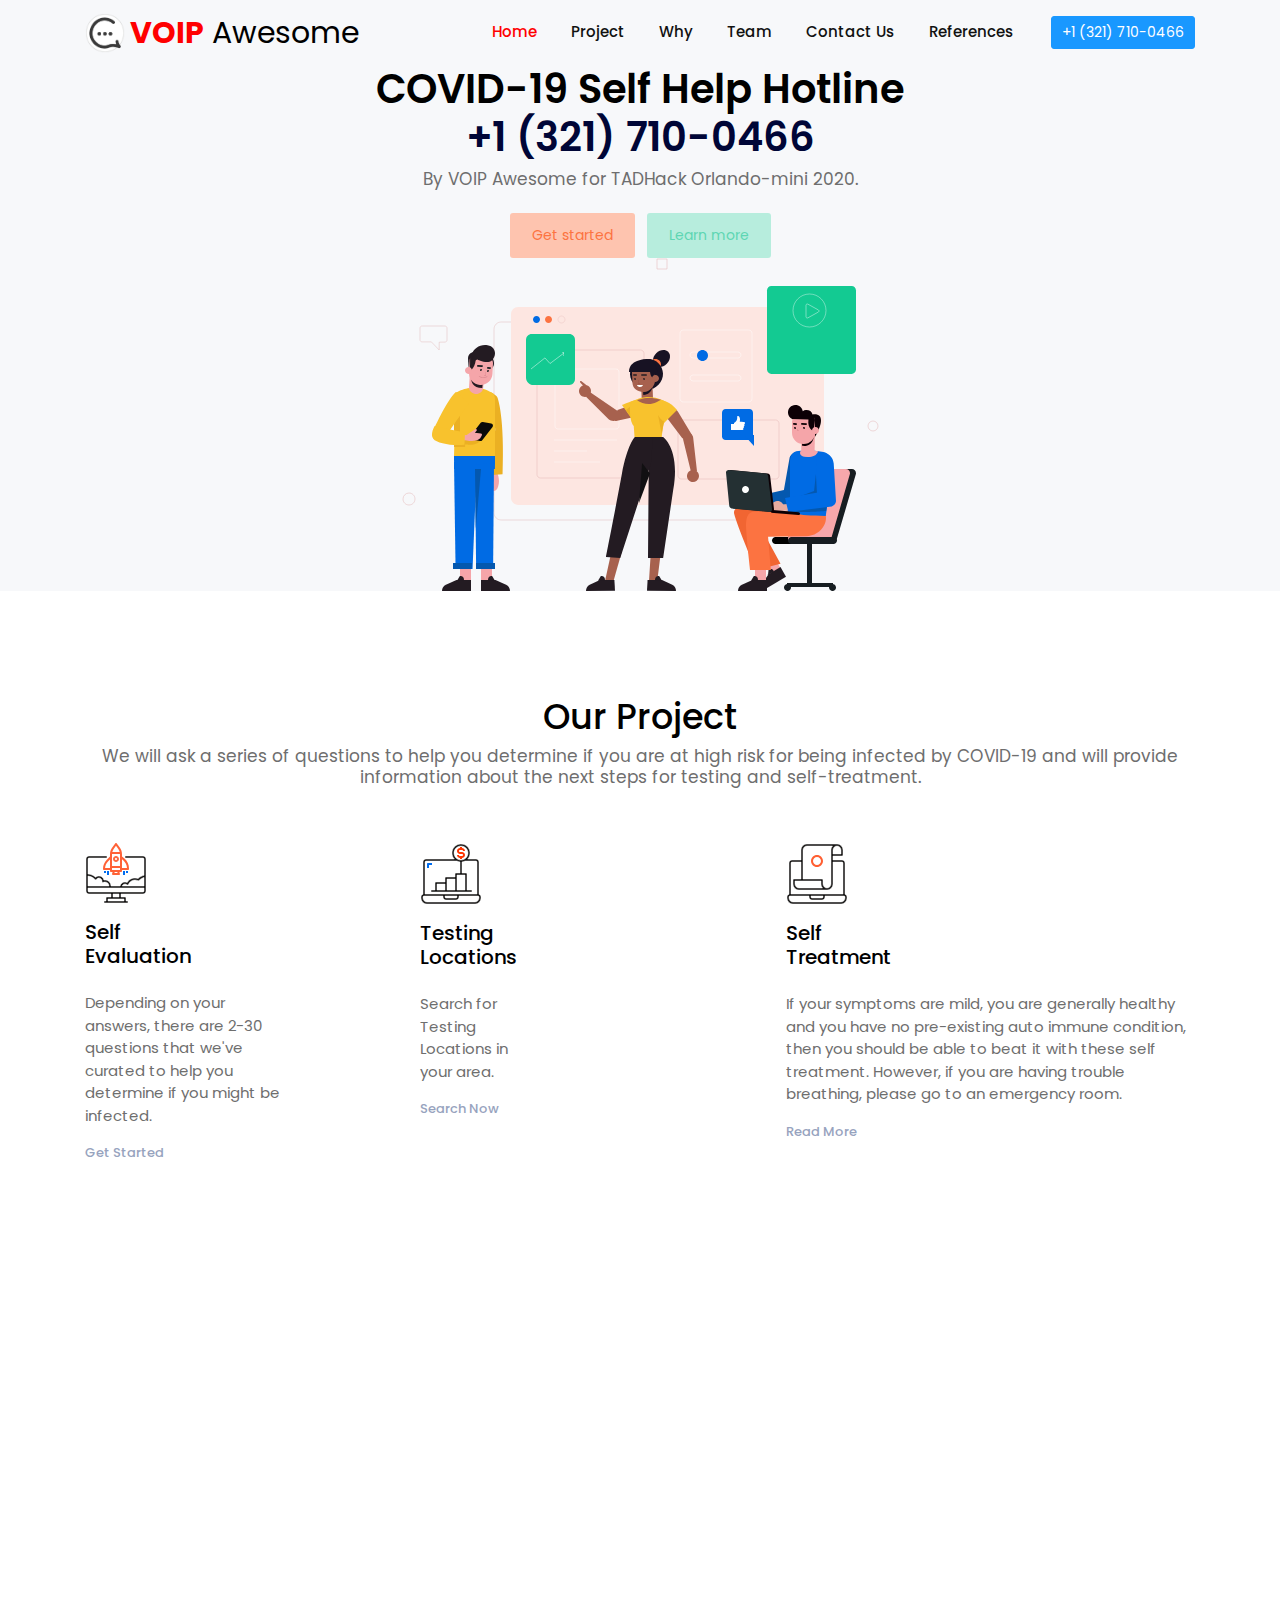
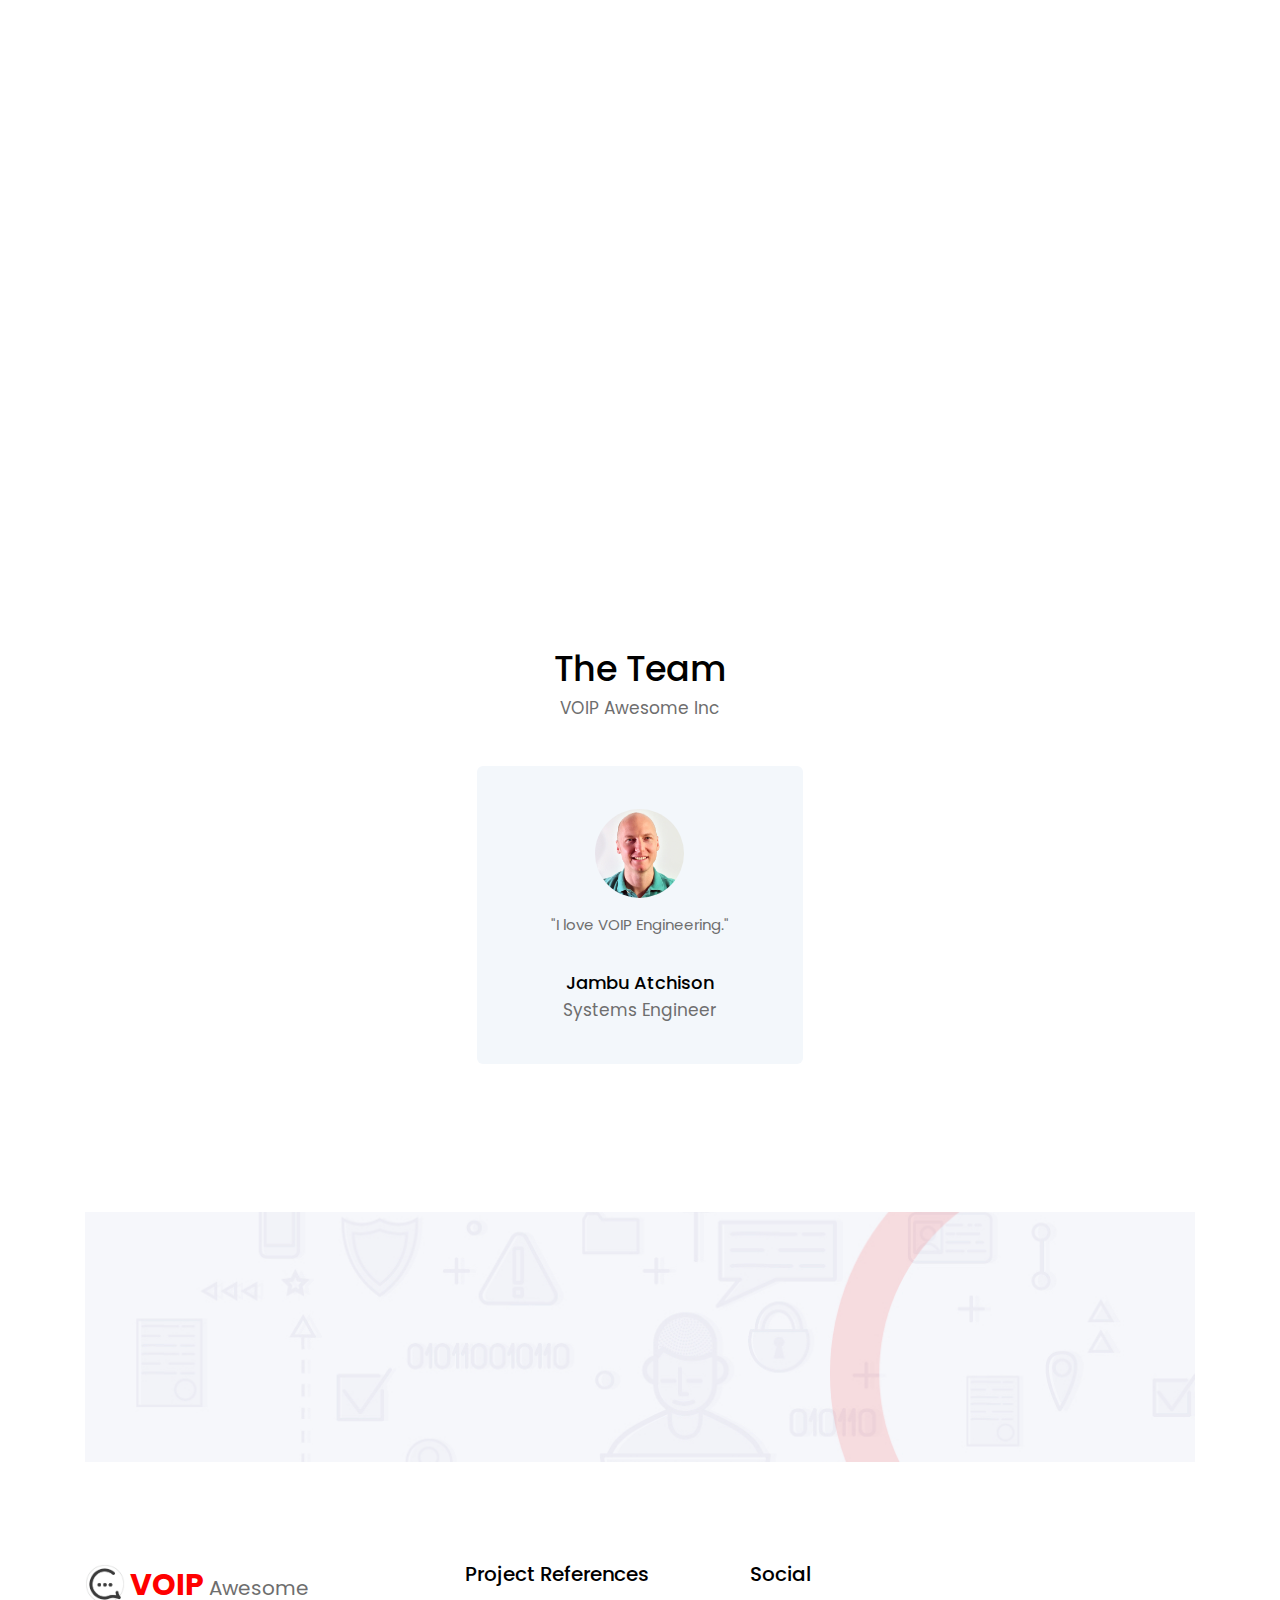
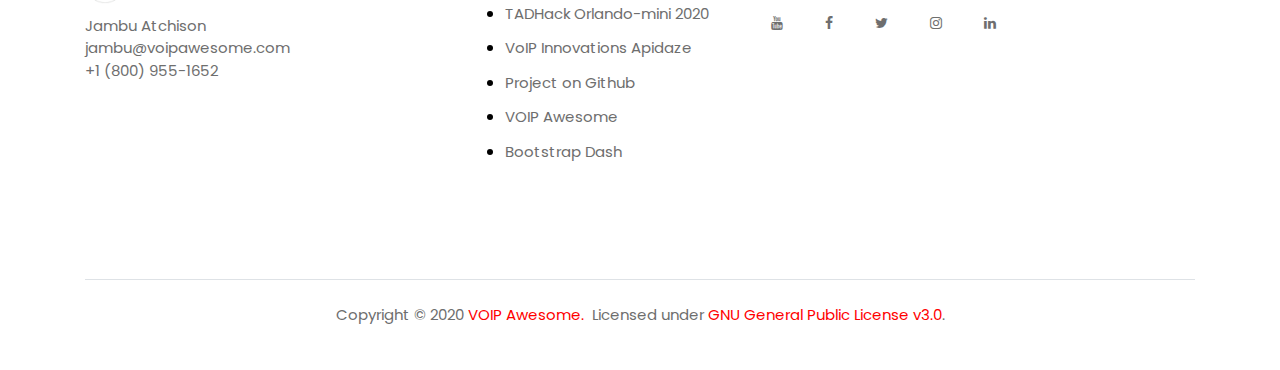
<file: public/index.html>
<!DOCTYPE html>
<html lang="en">
<head>
  <title>COVID-19 Hotline | VOIP Awesome Inc | TADHack Mini Orlando 2020</title>
  <link href="images/vai/voip-awesome-icon-380.png" rel="icon" type="image/png">
  <meta charset="UTF-8">
  <meta name="viewport" content="width=device-width, initial-scale=1.0">
  <meta http-equiv="X-UA-Compatible" content="ie=edge">
  <link rel="stylesheet" href="vendors/owl-carousel/css/owl.carousel.min.css">
  <link rel="stylesheet" href="vendors/owl-carousel/css/owl.theme.default.css">
  <link rel="stylesheet" href="vendors/mdi/css/materialdesignicons.min.css">
  <link rel="stylesheet" href="vendors/font-awesome-4.7.0/css/font-awesome.min.css">
  <link rel="stylesheet" href="vendors/aos/css/aos.css">
  <link rel="stylesheet" href="css/style.css">
</head>
<body id="body" data-spy="scroll" data-target=".navbar" data-offset="45">
  <header id="header-section">
    <nav class="navbar navbar-expand-lg pl-3 pl-sm-0" id="navbar">
    <div class="container">
      <div class="navbar-brand-wrapper d-flex w-100">
        <div class="navbar-brand">
            <img src="images/vai/voip-awesome-icon-380.png" alt="">
            <font class="text hidden-sm">
                <font class="text text-danger"><b>VOIP</b></font> Awesome
            </font>
        </div>
        <button class="navbar-toggler ml-auto" type="button" data-toggle="collapse" data-target="#navbarSupportedContent" aria-controls="navbarSupportedContent" aria-expanded="false" aria-label="Toggle navigation">
          <span class="mdi mdi-menu navbar-toggler-icon"></span>
        </button> 
      </div>
      <div class="collapse navbar-collapse navbar-menu-wrapper" id="navbarSupportedContent">
        <ul class="navbar-nav align-items-lg-center align-items-start ml-auto">
          <li class="d-flex align-items-center justify-content-between pl-4 pl-lg-0">
            <div class="navbar-collapse-logo">
              <img class="mh32px" src="images/vai/voip-awesome-icon-380.png" alt="">
            </div>
            <button class="navbar-toggler close-button" type="button" data-toggle="collapse" data-target="#navbarSupportedContent" aria-controls="navbarSupportedContent" aria-expanded="false" aria-label="Toggle navigation">
              <span class="mdi mdi-close navbar-toggler-icon pl-5"></span>
            </button>
          </li>
          <li class="nav-item">
            <a class="nav-link no-wrap nav-link-home" href="#home">Home</a>
          </li>
          <li class="nav-item">
            <a class="nav-link no-wrap" href="#project-section">Project</a>
          </li>
          <li class="nav-item">
            <a class="nav-link no-wrap" href="#why-section">Why</a>
          </li>
          <li class="nav-item">
            <a class="nav-link no-wrap" href="#team-section">Team</a>
          </li>
          <li class="nav-item">
            <a class="nav-link no-wrap" href="#contact-section">Contact Us</a>
          </li>
          <li class="nav-item">
            <a class="nav-link no-wrap" href="#references-section">References</a>
          </li>
          <li class="nav-item">
            <a class="btn btn-info btn-phone no-wrap" href="tel:+13217100466">+1 (321) 710-0466</a>
          </li>
        </ul>
      </div>
    </div> 
    </nav>
  </header>
  <div class="banner" >
    <div class="container">
      <h1 class="font-weight-semibold">COVID-19 Self Help Hotline<br><a class="mt-2 no-wrap" href="tel:+13217100466">+1 (321) 710-0466</a></h1>
      <h6 class="font-weight-normal text-muted pb-3">By VOIP Awesome for TADHack Orlando-mini 2020.</h6>
      <div>
        <a class="btn btn-opacity-light mr-1" href="self-evaluation/">Get started</a>
        <a class="btn btn-opacity-success ml-1" href="#project-section">Learn more</a>
      </div>
      <img src="images/Group171.svg" alt="" class="img-fluid">
    </div>
  </div>
  <div class="content-wrapper">
    <div class="container">
      <section class="features-overview" id="project-section" >
        <div class="content-header">
          <h2>Our Project</h2>
          <h6 class="section-subtitle text-muted">We will ask a series of questions to help you determine if you are at high risk for being infected by COVID-19 and will provide information about the next steps for testing and self-treatment.</h6>
        </div>
        <div class="d-md-flex justify-content-between">
          <div class="grid-margin d-flex justify-content-start">
            <div class="features-width">
              <img src="images/Group12.svg" alt="" class="img-icons">
              <h5 class="py-3">Self<br>Evaluation</h5>
              <p class="text-muted">Depending on your answers, there are 2-30 questions that we've curated to help you determine if you might be infected.</p>
              <a href="self-evaluation/"><p class="readmore-link">Get Started</p></a>
            </div>
          </div>
          <div class="grid-margin d-flex justify-content-center">
            <div class="features-width">
              <img src="images/Group7.svg" alt="" class="img-icons">
              <h5 class="py-3">Testing<br>Locations</h5>
              <p class="text-muted">Search for Testing Locations in your area.</p>
              <a href="search/"><p class="readmore-link">Search Now</p></a>
            </div>
          </div>
          <div class="grid-margin d-flex justify-content-end">
            <div class="features-width">
              <img src="images/Group5.svg" alt="" class="img-icons">
              <h5 class="py-3">Self<br>Treatment</h5>
              <p class="text-muted">If your symptoms are mild, you are generally healthy and you have no pre-existing auto immune condition, then you should be able to beat it with these self treatment. However, if you are having trouble breathing, please go to an emergency room.</p>
              <a href="self-treatment/"><p class="readmore-link">Read More</p></a>
            </div>
          </div>
        </div>
      </section>     
      <section class="digital-marketing-service" id="diagram-section">
        <div class="row align-items-center">
          <div class="col-12 col-lg-7 grid-margin grid-margin-lg-0" data-aos="fade-right">
            <h3 class="m-0">Project Logic Diagram</h3>
            <div class="col-lg-7 col-xl-6 p-0">
              <p class="py-4 m-0 text-muted">This will be a diagram of the programming logic</p>
              <p class="font-weight-medium text-muted"></p>
            </div>    
          </div>
          <div class="col-12 col-lg-5 p-0 img-digital grid-margin grid-margin-lg-0" data-aos="fade-left">
            <img src="images/Group1.png" alt="" class="img-fluid">
          </div>
        </div>
      </section>
      <section class="why-this-project" id="why-section">
        <div class="row align-items-center">
          <div class="col-12 col-lg-7 text-center flex-item grid-margin" data-aos="fade-right">
            <img src="images/Group2.png" alt="" class="img-fluid">
          </div>
          <div class="col-12 col-lg-5 flex-item grid-margin" data-aos="fade-left">
            <h3 class="m-0">Why this project?</h3>
            <div class="col-lg-9 col-xl-8 p-0">
              <p class="py-4 m-0 text-muted">The COVID-19 Pandemic needs to be taken seriously, and so far the US Government is failing to provide sufficient testing or treatment.</p>
              <p class="pb-2 font-weight-medium text-muted">We're now the highest infected country, but have proportionally the lowest testing throughput.</p>
            </div>
            <p><a href="https://www.google.com/covid19-map/" target="Googles COVID-19 Map" class="btn btn-info">Google's COVID-19 Map</a></p>
            <p><a href="https://www.arcgis.com/apps/opsdashboard/index.html#/bda7594740fd40299423467b48e9ecf6" target="ARC GIS COVID-19 Map" class="btn btn-info">ARC GIS COVID-19 Map</a></p>
          </div>
        </div>
      </section>     
      <section class="customer-feedback" id="team-section">
        <div class="row text-center">
          <div class="col-12 text-center pb-5">
            <h2>The Team</h2>
            <h6 class="section-subtitle text-muted m-0">VOIP Awesome Inc</h6>
          </div>
          <div class="sm-hidden col-md-3 col-lg-4"></div>
          <div class="col-12 col-md-6 col-lg-4 text-center pb-5">
            <div class="owlr-carousel owl-theme grid-margin">
              <div class="card customer-cards">
                <div class="card-body">
                  <div class="text-center">
                    <img src="images/vai/IMG_1170_sq_sm.jpg" width="89" height="89" alt="" class="img-customer">
                    <p class="m-0 py-3 text-muted">"I love VOIP Engineering."</p>
                    <div class="content-divider m-auto"></div>
                    <h6 class="card-title pt-3">Jambu Atchison</h6>
                    <h6 class="customer-designation text-muted m-0">Systems Engineer</h6>
                  </div>
                </div>
              </div>
            </div>
          </div>
        </div>
      </section>
      <section class="contact-us" id="contact-section">
        <div class="contact-us-bgimage grid-margin" >
          <div class="pb-4">
            <h4 class="px-3 px-md-0 m-0" data-aos="fade-down">Do you have any questions?</h4>
          </div>
          <div data-aos="fade-up">
            <button class="btn btn-rounded btn-outline-danger" data-toggle="modal" data-target="#contactUsModal">Contact us</button>
          </div>          
        </div>
      </section>
      <section class="contact-details" id="references-section">
        <div class="row text-center text-md-left">
          <div class="col-12 col-md-6 col-lg-4 grid-margin">
            <a href="https://voipawesome.com" target="VOIP Awesome" class="navbar-brand">
                <img class="mh24px" src="images/vai/voip-awesome-icon-380.png" alt="">
                <span class="brand-text">
                    <span class="text text-danger"><b>VOIP</b></span> Awesome
                </span>
            </a>
            <div class="pt-2">
              <p class="text-muted m-0">Jambu Atchison
              <p class="text-muted m-0"><a href="mailto:jambu@voipawesome.com?subject=TADHack%20Orlando-mini%202020&body=Hey,%20I%20would%20like%20to%20know%20more%20about%20your%20hack." target="_blank" rel="noopener noreferrer">jambu@voipawesome.com</a></p>
              <p class="text-muted m-0"><a href="tel:+18009551652" class="no-wrap">+1 (800) 955-1652</a></p>
            </div>         
          </div>
          <div class="col-12 col-md-6 col-lg-3 grid-margin">
            <h5 class="pb-2">Project References</h5>
            <ul>
                <li><a href="https://tadhack.com/2020/mini-orlando/" target="TADHack Orlando-mini 2020"><p class="m-0 pb-2">TADHack Orlando-mini 2020</p></a></li>
                <li><a href="https://admin.apidaze.io/register" target="VoIP Innovations Apidaze"><p class="m-0 pt-1 pb-2">VoIP Innovations Apidaze</p></a></li>
                <li><a href="https://github.com/necival85/tadhack2020-orlando" target="Github/necival85/tadhack2020-orlando"><p class="m-0 pt-1 pb-2">Project on Github</p></a></li>
                <li><a href="https://voipawesome.com" target="VOIP Awesome"><p class="m-0 pt-1 pb-2">VOIP Awesome</p></a></li>
                <li><a href="https://www.bootstrapdash.com/product/simple-landing-page/" target="Bootstrapdash"><p class="m-0 pt-1">Bootstrap Dash</p></a></li>
            </ul>
          </div>
          <div class="col-12 col-md-6 col-lg-3 grid-margin">
              <h5 class="pb-2">Social</h5>
              <div class="d-flex justify-content-center justify-content-md-start">
                <a class="btn btn-rounded" href="https://www.youtube.com/channel/UCkMzLTeupedWH34-VpGeWVQ" target="YouTube"><i class="fa fa-youtube"></i></a>
                <a class="btn btn-rounded" href="https://www.facebook.com/voipawesome/" target="Facebook"><i class="fa fa-facebook"></i></a>
                <a class="btn btn-rounded" href="https://twitter.com/voipawesome" target="Twitter"><i class="fa fa-twitter"></i></a>
                <a class="btn btn-rounded" href="https://www.instagram.com/voipawesome/" target="Instagram"><i class="fa fa-instagram"></i></a>
                <a class="btn btn-rounded" href="https://www.linkedin.com/company/voipawesome/" target="Linkedin"><i class="fa fa-linkedin"></i></a>
              </div>
          </div>
        </div>
      </section>
      <footer class="border-top">
        <p class="text-center text-muted pt-4">Copyright © 2020<a href="https://voipawesome.com" target="VOIP Awesome" class="px-1">VOIP Awesome.</a> Licensed under <a href="https://github.com/necival85/tadhack2020-orlando/blob/master/LICENSE" target="Copyright License">GNU General Public License v3.0</a>.</p>
      </footer>
      <!-- Modal for Contact - us Button -->
      <div class="modal fade" id="contactUsModal" tabindex="-1" role="dialog" aria-labelledby="contactUsModalLabel" aria-hidden="true">
        <div class="modal-dialog" role="document">
          <div class="modal-content">
            <div class="modal-header">
              <h4 class="modal-title" id="contactUsModalLabel">Contact Us</h4>
            </div>
            <div class="modal-body">
              <form id="contact-us-form">
                <div class="form-group">
                  <label for="Name">Name</label>
                  <input type="text" class="form-control" id="Name" placeholder="Name">
                </div>
                <div class="form-group">
                  <label for="Email">Email</label>
                  <input type="email" class="form-control" id="Email-1" placeholder="you@example.com">
                </div>
                <div class="form-group">
                  <label for="Subject">Subject</label>
                  <input type="text" class="form-control" id="Subject" placeholder="Subject" value="TADHack Orlando-mini 2020">
                </div>
                <div class="form-group">
                  <label for="Message">Message</label>
                  <textarea class="form-control" id="Message" placeholder="Enter your Message">Hello, I would like to know more about your hack.</textarea>
                </div>
              </form>
            </div>
            <div class="modal-footer">
              <button type="button" class="btn btn-light" data-dismiss="modal">Close</button>
              <button id="btn-contact-us-submit" type="button" class="btn btn-success" data-dismiss="modal">Submit</button>
            </div>
          </div>
        </div>
      </div>
    </div> 
  </div>

  <script src="vendors/jquery/jquery.min.js"></script>
  <script src="vendors/bootstrap/bootstrap.min.js"></script>
  <script src="vendors/owl-carousel/js/owl.carousel.min.js"></script>
  <script src="vendors/aos/js/aos.js"></script>
  <script src="js/landingpage.js"></script>

  <div id="div-scroll-to-top" style="display:none">
    <a id="btn-scroll-to-top" class="btn btn-rounded btn-outline-danger" href="#">
      <i class="fa fa-angle-up"></i>
    </a>
  </div>

<!-- Start of Tawk.to Script -->
<script type="text/javascript">
var Tawk_API=Tawk_API||{}, Tawk_LoadStart=new Date();
(function(){
var s1=document.createElement("script"),s0=document.getElementsByTagName("script")[0];
s1.async=true;
s1.src='https://embed.tawk.to/5e4d9146298c395d1ce8ca74/default';
s1.charset='UTF-8';
s1.setAttribute('crossorigin','*');
s0.parentNode.insertBefore(s1,s0);
})();
</script>
<!-- End of Tawk.to Script -->

</body>
</html>
</file>
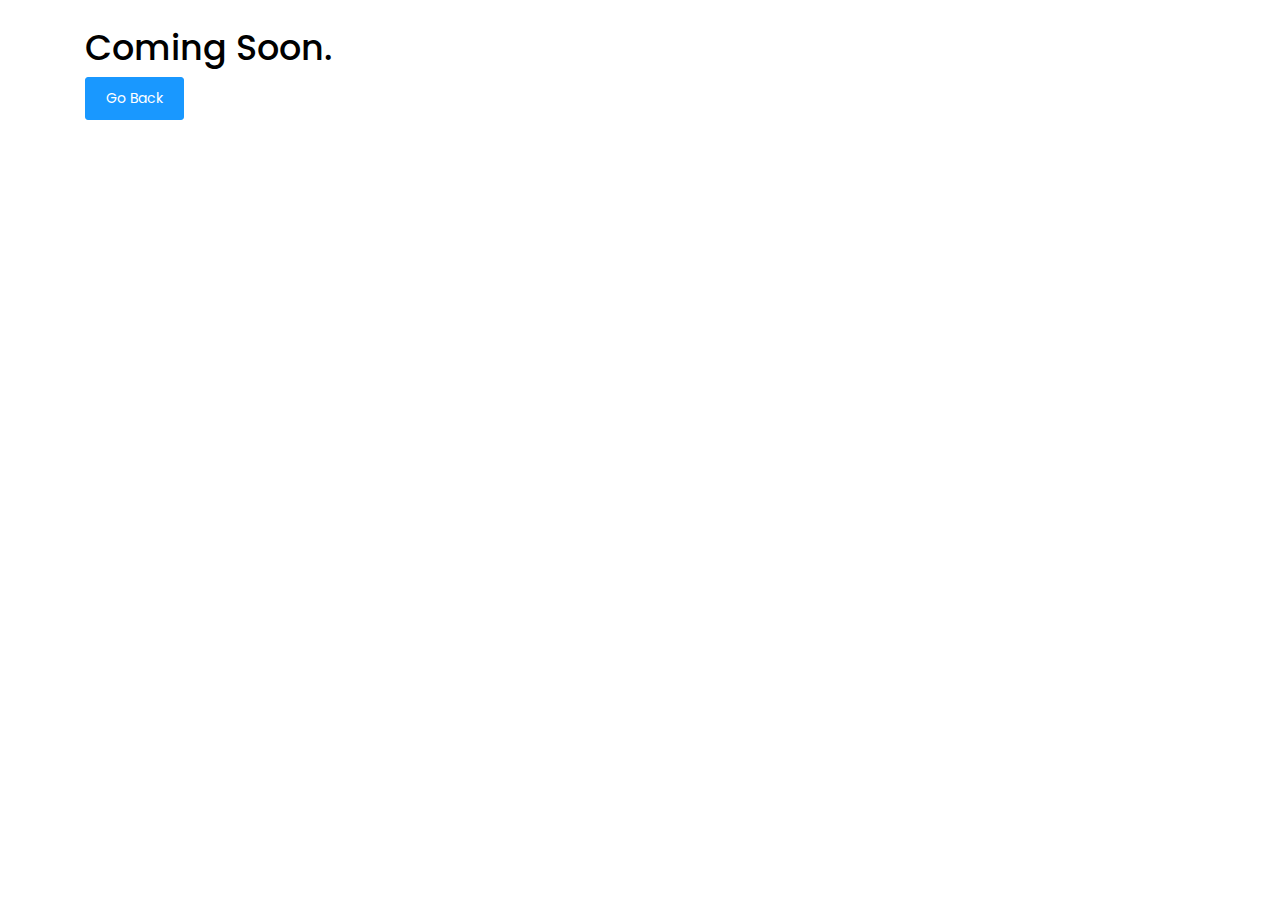
<file: public/search/index.html>
<!DOCTYPE html>
<html lang="en">
<head>
  <title>COVID-19 Hotline | VOIP Awesome Inc | TADHack Mini Orlando 2020</title>
  <link href="../images/vai/voip-awesome-icon-380.png" rel="icon" type="image/png">
  <meta charset="UTF-8">
  <meta name="viewport" content="width=device-width, initial-scale=1.0">
  <meta http-equiv="X-UA-Compatible" content="ie=edge">
  <link rel="stylesheet" href="../vendors/owl-carousel/css/owl.carousel.min.css">
  <link rel="stylesheet" href="../vendors/owl-carousel/css/owl.theme.default.css">
  <link rel="stylesheet" href="../vendors/mdi/css/materialdesignicons.min.css">
  <link rel="stylesheet" href="../vendors/font-awesome-4.7.0/css/font-awesome.min.css">
  <link rel="stylesheet" href="../vendors/aos/css/aos.css">
  <link rel="stylesheet" href="../css/style.css">
</head>
<body id="body" data-spy="scroll" data-target=".navbar" data-offset="100">
  <div class="content-wrapper">
    <div class="container">
      <section class="coming-soon" id="coming-soon-section" >
        <div class="content-header">
          <h2>Coming Soon.</h2>
          <h6 class="font-weight-normal text-muted pb-3"><a class="btn btn-info" href="#" onclick="window.history.back();">Go Back</a></h6>
        </div>
      </section>
    </div>
  </div>

<!-- Start of Tawk.to Script -->
<script type="text/javascript">
var Tawk_API=Tawk_API||{}, Tawk_LoadStart=new Date();
(function(){
var s1=document.createElement("script"),s0=document.getElementsByTagName("script")[0];
s1.async=true;
s1.src='https://embed.tawk.to/5e4d9146298c395d1ce8ca74/default';
s1.charset='UTF-8';
s1.setAttribute('crossorigin','*');
s0.parentNode.insertBefore(s1,s0);
})();
</script>
<!-- End of Tawk.to Script -->

</body>
</html>
</file>
<file: public/css/style.css>
@import "https://fonts.googleapis.com/css?family=Poppins:400,500,700&display=swap";
/*!
 * Bootstrap v4.3.1 (https://getbootstrap.com/)
 * Copyright 2011-2019 The Bootstrap Authors
 * Copyright 2011-2019 Twitter, Inc.
 * Licensed under MIT (https://github.com/twbs/bootstrap/blob/master/LICENSE)
 */
:root {
  --blue: #007bff;
  --indigo: #6610f2;
  --purple: #6f42c1;
  --pink: #e83e8c;
  --red: #dc3545;
  --orange: #fd7e14;
  --yellow: #ffc107;
  --green: #28a745;
  --teal: #20c997;
  --cyan: #17a2b8;
  --white: #fff;
  --gray: #6c757d;
  --gray-dark: #343a40;
  --primary: #000637;
  --secondary: #bbbbf2;
  --success: #5ed6b3;
  --info: #1998ff;
  --warning: #ffad00;
  --danger: #ff0000;
  --light: #fc7341;
  --dark: #221e1e;
  --breakpoint-xs: 0;
  --breakpoint-sm: 576px;
  --breakpoint-md: 768px;
  --breakpoint-lg: 992px;
  --breakpoint-xl: 1200px;
  --font-family-sans-serif: -apple-system, BlinkMacSystemFont, "Segoe UI", Roboto, "Helvetica Neue", Arial, "Noto Sans", sans-serif, "Apple Color Emoji", "Segoe UI Emoji", "Segoe UI Symbol", "Noto Color Emoji";
  --font-family-monospace: SFMono-Regular, Menlo, Monaco, Consolas, "Liberation Mono", "Courier New", monospace;
}

*,
*::before,
*::after {
  box-sizing: border-box;
}

html {
  font-family: sans-serif;
  line-height: 1.15;
  -webkit-text-size-adjust: 100%;
  -webkit-tap-highlight-color: rgba(0, 0, 0, 0);
}

article, aside, figcaption, figure, footer, header, hgroup, main, nav, section {
  display: block;
}

body {
  margin: 0;
  font-family: -apple-system, BlinkMacSystemFont, "Segoe UI", Roboto, "Helvetica Neue", Arial, "Noto Sans", sans-serif, "Apple Color Emoji", "Segoe UI Emoji", "Segoe UI Symbol", "Noto Color Emoji";
  font-size: 1rem;
  font-weight: 400;
  line-height: 1.5;
  color: #212529;
  text-align: left;
  background-color: #fff;
}

[tabindex="-1"]:focus {
  outline: 0 !important;
}

hr {
  box-sizing: content-box;
  height: 0;
  overflow: visible;
}

h1, h2, h3, h4, h5, h6 {
  margin-top: 0;
  margin-bottom: 0.5rem;
}

p {
  margin-top: 0;
  margin-bottom: 1rem;
}

abbr[title],
abbr[data-original-title] {
  text-decoration: underline;
  text-decoration: underline dotted;
  cursor: help;
  border-bottom: 0;
  text-decoration-skip-ink: none;
}

address {
  margin-bottom: 1rem;
  font-style: normal;
  line-height: inherit;
}

ol,
ul,
dl {
  margin-top: 0;
  margin-bottom: 1rem;
}

ol ol,
ul ul,
ol ul,
ul ol {
  margin-bottom: 0;
}

dt {
  font-weight: 700;
}

dd {
  margin-bottom: .5rem;
  margin-left: 0;
}

blockquote {
  margin: 0 0 1rem;
}

b,
strong {
  font-weight: bolder;
}

small {
  font-size: 80%;
}

sub,
sup {
  position: relative;
  font-size: 75%;
  line-height: 0;
  vertical-align: baseline;
}

sub {
  bottom: -.25em;
}

sup {
  top: -.5em;
}

a {
  color: #000637;
  text-decoration: none;
  background-color: transparent;
}

a:hover {
  color: black;
  text-decoration: underline;
}

a:not([href]):not([tabindex]) {
  color: inherit;
  text-decoration: none;
}

a:not([href]):not([tabindex]):hover, a:not([href]):not([tabindex]):focus {
  color: inherit;
  text-decoration: none;
}

a:not([href]):not([tabindex]):focus {
  outline: 0;
}

pre,
code,
kbd,
samp {
  font-family: SFMono-Regular, Menlo, Monaco, Consolas, "Liberation Mono", "Courier New", monospace;
  font-size: 1em;
}

pre {
  margin-top: 0;
  margin-bottom: 1rem;
  overflow: auto;
}

figure {
  margin: 0 0 1rem;
}

img {
  vertical-align: middle;
  border-style: none;
}

svg {
  overflow: hidden;
  vertical-align: middle;
}

table {
  border-collapse: collapse;
}

caption {
  padding-top: 0.75rem;
  padding-bottom: 0.75rem;
  color: #6e6e6e;
  text-align: left;
  caption-side: bottom;
}

th {
  text-align: inherit;
}

label {
  display: inline-block;
  margin-bottom: 0.5rem;
}

button {
  border-radius: 0;
}

button:focus {
  outline: 1px dotted;
  outline: 5px auto -webkit-focus-ring-color;
}

input,
button,
select,
optgroup,
textarea {
  margin: 0;
  font-family: inherit;
  font-size: inherit;
  line-height: inherit;
}

button,
input {
  overflow: visible;
}

button,
select {
  text-transform: none;
}

select {
  word-wrap: normal;
}

button,
[type="button"],
[type="reset"],
[type="submit"] {
  -webkit-appearance: button;
}

button:not(:disabled),
[type="button"]:not(:disabled),
[type="reset"]:not(:disabled),
[type="submit"]:not(:disabled) {
  cursor: pointer;
}

button::-moz-focus-inner,
[type="button"]::-moz-focus-inner,
[type="reset"]::-moz-focus-inner,
[type="submit"]::-moz-focus-inner {
  padding: 0;
  border-style: none;
}

input[type="radio"],
input[type="checkbox"] {
  box-sizing: border-box;
  padding: 0;
}

input[type="date"],
input[type="time"],
input[type="datetime-local"],
input[type="month"] {
  -webkit-appearance: listbox;
}

textarea {
  overflow: auto;
  resize: vertical;
}

fieldset {
  min-width: 0;
  padding: 0;
  margin: 0;
  border: 0;
}

legend {
  display: block;
  width: 100%;
  max-width: 100%;
  padding: 0;
  margin-bottom: .5rem;
  font-size: 1.5rem;
  line-height: inherit;
  color: inherit;
  white-space: normal;
}

progress {
  vertical-align: baseline;
}

[type="number"]::-webkit-inner-spin-button,
[type="number"]::-webkit-outer-spin-button {
  height: auto;
}

[type="search"] {
  outline-offset: -2px;
  -webkit-appearance: none;
}

[type="search"]::-webkit-search-decoration {
  -webkit-appearance: none;
}

::-webkit-file-upload-button {
  font: inherit;
  -webkit-appearance: button;
}

output {
  display: inline-block;
}

summary {
  display: list-item;
  cursor: pointer;
}

template {
  display: none;
}

[hidden] {
  display: none !important;
}

h1, h2, h3, h4, h5, h6,
.h1, .h2, .h3, .h4, .h5, .h6 {
  margin-bottom: 0.5rem;
  font-weight: 500;
  line-height: 1.2;
}

h1, .h1 {
  font-size: 2.5rem;
}

h2, .h2 {
  font-size: 2rem;
}

h3, .h3 {
  font-size: 1.75rem;
}

h4, .h4 {
  font-size: 1.5rem;
}

h5, .h5 {
  font-size: 1.25rem;
}

h6, .h6 {
  font-size: 1rem;
}

.lead {
  font-size: 1.25rem;
  font-weight: 300;
}

.display-1 {
  font-size: 6rem;
  font-weight: 300;
  line-height: 1.2;
}

.display-2 {
  font-size: 5.5rem;
  font-weight: 300;
  line-height: 1.2;
}

.display-3 {
  font-size: 4.5rem;
  font-weight: 300;
  line-height: 1.2;
}

.display-4 {
  font-size: 3.5rem;
  font-weight: 300;
  line-height: 1.2;
}

hr {
  margin-top: 1rem;
  margin-bottom: 1rem;
  border: 0;
  border-top: 1px solid rgba(0, 0, 0, 0.1);
}

small,
.small {
  font-size: 80%;
  font-weight: 400;
}

mark,
.mark {
  padding: 0.2em;
  background-color: #fcf8e3;
}

.list-unstyled {
  padding-left: 0;
  list-style: none;
}

.list-inline {
  padding-left: 0;
  list-style: none;
}

.list-inline-item {
  display: inline-block;
}

.list-inline-item:not(:last-child) {
  margin-right: 0.5rem;
}

.initialism {
  font-size: 90%;
  text-transform: uppercase;
}

.blockquote {
  margin-bottom: 1rem;
  font-size: 1.25rem;
}

.blockquote-footer {
  display: block;
  font-size: 80%;
  color: #6c757d;
}

.blockquote-footer::before {
  content: "\2014\00A0";
}

.img-fluid {
  max-width: 100%;
  height: auto;
}

.img-thumbnail {
  padding: 0.25rem;
  background-color: #fff;
  border: 1px solid #dee2e6;
  border-radius: 0.25rem;
  max-width: 100%;
  height: auto;
}

.figure {
  display: inline-block;
}

.figure-img {
  margin-bottom: 0.5rem;
  line-height: 1;
}

.figure-caption {
  font-size: 90%;
  color: #6c757d;
}

code {
  font-size: 87.5%;
  color: #e83e8c;
  word-break: break-word;
}

a > code {
  color: inherit;
}

kbd {
  padding: 0.2rem 0.4rem;
  font-size: 87.5%;
  color: #fff;
  background-color: #212529;
  border-radius: 0.2rem;
}

kbd kbd {
  padding: 0;
  font-size: 100%;
  font-weight: 700;
}

pre {
  display: block;
  font-size: 87.5%;
  color: #212529;
}

pre code {
  font-size: inherit;
  color: inherit;
  word-break: normal;
}

.pre-scrollable {
  max-height: 340px;
  overflow-y: scroll;
}

.container {
  width: 100%;
  padding-right: 15px;
  padding-left: 15px;
  margin-right: auto;
  margin-left: auto;
}

@media (min-width: 576px) {
  .container {
    max-width: 540px;
  }
}

@media (min-width: 768px) {
  .container {
    max-width: 720px;
  }
}

@media (min-width: 992px) {
  .container {
    max-width: 960px;
  }
}

@media (min-width: 1200px) {
  .container {
    max-width: 1140px;
  }
}

.container-fluid {
  width: 100%;
  padding-right: 15px;
  padding-left: 15px;
  margin-right: auto;
  margin-left: auto;
}

.row {
  display: flex;
  flex-wrap: wrap;
  margin-right: -15px;
  margin-left: -15px;
}

.no-gutters {
  margin-right: 0;
  margin-left: 0;
}

.no-gutters > .col,
.no-gutters > [class*="col-"] {
  padding-right: 0;
  padding-left: 0;
}

.col-1, .col-2, .col-3, .col-4, .col-5, .col-6, .col-7, .col-8, .col-9, .col-10, .col-11, .col-12, .col,
.col-auto, .col-sm-1, .col-sm-2, .col-sm-3, .col-sm-4, .col-sm-5, .col-sm-6, .col-sm-7, .col-sm-8, .col-sm-9, .col-sm-10, .col-sm-11, .col-sm-12, .col-sm,
.col-sm-auto, .col-md-1, .col-md-2, .col-md-3, .col-md-4, .col-md-5, .col-md-6, .col-md-7, .col-md-8, .col-md-9, .col-md-10, .col-md-11, .col-md-12, .col-md,
.col-md-auto, .col-lg-1, .col-lg-2, .col-lg-3, .col-lg-4, .col-lg-5, .col-lg-6, .col-lg-7, .col-lg-8, .col-lg-9, .col-lg-10, .col-lg-11, .col-lg-12, .col-lg,
.col-lg-auto, .col-xl-1, .col-xl-2, .col-xl-3, .col-xl-4, .col-xl-5, .col-xl-6, .col-xl-7, .col-xl-8, .col-xl-9, .col-xl-10, .col-xl-11, .col-xl-12, .col-xl,
.col-xl-auto {
  position: relative;
  width: 100%;
  padding-right: 15px;
  padding-left: 15px;
}

.col {
  flex-basis: 0;
  flex-grow: 1;
  max-width: 100%;
}

.col-auto {
  flex: 0 0 auto;
  width: auto;
  max-width: 100%;
}

.col-1 {
  flex: 0 0 8.33333%;
  max-width: 8.33333%;
}

.col-2 {
  flex: 0 0 16.66667%;
  max-width: 16.66667%;
}

.col-3 {
  flex: 0 0 25%;
  max-width: 25%;
}

.col-4 {
  flex: 0 0 33.33333%;
  max-width: 33.33333%;
}

.col-5 {
  flex: 0 0 41.66667%;
  max-width: 41.66667%;
}

.col-6 {
  flex: 0 0 50%;
  max-width: 50%;
}

.col-7 {
  flex: 0 0 58.33333%;
  max-width: 58.33333%;
}

.col-8 {
  flex: 0 0 66.66667%;
  max-width: 66.66667%;
}

.col-9 {
  flex: 0 0 75%;
  max-width: 75%;
}

.col-10 {
  flex: 0 0 83.33333%;
  max-width: 83.33333%;
}

.col-11 {
  flex: 0 0 91.66667%;
  max-width: 91.66667%;
}

.col-12 {
  flex: 0 0 100%;
  max-width: 100%;
}

.order-first {
  order: -1;
}

.order-last {
  order: 13;
}

.order-0 {
  order: 0;
}

.order-1 {
  order: 1;
}

.order-2 {
  order: 2;
}

.order-3 {
  order: 3;
}

.order-4 {
  order: 4;
}

.order-5 {
  order: 5;
}

.order-6 {
  order: 6;
}

.order-7 {
  order: 7;
}

.order-8 {
  order: 8;
}

.order-9 {
  order: 9;
}

.order-10 {
  order: 10;
}

.order-11 {
  order: 11;
}

.order-12 {
  order: 12;
}

.offset-1 {
  margin-left: 8.33333%;
}

.offset-2 {
  margin-left: 16.66667%;
}

.offset-3 {
  margin-left: 25%;
}

.offset-4 {
  margin-left: 33.33333%;
}

.offset-5 {
  margin-left: 41.66667%;
}

.offset-6 {
  margin-left: 50%;
}

.offset-7 {
  margin-left: 58.33333%;
}

.offset-8 {
  margin-left: 66.66667%;
}

.offset-9 {
  margin-left: 75%;
}

.offset-10 {
  margin-left: 83.33333%;
}

.offset-11 {
  margin-left: 91.66667%;
}

@media (min-width: 576px) {
  .col-sm {
    flex-basis: 0;
    flex-grow: 1;
    max-width: 100%;
  }
  .col-sm-auto {
    flex: 0 0 auto;
    width: auto;
    max-width: 100%;
  }
  .col-sm-1 {
    flex: 0 0 8.33333%;
    max-width: 8.33333%;
  }
  .col-sm-2 {
    flex: 0 0 16.66667%;
    max-width: 16.66667%;
  }
  .col-sm-3 {
    flex: 0 0 25%;
    max-width: 25%;
  }
  .col-sm-4 {
    flex: 0 0 33.33333%;
    max-width: 33.33333%;
  }
  .col-sm-5 {
    flex: 0 0 41.66667%;
    max-width: 41.66667%;
  }
  .col-sm-6 {
    flex: 0 0 50%;
    max-width: 50%;
  }
  .col-sm-7 {
    flex: 0 0 58.33333%;
    max-width: 58.33333%;
  }
  .col-sm-8 {
    flex: 0 0 66.66667%;
    max-width: 66.66667%;
  }
  .col-sm-9 {
    flex: 0 0 75%;
    max-width: 75%;
  }
  .col-sm-10 {
    flex: 0 0 83.33333%;
    max-width: 83.33333%;
  }
  .col-sm-11 {
    flex: 0 0 91.66667%;
    max-width: 91.66667%;
  }
  .col-sm-12 {
    flex: 0 0 100%;
    max-width: 100%;
  }
  .order-sm-first {
    order: -1;
  }
  .order-sm-last {
    order: 13;
  }
  .order-sm-0 {
    order: 0;
  }
  .order-sm-1 {
    order: 1;
  }
  .order-sm-2 {
    order: 2;
  }
  .order-sm-3 {
    order: 3;
  }
  .order-sm-4 {
    order: 4;
  }
  .order-sm-5 {
    order: 5;
  }
  .order-sm-6 {
    order: 6;
  }
  .order-sm-7 {
    order: 7;
  }
  .order-sm-8 {
    order: 8;
  }
  .order-sm-9 {
    order: 9;
  }
  .order-sm-10 {
    order: 10;
  }
  .order-sm-11 {
    order: 11;
  }
  .order-sm-12 {
    order: 12;
  }
  .offset-sm-0 {
    margin-left: 0;
  }
  .offset-sm-1 {
    margin-left: 8.33333%;
  }
  .offset-sm-2 {
    margin-left: 16.66667%;
  }
  .offset-sm-3 {
    margin-left: 25%;
  }
  .offset-sm-4 {
    margin-left: 33.33333%;
  }
  .offset-sm-5 {
    margin-left: 41.66667%;
  }
  .offset-sm-6 {
    margin-left: 50%;
  }
  .offset-sm-7 {
    margin-left: 58.33333%;
  }
  .offset-sm-8 {
    margin-left: 66.66667%;
  }
  .offset-sm-9 {
    margin-left: 75%;
  }
  .offset-sm-10 {
    margin-left: 83.33333%;
  }
  .offset-sm-11 {
    margin-left: 91.66667%;
  }
}

@media (min-width: 768px) {
  .col-md {
    flex-basis: 0;
    flex-grow: 1;
    max-width: 100%;
  }
  .col-md-auto {
    flex: 0 0 auto;
    width: auto;
    max-width: 100%;
  }
  .col-md-1 {
    flex: 0 0 8.33333%;
    max-width: 8.33333%;
  }
  .col-md-2 {
    flex: 0 0 16.66667%;
    max-width: 16.66667%;
  }
  .col-md-3 {
    flex: 0 0 25%;
    max-width: 25%;
  }
  .col-md-4 {
    flex: 0 0 33.33333%;
    max-width: 33.33333%;
  }
  .col-md-5 {
    flex: 0 0 41.66667%;
    max-width: 41.66667%;
  }
  .col-md-6 {
    flex: 0 0 50%;
    max-width: 50%;
  }
  .col-md-7 {
    flex: 0 0 58.33333%;
    max-width: 58.33333%;
  }
  .col-md-8 {
    flex: 0 0 66.66667%;
    max-width: 66.66667%;
  }
  .col-md-9 {
    flex: 0 0 75%;
    max-width: 75%;
  }
  .col-md-10 {
    flex: 0 0 83.33333%;
    max-width: 83.33333%;
  }
  .col-md-11 {
    flex: 0 0 91.66667%;
    max-width: 91.66667%;
  }
  .col-md-12 {
    flex: 0 0 100%;
    max-width: 100%;
  }
  .order-md-first {
    order: -1;
  }
  .order-md-last {
    order: 13;
  }
  .order-md-0 {
    order: 0;
  }
  .order-md-1 {
    order: 1;
  }
  .order-md-2 {
    order: 2;
  }
  .order-md-3 {
    order: 3;
  }
  .order-md-4 {
    order: 4;
  }
  .order-md-5 {
    order: 5;
  }
  .order-md-6 {
    order: 6;
  }
  .order-md-7 {
    order: 7;
  }
  .order-md-8 {
    order: 8;
  }
  .order-md-9 {
    order: 9;
  }
  .order-md-10 {
    order: 10;
  }
  .order-md-11 {
    order: 11;
  }
  .order-md-12 {
    order: 12;
  }
  .offset-md-0 {
    margin-left: 0;
  }
  .offset-md-1 {
    margin-left: 8.33333%;
  }
  .offset-md-2 {
    margin-left: 16.66667%;
  }
  .offset-md-3 {
    margin-left: 25%;
  }
  .offset-md-4 {
    margin-left: 33.33333%;
  }
  .offset-md-5 {
    margin-left: 41.66667%;
  }
  .offset-md-6 {
    margin-left: 50%;
  }
  .offset-md-7 {
    margin-left: 58.33333%;
  }
  .offset-md-8 {
    margin-left: 66.66667%;
  }
  .offset-md-9 {
    margin-left: 75%;
  }
  .offset-md-10 {
    margin-left: 83.33333%;
  }
  .offset-md-11 {
    margin-left: 91.66667%;
  }
}

@media (min-width: 992px) {
  .col-lg {
    flex-basis: 0;
    flex-grow: 1;
    max-width: 100%;
  }
  .col-lg-auto {
    flex: 0 0 auto;
    width: auto;
    max-width: 100%;
  }
  .col-lg-1 {
    flex: 0 0 8.33333%;
    max-width: 8.33333%;
  }
  .col-lg-2 {
    flex: 0 0 16.66667%;
    max-width: 16.66667%;
  }
  .col-lg-3 {
    flex: 0 0 25%;
    max-width: 25%;
  }
  .col-lg-4 {
    flex: 0 0 33.33333%;
    max-width: 33.33333%;
  }
  .col-lg-5 {
    flex: 0 0 41.66667%;
    max-width: 41.66667%;
  }
  .col-lg-6 {
    flex: 0 0 50%;
    max-width: 50%;
  }
  .col-lg-7 {
    flex: 0 0 58.33333%;
    max-width: 58.33333%;
  }
  .col-lg-8 {
    flex: 0 0 66.66667%;
    max-width: 66.66667%;
  }
  .col-lg-9 {
    flex: 0 0 75%;
    max-width: 75%;
  }
  .col-lg-10 {
    flex: 0 0 83.33333%;
    max-width: 83.33333%;
  }
  .col-lg-11 {
    flex: 0 0 91.66667%;
    max-width: 91.66667%;
  }
  .col-lg-12 {
    flex: 0 0 100%;
    max-width: 100%;
  }
  .order-lg-first {
    order: -1;
  }
  .order-lg-last {
    order: 13;
  }
  .order-lg-0 {
    order: 0;
  }
  .order-lg-1 {
    order: 1;
  }
  .order-lg-2 {
    order: 2;
  }
  .order-lg-3 {
    order: 3;
  }
  .order-lg-4 {
    order: 4;
  }
  .order-lg-5 {
    order: 5;
  }
  .order-lg-6 {
    order: 6;
  }
  .order-lg-7 {
    order: 7;
  }
  .order-lg-8 {
    order: 8;
  }
  .order-lg-9 {
    order: 9;
  }
  .order-lg-10 {
    order: 10;
  }
  .order-lg-11 {
    order: 11;
  }
  .order-lg-12 {
    order: 12;
  }
  .offset-lg-0 {
    margin-left: 0;
  }
  .offset-lg-1 {
    margin-left: 8.33333%;
  }
  .offset-lg-2 {
    margin-left: 16.66667%;
  }
  .offset-lg-3 {
    margin-left: 25%;
  }
  .offset-lg-4 {
    margin-left: 33.33333%;
  }
  .offset-lg-5 {
    margin-left: 41.66667%;
  }
  .offset-lg-6 {
    margin-left: 50%;
  }
  .offset-lg-7 {
    margin-left: 58.33333%;
  }
  .offset-lg-8 {
    margin-left: 66.66667%;
  }
  .offset-lg-9 {
    margin-left: 75%;
  }
  .offset-lg-10 {
    margin-left: 83.33333%;
  }
  .offset-lg-11 {
    margin-left: 91.66667%;
  }
}

@media (min-width: 1200px) {
  .col-xl {
    flex-basis: 0;
    flex-grow: 1;
    max-width: 100%;
  }
  .col-xl-auto {
    flex: 0 0 auto;
    width: auto;
    max-width: 100%;
  }
  .col-xl-1 {
    flex: 0 0 8.33333%;
    max-width: 8.33333%;
  }
  .col-xl-2 {
    flex: 0 0 16.66667%;
    max-width: 16.66667%;
  }
  .col-xl-3 {
    flex: 0 0 25%;
    max-width: 25%;
  }
  .col-xl-4 {
    flex: 0 0 33.33333%;
    max-width: 33.33333%;
  }
  .col-xl-5 {
    flex: 0 0 41.66667%;
    max-width: 41.66667%;
  }
  .col-xl-6 {
    flex: 0 0 50%;
    max-width: 50%;
  }
  .col-xl-7 {
    flex: 0 0 58.33333%;
    max-width: 58.33333%;
  }
  .col-xl-8 {
    flex: 0 0 66.66667%;
    max-width: 66.66667%;
  }
  .col-xl-9 {
    flex: 0 0 75%;
    max-width: 75%;
  }
  .col-xl-10 {
    flex: 0 0 83.33333%;
    max-width: 83.33333%;
  }
  .col-xl-11 {
    flex: 0 0 91.66667%;
    max-width: 91.66667%;
  }
  .col-xl-12 {
    flex: 0 0 100%;
    max-width: 100%;
  }
  .order-xl-first {
    order: -1;
  }
  .order-xl-last {
    order: 13;
  }
  .order-xl-0 {
    order: 0;
  }
  .order-xl-1 {
    order: 1;
  }
  .order-xl-2 {
    order: 2;
  }
  .order-xl-3 {
    order: 3;
  }
  .order-xl-4 {
    order: 4;
  }
  .order-xl-5 {
    order: 5;
  }
  .order-xl-6 {
    order: 6;
  }
  .order-xl-7 {
    order: 7;
  }
  .order-xl-8 {
    order: 8;
  }
  .order-xl-9 {
    order: 9;
  }
  .order-xl-10 {
    order: 10;
  }
  .order-xl-11 {
    order: 11;
  }
  .order-xl-12 {
    order: 12;
  }
  .offset-xl-0 {
    margin-left: 0;
  }
  .offset-xl-1 {
    margin-left: 8.33333%;
  }
  .offset-xl-2 {
    margin-left: 16.66667%;
  }
  .offset-xl-3 {
    margin-left: 25%;
  }
  .offset-xl-4 {
    margin-left: 33.33333%;
  }
  .offset-xl-5 {
    margin-left: 41.66667%;
  }
  .offset-xl-6 {
    margin-left: 50%;
  }
  .offset-xl-7 {
    margin-left: 58.33333%;
  }
  .offset-xl-8 {
    margin-left: 66.66667%;
  }
  .offset-xl-9 {
    margin-left: 75%;
  }
  .offset-xl-10 {
    margin-left: 83.33333%;
  }
  .offset-xl-11 {
    margin-left: 91.66667%;
  }
}

.mh24px {
  max-height: 24px;
}

.mh32px { 
  max-height: 32px;
}

.table {
  width: 100%;
  margin-bottom: 1rem;
  color: #212529;
}

.table th,
.table td {
  padding: 0.75rem;
  vertical-align: top;
  border-top: 1px solid #dee2e6;
}

.table thead th {
  vertical-align: bottom;
  border-bottom: 2px solid #dee2e6;
}

.table tbody + tbody {
  border-top: 2px solid #dee2e6;
}

.table-sm th,
.table-sm td {
  padding: 0.3rem;
}

.table-bordered {
  border: 1px solid #dee2e6;
}

.table-bordered th,
.table-bordered td {
  border: 1px solid #dee2e6;
}

.table-bordered thead th,
.table-bordered thead td {
  border-bottom-width: 2px;
}

.table-borderless th,
.table-borderless td,
.table-borderless thead th,
.table-borderless tbody + tbody {
  border: 0;
}

.table-striped tbody tr:nth-of-type(odd) {
  background-color: rgba(0, 0, 0, 0.05);
}

.table-hover tbody tr:hover {
  color: #212529;
  background-color: rgba(0, 0, 0, 0.075);
}

.table-primary,
.table-primary > th,
.table-primary > td {
  background-color: #b8b9c7;
}

.table-primary th,
.table-primary td,
.table-primary thead th,
.table-primary tbody + tbody {
  border-color: #7a7e97;
}

.table-hover .table-primary:hover {
  background-color: #aaabbc;
}

.table-hover .table-primary:hover > td,
.table-hover .table-primary:hover > th {
  background-color: #aaabbc;
}

.table-secondary,
.table-secondary > th,
.table-secondary > td {
  background-color: #ececfb;
}

.table-secondary th,
.table-secondary td,
.table-secondary thead th,
.table-secondary tbody + tbody {
  border-color: #dcdcf8;
}

.table-hover .table-secondary:hover {
  background-color: #d7d7f7;
}

.table-hover .table-secondary:hover > td,
.table-hover .table-secondary:hover > th {
  background-color: #d7d7f7;
}

.table-success,
.table-success > th,
.table-success > td {
  background-color: #d2f4ea;
}

.table-success th,
.table-success td,
.table-success thead th,
.table-success tbody + tbody {
  border-color: #abead7;
}

.table-hover .table-success:hover {
  background-color: #beefe0;
}

.table-hover .table-success:hover > td,
.table-hover .table-success:hover > th {
  background-color: #beefe0;
}

.table-info,
.table-info > th,
.table-info > td {
  background-color: #bfe2ff;
}

.table-info th,
.table-info td,
.table-info thead th,
.table-info tbody + tbody {
  border-color: #87c9ff;
}

.table-hover .table-info:hover {
  background-color: #a6d6ff;
}

.table-hover .table-info:hover > td,
.table-hover .table-info:hover > th {
  background-color: #a6d6ff;
}

.table-warning,
.table-warning > th,
.table-warning > td {
  background-color: #ffe8b8;
}

.table-warning th,
.table-warning td,
.table-warning thead th,
.table-warning tbody + tbody {
  border-color: #ffd47a;
}

.table-hover .table-warning:hover {
  background-color: #ffe09f;
}

.table-hover .table-warning:hover > td,
.table-hover .table-warning:hover > th {
  background-color: #ffe09f;
}

.table-danger,
.table-danger > th,
.table-danger > td {
  background-color: #ffb8b8;
}

.table-danger th,
.table-danger td,
.table-danger thead th,
.table-danger tbody + tbody {
  border-color: #ff7a7a;
}

.table-hover .table-danger:hover {
  background-color: #ff9f9f;
}

.table-hover .table-danger:hover > td,
.table-hover .table-danger:hover > th {
  background-color: #ff9f9f;
}

.table-light,
.table-light > th,
.table-light > td {
  background-color: #fed8ca;
}

.table-light th,
.table-light td,
.table-light thead th,
.table-light tbody + tbody {
  border-color: #fdb69c;
}

.table-hover .table-light:hover {
  background-color: #fec6b1;
}

.table-hover .table-light:hover > td,
.table-hover .table-light:hover > th {
  background-color: #fec6b1;
}

.table-dark,
.table-dark > th,
.table-dark > td {
  background-color: #c1c0c0;
}

.table-dark th,
.table-dark td,
.table-dark thead th,
.table-dark tbody + tbody {
  border-color: #8c8a8a;
}

.table-hover .table-dark:hover {
  background-color: #b4b3b3;
}

.table-hover .table-dark:hover > td,
.table-hover .table-dark:hover > th {
  background-color: #b4b3b3;
}

.table-active,
.table-active > th,
.table-active > td {
  background-color: rgba(0, 0, 0, 0.075);
}

.table-hover .table-active:hover {
  background-color: rgba(0, 0, 0, 0.075);
}

.table-hover .table-active:hover > td,
.table-hover .table-active:hover > th {
  background-color: rgba(0, 0, 0, 0.075);
}

.table .thead-dark th {
  color: #fff;
  background-color: #343a40;
  border-color: #454d55;
}

.table .thead-light th {
  color: #495057;
  background-color: #e9ecef;
  border-color: #dee2e6;
}

.table-dark {
  color: #fff;
  background-color: #343a40;
}

.table-dark th,
.table-dark td,
.table-dark thead th {
  border-color: #454d55;
}

.table-dark.table-bordered {
  border: 0;
}

.table-dark.table-striped tbody tr:nth-of-type(odd) {
  background-color: rgba(255, 255, 255, 0.05);
}

.table-dark.table-hover tbody tr:hover {
  color: #fff;
  background-color: rgba(255, 255, 255, 0.075);
}

@media (max-width: 575.98px) {
  .table-responsive-sm {
    display: block;
    width: 100%;
    overflow-x: auto;
    -webkit-overflow-scrolling: touch;
  }
  .table-responsive-sm > .table-bordered {
    border: 0;
  }
}

@media (max-width: 767.98px) {
  .table-responsive-md {
    display: block;
    width: 100%;
    overflow-x: auto;
    -webkit-overflow-scrolling: touch;
  }
  .table-responsive-md > .table-bordered {
    border: 0;
  }
}

@media (max-width: 991.98px) {
  .table-responsive-lg {
    display: block;
    width: 100%;
    overflow-x: auto;
    -webkit-overflow-scrolling: touch;
  }
  .table-responsive-lg > .table-bordered {
    border: 0;
  }
}

@media (max-width: 1199.98px) {
  .table-responsive-xl {
    display: block;
    width: 100%;
    overflow-x: auto;
    -webkit-overflow-scrolling: touch;
  }
  .table-responsive-xl > .table-bordered {
    border: 0;
  }
}

.table-responsive {
  display: block;
  width: 100%;
  overflow-x: auto;
  -webkit-overflow-scrolling: touch;
}

.table-responsive > .table-bordered {
  border: 0;
}

.form-control {
  display: block;
  width: 100%;
  height: calc(1.5em + 0.75rem + 2px);
  padding: 0.375rem 0.75rem;
  font-size: 1rem;
  font-weight: 400;
  line-height: 1.5;
  color: #495057;
  background-color: #fff;
  background-clip: padding-box;
  border: 1px solid #ced4da;
  border-radius: 0.25rem;
  transition: border-color 0.15s ease-in-out, box-shadow 0.15s ease-in-out;
}

@media (prefers-reduced-motion: reduce) {
  .form-control {
    transition: none;
  }
}

.form-control::-ms-expand {
  background-color: transparent;
  border: 0;
}

.form-control:focus {
  color: #495057;
  background-color: #fff;
  border-color: #0014b7;
  outline: 0;
  box-shadow: 0 0 0 0.2rem rgba(0, 6, 55, 0.25);
}

.form-control::placeholder {
  color: #6c757d;
  opacity: 1;
}

.form-control:disabled, .form-control[readonly] {
  background-color: #e9ecef;
  opacity: 1;
}

select.form-control:focus::-ms-value {
  color: #495057;
  background-color: #fff;
}

.form-control-file,
.form-control-range {
  display: block;
  width: 100%;
}

.col-form-label {
  padding-top: calc(0.375rem + 1px);
  padding-bottom: calc(0.375rem + 1px);
  margin-bottom: 0;
  font-size: inherit;
  line-height: 1.5;
}

.col-form-label-lg {
  padding-top: calc(0.5rem + 1px);
  padding-bottom: calc(0.5rem + 1px);
  font-size: 1.25rem;
  line-height: 1.5;
}

.col-form-label-sm {
  padding-top: calc(0.25rem + 1px);
  padding-bottom: calc(0.25rem + 1px);
  font-size: 0.875rem;
  line-height: 1.5;
}

.form-control-plaintext {
  display: block;
  width: 100%;
  padding-top: 0.375rem;
  padding-bottom: 0.375rem;
  margin-bottom: 0;
  line-height: 1.5;
  color: #212529;
  background-color: transparent;
  border: solid transparent;
  border-width: 1px 0;
}

.form-control-plaintext.form-control-sm, .form-control-plaintext.form-control-lg {
  padding-right: 0;
  padding-left: 0;
}

.form-control-sm {
  height: calc(1.5em + 0.5rem + 2px);
  padding: 0.25rem 0.5rem;
  font-size: 0.875rem;
  line-height: 1.5;
  border-radius: 0.2rem;
}

.form-control-lg {
  height: calc(1.5em + 1rem + 2px);
  padding: 0.5rem 1rem;
  font-size: 1.25rem;
  line-height: 1.5;
  border-radius: 0.3rem;
}

select.form-control[size], select.form-control[multiple] {
  height: auto;
}

textarea.form-control {
  height: auto;
}

.form-group {
  margin-bottom: 1rem;
}

.form-text {
  display: block;
  margin-top: 0.25rem;
}

.form-row {
  display: flex;
  flex-wrap: wrap;
  margin-right: -5px;
  margin-left: -5px;
}

.form-row > .col,
.form-row > [class*="col-"] {
  padding-right: 5px;
  padding-left: 5px;
}

.form-check {
  position: relative;
  display: block;
  padding-left: 1.25rem;
}

.form-check-input {
  position: absolute;
  margin-top: 0.3rem;
  margin-left: -1.25rem;
}

.form-check-input:disabled ~ .form-check-label {
  color: #6e6e6e;
}

.form-check-label {
  margin-bottom: 0;
}

.form-check-inline {
  display: inline-flex;
  align-items: center;
  padding-left: 0;
  margin-right: 0.75rem;
}

.form-check-inline .form-check-input {
  position: static;
  margin-top: 0;
  margin-right: 0.3125rem;
  margin-left: 0;
}

.valid-feedback {
  display: none;
  width: 100%;
  margin-top: 0.25rem;
  font-size: 80%;
  color: #5ed6b3;
}

.valid-tooltip {
  position: absolute;
  top: 100%;
  z-index: 5;
  display: none;
  max-width: 100%;
  padding: 0.25rem 0.5rem;
  margin-top: .1rem;
  font-size: 0.875rem;
  line-height: 1.5;
  color: #212529;
  background-color: rgba(94, 214, 179, 0.9);
  border-radius: 0.25rem;
}

.was-validated .form-control:valid, .form-control.is-valid {
  border-color: #5ed6b3;
  padding-right: calc(1.5em + 0.75rem);
  background-image: url("data:image/svg+xml,%3csvg xmlns='http://www.w3.org/2000/svg' viewBox='0 0 8 8'%3e%3cpath fill='%235ed6b3' d='M2.3 6.73L.6 4.53c-.4-1.04.46-1.4 1.1-.8l1.1 1.4 3.4-3.8c.6-.63 1.6-.27 1.2.7l-4 4.6c-.43.5-.8.4-1.1.1z'/%3e%3c/svg%3e");
  background-repeat: no-repeat;
  background-position: center right calc(0.375em + 0.1875rem);
  background-size: calc(0.75em + 0.375rem) calc(0.75em + 0.375rem);
}

.was-validated .form-control:valid:focus, .form-control.is-valid:focus {
  border-color: #5ed6b3;
  box-shadow: 0 0 0 0.2rem rgba(94, 214, 179, 0.25);
}

.was-validated .form-control:valid ~ .valid-feedback,
.was-validated .form-control:valid ~ .valid-tooltip, .form-control.is-valid ~ .valid-feedback,
.form-control.is-valid ~ .valid-tooltip {
  display: block;
}

.was-validated textarea.form-control:valid, textarea.form-control.is-valid {
  padding-right: calc(1.5em + 0.75rem);
  background-position: top calc(0.375em + 0.1875rem) right calc(0.375em + 0.1875rem);
}

.was-validated .custom-select:valid, .custom-select.is-valid {
  border-color: #5ed6b3;
  padding-right: calc((1em + 0.75rem) * 3 / 4 + 1.75rem);
  background: url("data:image/svg+xml,%3csvg xmlns='http://www.w3.org/2000/svg' viewBox='0 0 4 5'%3e%3cpath fill='%23343a40' d='M2 0L0 2h4zm0 5L0 3h4z'/%3e%3c/svg%3e") no-repeat right 0.75rem center/8px 10px, url("data:image/svg+xml,%3csvg xmlns='http://www.w3.org/2000/svg' viewBox='0 0 8 8'%3e%3cpath fill='%235ed6b3' d='M2.3 6.73L.6 4.53c-.4-1.04.46-1.4 1.1-.8l1.1 1.4 3.4-3.8c.6-.63 1.6-.27 1.2.7l-4 4.6c-.43.5-.8.4-1.1.1z'/%3e%3c/svg%3e") #fff no-repeat center right 1.75rem/calc(0.75em + 0.375rem) calc(0.75em + 0.375rem);
}

.was-validated .custom-select:valid:focus, .custom-select.is-valid:focus {
  border-color: #5ed6b3;
  box-shadow: 0 0 0 0.2rem rgba(94, 214, 179, 0.25);
}

.was-validated .custom-select:valid ~ .valid-feedback,
.was-validated .custom-select:valid ~ .valid-tooltip, .custom-select.is-valid ~ .valid-feedback,
.custom-select.is-valid ~ .valid-tooltip {
  display: block;
}

.was-validated .form-control-file:valid ~ .valid-feedback,
.was-validated .form-control-file:valid ~ .valid-tooltip, .form-control-file.is-valid ~ .valid-feedback,
.form-control-file.is-valid ~ .valid-tooltip {
  display: block;
}

.was-validated .form-check-input:valid ~ .form-check-label, .form-check-input.is-valid ~ .form-check-label {
  color: #5ed6b3;
}

.was-validated .form-check-input:valid ~ .valid-feedback,
.was-validated .form-check-input:valid ~ .valid-tooltip, .form-check-input.is-valid ~ .valid-feedback,
.form-check-input.is-valid ~ .valid-tooltip {
  display: block;
}

.was-validated .custom-control-input:valid ~ .custom-control-label, .custom-control-input.is-valid ~ .custom-control-label {
  color: #5ed6b3;
}

.was-validated .custom-control-input:valid ~ .custom-control-label::before, .custom-control-input.is-valid ~ .custom-control-label::before {
  border-color: #5ed6b3;
}

.was-validated .custom-control-input:valid ~ .valid-feedback,
.was-validated .custom-control-input:valid ~ .valid-tooltip, .custom-control-input.is-valid ~ .valid-feedback,
.custom-control-input.is-valid ~ .valid-tooltip {
  display: block;
}

.was-validated .custom-control-input:valid:checked ~ .custom-control-label::before, .custom-control-input.is-valid:checked ~ .custom-control-label::before {
  border-color: #87e0c6;
  background-color: #87e0c6;
}

.was-validated .custom-control-input:valid:focus ~ .custom-control-label::before, .custom-control-input.is-valid:focus ~ .custom-control-label::before {
  box-shadow: 0 0 0 0.2rem rgba(94, 214, 179, 0.25);
}

.was-validated .custom-control-input:valid:focus:not(:checked) ~ .custom-control-label::before, .custom-control-input.is-valid:focus:not(:checked) ~ .custom-control-label::before {
  border-color: #5ed6b3;
}

.was-validated .custom-file-input:valid ~ .custom-file-label, .custom-file-input.is-valid ~ .custom-file-label {
  border-color: #5ed6b3;
}

.was-validated .custom-file-input:valid ~ .valid-feedback,
.was-validated .custom-file-input:valid ~ .valid-tooltip, .custom-file-input.is-valid ~ .valid-feedback,
.custom-file-input.is-valid ~ .valid-tooltip {
  display: block;
}

.was-validated .custom-file-input:valid:focus ~ .custom-file-label, .custom-file-input.is-valid:focus ~ .custom-file-label {
  border-color: #5ed6b3;
  box-shadow: 0 0 0 0.2rem rgba(94, 214, 179, 0.25);
}

.invalid-feedback {
  display: none;
  width: 100%;
  margin-top: 0.25rem;
  font-size: 80%;
  color: #ff0000;
}

.invalid-tooltip {
  position: absolute;
  top: 100%;
  z-index: 5;
  display: none;
  max-width: 100%;
  padding: 0.25rem 0.5rem;
  margin-top: .1rem;
  font-size: 0.875rem;
  line-height: 1.5;
  color: #fff;
  background-color: rgba(255, 0, 0, 0.9);
  border-radius: 0.25rem;
}

.was-validated .form-control:invalid, .form-control.is-invalid {
  border-color: #ff0000;
  padding-right: calc(1.5em + 0.75rem);
  background-image: url("data:image/svg+xml,%3csvg xmlns='http://www.w3.org/2000/svg' fill='%23ff0000' viewBox='-2 -2 7 7'%3e%3cpath stroke='%23ff0000' d='M0 0l3 3m0-3L0 3'/%3e%3ccircle r='.5'/%3e%3ccircle cx='3' r='.5'/%3e%3ccircle cy='3' r='.5'/%3e%3ccircle cx='3' cy='3' r='.5'/%3e%3c/svg%3E");
  background-repeat: no-repeat;
  background-position: center right calc(0.375em + 0.1875rem);
  background-size: calc(0.75em + 0.375rem) calc(0.75em + 0.375rem);
}

.was-validated .form-control:invalid:focus, .form-control.is-invalid:focus {
  border-color: #ff0000;
  box-shadow: 0 0 0 0.2rem rgba(255, 0, 0, 0.25);
}

.was-validated .form-control:invalid ~ .invalid-feedback,
.was-validated .form-control:invalid ~ .invalid-tooltip, .form-control.is-invalid ~ .invalid-feedback,
.form-control.is-invalid ~ .invalid-tooltip {
  display: block;
}

.was-validated textarea.form-control:invalid, textarea.form-control.is-invalid {
  padding-right: calc(1.5em + 0.75rem);
  background-position: top calc(0.375em + 0.1875rem) right calc(0.375em + 0.1875rem);
}

.was-validated .custom-select:invalid, .custom-select.is-invalid {
  border-color: #ff0000;
  padding-right: calc((1em + 0.75rem) * 3 / 4 + 1.75rem);
  background: url("data:image/svg+xml,%3csvg xmlns='http://www.w3.org/2000/svg' viewBox='0 0 4 5'%3e%3cpath fill='%23343a40' d='M2 0L0 2h4zm0 5L0 3h4z'/%3e%3c/svg%3e") no-repeat right 0.75rem center/8px 10px, url("data:image/svg+xml,%3csvg xmlns='http://www.w3.org/2000/svg' fill='%23ff0000' viewBox='-2 -2 7 7'%3e%3cpath stroke='%23ff0000' d='M0 0l3 3m0-3L0 3'/%3e%3ccircle r='.5'/%3e%3ccircle cx='3' r='.5'/%3e%3ccircle cy='3' r='.5'/%3e%3ccircle cx='3' cy='3' r='.5'/%3e%3c/svg%3E") #fff no-repeat center right 1.75rem/calc(0.75em + 0.375rem) calc(0.75em + 0.375rem);
}

.was-validated .custom-select:invalid:focus, .custom-select.is-invalid:focus {
  border-color: #ff0000;
  box-shadow: 0 0 0 0.2rem rgba(255, 0, 0, 0.25);
}

.was-validated .custom-select:invalid ~ .invalid-feedback,
.was-validated .custom-select:invalid ~ .invalid-tooltip, .custom-select.is-invalid ~ .invalid-feedback,
.custom-select.is-invalid ~ .invalid-tooltip {
  display: block;
}

.was-validated .form-control-file:invalid ~ .invalid-feedback,
.was-validated .form-control-file:invalid ~ .invalid-tooltip, .form-control-file.is-invalid ~ .invalid-feedback,
.form-control-file.is-invalid ~ .invalid-tooltip {
  display: block;
}

.was-validated .form-check-input:invalid ~ .form-check-label, .form-check-input.is-invalid ~ .form-check-label {
  color: #ff0000;
}

.was-validated .form-check-input:invalid ~ .invalid-feedback,
.was-validated .form-check-input:invalid ~ .invalid-tooltip, .form-check-input.is-invalid ~ .invalid-feedback,
.form-check-input.is-invalid ~ .invalid-tooltip {
  display: block;
}

.was-validated .custom-control-input:invalid ~ .custom-control-label, .custom-control-input.is-invalid ~ .custom-control-label {
  color: #ff0000;
}

.was-validated .custom-control-input:invalid ~ .custom-control-label::before, .custom-control-input.is-invalid ~ .custom-control-label::before {
  border-color: #ff0000;
}

.was-validated .custom-control-input:invalid ~ .invalid-feedback,
.was-validated .custom-control-input:invalid ~ .invalid-tooltip, .custom-control-input.is-invalid ~ .invalid-feedback,
.custom-control-input.is-invalid ~ .invalid-tooltip {
  display: block;
}

.was-validated .custom-control-input:invalid:checked ~ .custom-control-label::before, .custom-control-input.is-invalid:checked ~ .custom-control-label::before {
  border-color: #ff3333;
  background-color: #ff3333;
}

.was-validated .custom-control-input:invalid:focus ~ .custom-control-label::before, .custom-control-input.is-invalid:focus ~ .custom-control-label::before {
  box-shadow: 0 0 0 0.2rem rgba(255, 0, 0, 0.25);
}

.was-validated .custom-control-input:invalid:focus:not(:checked) ~ .custom-control-label::before, .custom-control-input.is-invalid:focus:not(:checked) ~ .custom-control-label::before {
  border-color: #ff0000;
}

.was-validated .custom-file-input:invalid ~ .custom-file-label, .custom-file-input.is-invalid ~ .custom-file-label {
  border-color: #ff0000;
}

.was-validated .custom-file-input:invalid ~ .invalid-feedback,
.was-validated .custom-file-input:invalid ~ .invalid-tooltip, .custom-file-input.is-invalid ~ .invalid-feedback,
.custom-file-input.is-invalid ~ .invalid-tooltip {
  display: block;
}

.was-validated .custom-file-input:invalid:focus ~ .custom-file-label, .custom-file-input.is-invalid:focus ~ .custom-file-label {
  border-color: #ff0000;
  box-shadow: 0 0 0 0.2rem rgba(255, 0, 0, 0.25);
}

.form-inline {
  display: flex;
  flex-flow: row wrap;
  align-items: center;
}

.form-inline .form-check {
  width: 100%;
}

@media (min-width: 576px) {
  .form-inline label {
    display: flex;
    align-items: center;
    justify-content: center;
    margin-bottom: 0;
  }
  .form-inline .form-group {
    display: flex;
    flex: 0 0 auto;
    flex-flow: row wrap;
    align-items: center;
    margin-bottom: 0;
  }
  .form-inline .form-control {
    display: inline-block;
    width: auto;
    vertical-align: middle;
  }
  .form-inline .form-control-plaintext {
    display: inline-block;
  }
  .form-inline .input-group,
  .form-inline .custom-select {
    width: auto;
  }
  .form-inline .form-check {
    display: flex;
    align-items: center;
    justify-content: center;
    width: auto;
    padding-left: 0;
  }
  .form-inline .form-check-input {
    position: relative;
    flex-shrink: 0;
    margin-top: 0;
    margin-right: 0.25rem;
    margin-left: 0;
  }
  .form-inline .custom-control {
    align-items: center;
    justify-content: center;
  }
  .form-inline .custom-control-label {
    margin-bottom: 0;
  }
}

.btn {
  display: inline-block;
  font-weight: 400;
  color: #212529;
  text-align: center;
  vertical-align: middle;
  user-select: none;
  background-color: transparent;
  border: 1px solid transparent;
  padding: 0.625rem 1.25rem;
  font-size: 0.875rem;
  line-height: 1.5;
  border-radius: 0.1875rem;
  transition: color 0.15s ease-in-out, background-color 0.15s ease-in-out, border-color 0.15s ease-in-out, box-shadow 0.15s ease-in-out;
}

@media (prefers-reduced-motion: reduce) {
  .btn {
    transition: none;
  }
}

.btn:hover {
  color: #212529;
  text-decoration: none;
}

.btn:focus, .btn.focus {
  outline: 0;
  box-shadow: 0 0 0 0.2rem rgba(0, 6, 55, 0.25);
}

.btn.disabled, .btn:disabled {
  opacity: 0.65;
}

a.btn.disabled,
fieldset:disabled a.btn {
  pointer-events: none;
}

.btn-primary {
  color: #fff;
  background-color: #000637;
  border-color: #000637;
}

.btn-primary:hover {
  color: #fff;
  background-color: #000211;
  border-color: #000004;
}

.btn-primary:focus, .btn-primary.focus {
  box-shadow: 0 0 0 0.2rem rgba(38, 43, 85, 0.5);
}

.btn-primary.disabled, .btn-primary:disabled {
  color: #fff;
  background-color: #000637;
  border-color: #000637;
}

.btn-primary:not(:disabled):not(.disabled):active, .btn-primary:not(:disabled):not(.disabled).active,
.show > .btn-primary.dropdown-toggle {
  color: #fff;
  background-color: #000004;
  border-color: black;
}

.btn-primary:not(:disabled):not(.disabled):active:focus, .btn-primary:not(:disabled):not(.disabled).active:focus,
.show > .btn-primary.dropdown-toggle:focus {
  box-shadow: 0 0 0 0.2rem rgba(38, 43, 85, 0.5);
}

.btn-secondary {
  color: #212529;
  background-color: #bbbbf2;
  border-color: #bbbbf2;
}

.btn-secondary:hover {
  color: #212529;
  background-color: #9b9bec;
  border-color: #9090ea;
}

.btn-secondary:focus, .btn-secondary.focus {
  box-shadow: 0 0 0 0.2rem rgba(164, 165, 212, 0.5);
}

.btn-secondary.disabled, .btn-secondary:disabled {
  color: #212529;
  background-color: #bbbbf2;
  border-color: #bbbbf2;
}

.btn-secondary:not(:disabled):not(.disabled):active, .btn-secondary:not(:disabled):not(.disabled).active,
.show > .btn-secondary.dropdown-toggle {
  color: #212529;
  background-color: #9090ea;
  border-color: #8585e8;
}

.btn-secondary:not(:disabled):not(.disabled):active:focus, .btn-secondary:not(:disabled):not(.disabled).active:focus,
.show > .btn-secondary.dropdown-toggle:focus {
  box-shadow: 0 0 0 0.2rem rgba(164, 165, 212, 0.5);
}

.btn-success {
  color: #212529;
  background-color: #5ed6b3;
  border-color: #5ed6b3;
}

.btn-success:hover {
  color: #212529;
  background-color: #40cea5;
  border-color: #35cca0;
}

.btn-success:focus, .btn-success.focus {
  box-shadow: 0 0 0 0.2rem rgba(85, 187, 158, 0.5);
}

.btn-success.disabled, .btn-success:disabled {
  color: #212529;
  background-color: #5ed6b3;
  border-color: #5ed6b3;
}

.btn-success:not(:disabled):not(.disabled):active, .btn-success:not(:disabled):not(.disabled).active,
.show > .btn-success.dropdown-toggle {
  color: #212529;
  background-color: #35cca0;
  border-color: #32c398;
}

.btn-success:not(:disabled):not(.disabled):active:focus, .btn-success:not(:disabled):not(.disabled).active:focus,
.show > .btn-success.dropdown-toggle:focus {
  box-shadow: 0 0 0 0.2rem rgba(85, 187, 158, 0.5);
}

.btn-info {
  color: #fff;
  background-color: #1998ff;
  border-color: #1998ff;
}

.btn-info:hover {
  color: #fff;
  background-color: #0085f2;
  border-color: #007ee5;
}

.btn-info:focus, .btn-info.focus {
  box-shadow: 0 0 0 0.2rem rgba(60, 167, 255, 0.5);
}

.btn-info.disabled, .btn-info:disabled {
  color: #fff;
  background-color: #1998ff;
  border-color: #1998ff;
}

.btn-info:not(:disabled):not(.disabled):active, .btn-info:not(:disabled):not(.disabled).active,
.show > .btn-info.dropdown-toggle {
  color: #fff;
  background-color: #007ee5;
  border-color: #0077d8;
}

.btn-info:not(:disabled):not(.disabled):active:focus, .btn-info:not(:disabled):not(.disabled).active:focus,
.show > .btn-info.dropdown-toggle:focus {
  box-shadow: 0 0 0 0.2rem rgba(60, 167, 255, 0.5);
}

.btn-warning {
  color: #212529;
  background-color: #ffad00;
  border-color: #ffad00;
}

.btn-warning:hover {
  color: #212529;
  background-color: #d99300;
  border-color: #cc8a00;
}

.btn-warning:focus, .btn-warning.focus {
  box-shadow: 0 0 0 0.2rem rgba(222, 153, 6, 0.5);
}

.btn-warning.disabled, .btn-warning:disabled {
  color: #212529;
  background-color: #ffad00;
  border-color: #ffad00;
}

.btn-warning:not(:disabled):not(.disabled):active, .btn-warning:not(:disabled):not(.disabled).active,
.show > .btn-warning.dropdown-toggle {
  color: #fff;
  background-color: #cc8a00;
  border-color: #bf8200;
}

.btn-warning:not(:disabled):not(.disabled):active:focus, .btn-warning:not(:disabled):not(.disabled).active:focus,
.show > .btn-warning.dropdown-toggle:focus {
  box-shadow: 0 0 0 0.2rem rgba(222, 153, 6, 0.5);
}

.btn-danger {
  color: #fff;
  background-color: #ff0000;
  border-color: #ff0000;
}

.btn-danger:hover {
  color: #fff;
  background-color: #d90000;
  border-color: #cc0000;
}

.btn-danger:focus, .btn-danger.focus {
  box-shadow: 0 0 0 0.2rem rgba(255, 38, 38, 0.5);
}

.btn-danger.disabled, .btn-danger:disabled {
  color: #fff;
  background-color: #ff0000;
  border-color: #ff0000;
}

.btn-danger:not(:disabled):not(.disabled):active, .btn-danger:not(:disabled):not(.disabled).active,
.show > .btn-danger.dropdown-toggle {
  color: #fff;
  background-color: #cc0000;
  border-color: #bf0000;
}

.btn-danger:not(:disabled):not(.disabled):active:focus, .btn-danger:not(:disabled):not(.disabled).active:focus,
.show > .btn-danger.dropdown-toggle:focus {
  box-shadow: 0 0 0 0.2rem rgba(255, 38, 38, 0.5);
}

.btn-light {
  color: #212529;
  background-color: #fc7341;
  border-color: #fc7341;
}

.btn-light:hover {
  color: #fff;
  background-color: #fb571b;
  border-color: #fb4e0f;
}

.btn-light:focus, .btn-light.focus {
  box-shadow: 0 0 0 0.2rem rgba(219, 103, 61, 0.5);
}

.btn-light.disabled, .btn-light:disabled {
  color: #212529;
  background-color: #fc7341;
  border-color: #fc7341;
}

.btn-light:not(:disabled):not(.disabled):active, .btn-light:not(:disabled):not(.disabled).active,
.show > .btn-light.dropdown-toggle {
  color: #fff;
  background-color: #fb4e0f;
  border-color: #f94604;
}

.btn-light:not(:disabled):not(.disabled):active:focus, .btn-light:not(:disabled):not(.disabled).active:focus,
.show > .btn-light.dropdown-toggle:focus {
  box-shadow: 0 0 0 0.2rem rgba(219, 103, 61, 0.5);
}

.btn-dark {
  color: #fff;
  background-color: #221e1e;
  border-color: #221e1e;
}

.btn-dark:hover {
  color: #fff;
  background-color: #0e0c0c;
  border-color: #070606;
}

.btn-dark:focus, .btn-dark.focus {
  box-shadow: 0 0 0 0.2rem rgba(67, 64, 64, 0.5);
}

.btn-dark.disabled, .btn-dark:disabled {
  color: #fff;
  background-color: #221e1e;
  border-color: #221e1e;
}

.btn-dark:not(:disabled):not(.disabled):active, .btn-dark:not(:disabled):not(.disabled).active,
.show > .btn-dark.dropdown-toggle {
  color: #fff;
  background-color: #070606;
  border-color: black;
}

.btn-dark:not(:disabled):not(.disabled):active:focus, .btn-dark:not(:disabled):not(.disabled).active:focus,
.show > .btn-dark.dropdown-toggle:focus {
  box-shadow: 0 0 0 0.2rem rgba(67, 64, 64, 0.5);
}

.btn-outline-primary {
  color: #000637;
  border-color: #000637;
}

.btn-outline-primary:hover {
  color: #fff;
  background-color: #000637;
  border-color: #000637;
}

.btn-outline-primary:focus, .btn-outline-primary.focus {
  box-shadow: 0 0 0 0.2rem rgba(0, 6, 55, 0.5);
}

.btn-outline-primary.disabled, .btn-outline-primary:disabled {
  color: #000637;
  background-color: transparent;
}

.btn-outline-primary:not(:disabled):not(.disabled):active, .btn-outline-primary:not(:disabled):not(.disabled).active,
.show > .btn-outline-primary.dropdown-toggle {
  color: #fff;
  background-color: #000637;
  border-color: #000637;
}

.btn-outline-primary:not(:disabled):not(.disabled):active:focus, .btn-outline-primary:not(:disabled):not(.disabled).active:focus,
.show > .btn-outline-primary.dropdown-toggle:focus {
  box-shadow: 0 0 0 0.2rem rgba(0, 6, 55, 0.5);
}

.btn-outline-secondary {
  color: #bbbbf2;
  border-color: #bbbbf2;
}

.btn-outline-secondary:hover {
  color: #212529;
  background-color: #bbbbf2;
  border-color: #bbbbf2;
}

.btn-outline-secondary:focus, .btn-outline-secondary.focus {
  box-shadow: 0 0 0 0.2rem rgba(187, 187, 242, 0.5);
}

.btn-outline-secondary.disabled, .btn-outline-secondary:disabled {
  color: #bbbbf2;
  background-color: transparent;
}

.btn-outline-secondary:not(:disabled):not(.disabled):active, .btn-outline-secondary:not(:disabled):not(.disabled).active,
.show > .btn-outline-secondary.dropdown-toggle {
  color: #212529;
  background-color: #bbbbf2;
  border-color: #bbbbf2;
}

.btn-outline-secondary:not(:disabled):not(.disabled):active:focus, .btn-outline-secondary:not(:disabled):not(.disabled).active:focus,
.show > .btn-outline-secondary.dropdown-toggle:focus {
  box-shadow: 0 0 0 0.2rem rgba(187, 187, 242, 0.5);
}

.btn-outline-success {
  color: #5ed6b3;
  border-color: #5ed6b3;
}

.btn-outline-success:hover {
  color: #212529;
  background-color: #5ed6b3;
  border-color: #5ed6b3;
}

.btn-outline-success:focus, .btn-outline-success.focus {
  box-shadow: 0 0 0 0.2rem rgba(94, 214, 179, 0.5);
}

.btn-outline-success.disabled, .btn-outline-success:disabled {
  color: #5ed6b3;
  background-color: transparent;
}

.btn-outline-success:not(:disabled):not(.disabled):active, .btn-outline-success:not(:disabled):not(.disabled).active,
.show > .btn-outline-success.dropdown-toggle {
  color: #212529;
  background-color: #5ed6b3;
  border-color: #5ed6b3;
}

.btn-outline-success:not(:disabled):not(.disabled):active:focus, .btn-outline-success:not(:disabled):not(.disabled).active:focus,
.show > .btn-outline-success.dropdown-toggle:focus {
  box-shadow: 0 0 0 0.2rem rgba(94, 214, 179, 0.5);
}

.btn-outline-info {
  color: #1998ff;
  border-color: #1998ff;
}

.btn-outline-info:hover {
  color: #fff;
  background-color: #1998ff;
  border-color: #1998ff;
}

.btn-outline-info:focus, .btn-outline-info.focus {
  box-shadow: 0 0 0 0.2rem rgba(25, 152, 255, 0.5);
}

.btn-outline-info.disabled, .btn-outline-info:disabled {
  color: #1998ff;
  background-color: transparent;
}

.btn-outline-info:not(:disabled):not(.disabled):active, .btn-outline-info:not(:disabled):not(.disabled).active,
.show > .btn-outline-info.dropdown-toggle {
  color: #fff;
  background-color: #1998ff;
  border-color: #1998ff;
}

.btn-outline-info:not(:disabled):not(.disabled):active:focus, .btn-outline-info:not(:disabled):not(.disabled).active:focus,
.show > .btn-outline-info.dropdown-toggle:focus {
  box-shadow: 0 0 0 0.2rem rgba(25, 152, 255, 0.5);
}

.btn-outline-warning {
  color: #ffad00;
  border-color: #ffad00;
}

.btn-outline-warning:hover {
  color: #212529;
  background-color: #ffad00;
  border-color: #ffad00;
}

.btn-outline-warning:focus, .btn-outline-warning.focus {
  box-shadow: 0 0 0 0.2rem rgba(255, 173, 0, 0.5);
}

.btn-outline-warning.disabled, .btn-outline-warning:disabled {
  color: #ffad00;
  background-color: transparent;
}

.btn-outline-warning:not(:disabled):not(.disabled):active, .btn-outline-warning:not(:disabled):not(.disabled).active,
.show > .btn-outline-warning.dropdown-toggle {
  color: #212529;
  background-color: #ffad00;
  border-color: #ffad00;
}

.btn-outline-warning:not(:disabled):not(.disabled):active:focus, .btn-outline-warning:not(:disabled):not(.disabled).active:focus,
.show > .btn-outline-warning.dropdown-toggle:focus {
  box-shadow: 0 0 0 0.2rem rgba(255, 173, 0, 0.5);
}

.btn-outline-danger {
  color: #ff0000;
  border-color: #ff0000;
}

.btn-outline-danger:hover {
  color: #fff;
  background-color: #ff0000;
  border-color: #ff0000;
}

.btn-outline-danger:focus, .btn-outline-danger.focus {
  box-shadow: 0 0 0 0.2rem rgba(255, 0, 0, 0.5);
}

.btn-outline-danger.disabled, .btn-outline-danger:disabled {
  color: #ff0000;
  background-color: transparent;
}

.btn-outline-danger:not(:disabled):not(.disabled):active, .btn-outline-danger:not(:disabled):not(.disabled).active,
.show > .btn-outline-danger.dropdown-toggle {
  color: #fff;
  background-color: #ff0000;
  border-color: #ff0000;
}

.btn-outline-danger:not(:disabled):not(.disabled):active:focus, .btn-outline-danger:not(:disabled):not(.disabled).active:focus,
.show > .btn-outline-danger.dropdown-toggle:focus {
  box-shadow: 0 0 0 0.2rem rgba(255, 0, 0, 0.5);
}

.btn-outline-light {
  color: #fc7341;
  border-color: #fc7341;
}

.btn-outline-light:hover {
  color: #212529;
  background-color: #fc7341;
  border-color: #fc7341;
}

.btn-outline-light:focus, .btn-outline-light.focus {
  box-shadow: 0 0 0 0.2rem rgba(252, 115, 65, 0.5);
}

.btn-outline-light.disabled, .btn-outline-light:disabled {
  color: #fc7341;
  background-color: transparent;
}

.btn-outline-light:not(:disabled):not(.disabled):active, .btn-outline-light:not(:disabled):not(.disabled).active,
.show > .btn-outline-light.dropdown-toggle {
  color: #212529;
  background-color: #fc7341;
  border-color: #fc7341;
}

.btn-outline-light:not(:disabled):not(.disabled):active:focus, .btn-outline-light:not(:disabled):not(.disabled).active:focus,
.show > .btn-outline-light.dropdown-toggle:focus {
  box-shadow: 0 0 0 0.2rem rgba(252, 115, 65, 0.5);
}

.btn-outline-dark {
  color: #221e1e;
  border-color: #221e1e;
}

.btn-outline-dark:hover {
  color: #fff;
  background-color: #221e1e;
  border-color: #221e1e;
}

.btn-outline-dark:focus, .btn-outline-dark.focus {
  box-shadow: 0 0 0 0.2rem rgba(34, 30, 30, 0.5);
}

.btn-outline-dark.disabled, .btn-outline-dark:disabled {
  color: #221e1e;
  background-color: transparent;
}

.btn-outline-dark:not(:disabled):not(.disabled):active, .btn-outline-dark:not(:disabled):not(.disabled).active,
.show > .btn-outline-dark.dropdown-toggle {
  color: #fff;
  background-color: #221e1e;
  border-color: #221e1e;
}

.btn-outline-dark:not(:disabled):not(.disabled):active:focus, .btn-outline-dark:not(:disabled):not(.disabled).active:focus,
.show > .btn-outline-dark.dropdown-toggle:focus {
  box-shadow: 0 0 0 0.2rem rgba(34, 30, 30, 0.5);
}

.btn-link {
  font-weight: 400;
  color: #000637;
  text-decoration: none;
}

.btn-link:hover {
  color: black;
  text-decoration: underline;
}

.btn-link:focus, .btn-link.focus {
  text-decoration: underline;
  box-shadow: none;
}

.btn-link:disabled, .btn-link.disabled {
  color: #6c757d;
  pointer-events: none;
}

.btn-lg, .btn-group-lg > .btn {
  padding: 0.5rem 1rem;
  font-size: 1.25rem;
  line-height: 1.5;
  border-radius: 0.3rem;
}

.btn-sm, .btn-group-sm > .btn {
  padding: 0.25rem 0.5rem;
  font-size: 0.875rem;
  line-height: 1.5;
  border-radius: 0.2rem;
}

.btn-block {
  display: block;
  width: 100%;
}

.btn-block + .btn-block {
  margin-top: 0.5rem;
}

input[type="submit"].btn-block,
input[type="reset"].btn-block,
input[type="button"].btn-block {
  width: 100%;
}

.fade {
  transition: opacity 0.15s linear;
}

@media (prefers-reduced-motion: reduce) {
  .fade {
    transition: none;
  }
}

.fade:not(.show) {
  opacity: 0;
}

.collapse:not(.show) {
  display: none;
}

.collapsing {
  position: relative;
  height: 0;
  overflow: hidden;
  transition: height 0.35s ease;
}

@media (prefers-reduced-motion: reduce) {
  .collapsing {
    transition: none;
  }
}

.dropup,
.dropright,
.dropdown,
.dropleft {
  position: relative;
}

.dropdown-toggle {
  white-space: nowrap;
}

.dropdown-toggle::after {
  display: inline-block;
  margin-left: 0.255em;
  vertical-align: 0.255em;
  content: "";
  border-top: 0.3em solid;
  border-right: 0.3em solid transparent;
  border-bottom: 0;
  border-left: 0.3em solid transparent;
}

.dropdown-toggle:empty::after {
  margin-left: 0;
}

.dropdown-menu {
  position: absolute;
  top: 100%;
  left: 0;
  z-index: 1000;
  display: none;
  float: left;
  min-width: 10rem;
  padding: 0.5rem 0;
  margin: 0.125rem 0 0;
  font-size: 1rem;
  color: #212529;
  text-align: left;
  list-style: none;
  background-color: #fff;
  background-clip: padding-box;
  border: 1px solid rgba(0, 0, 0, 0.15);
  border-radius: 0.25rem;
}

.dropdown-menu-left {
  right: auto;
  left: 0;
}

.dropdown-menu-right {
  right: 0;
  left: auto;
}

@media (min-width: 576px) {
  .dropdown-menu-sm-left {
    right: auto;
    left: 0;
  }
  .dropdown-menu-sm-right {
    right: 0;
    left: auto;
  }
}

@media (min-width: 768px) {
  .dropdown-menu-md-left {
    right: auto;
    left: 0;
  }
  .dropdown-menu-md-right {
    right: 0;
    left: auto;
  }
}

@media (min-width: 992px) {
  .dropdown-menu-lg-left {
    right: auto;
    left: 0;
  }
  .dropdown-menu-lg-right {
    right: 0;
    left: auto;
  }
}

@media (min-width: 1200px) {
  .dropdown-menu-xl-left {
    right: auto;
    left: 0;
  }
  .dropdown-menu-xl-right {
    right: 0;
    left: auto;
  }
}

.dropup .dropdown-menu {
  top: auto;
  bottom: 100%;
  margin-top: 0;
  margin-bottom: 0.125rem;
}

.dropup .dropdown-toggle::after {
  display: inline-block;
  margin-left: 0.255em;
  vertical-align: 0.255em;
  content: "";
  border-top: 0;
  border-right: 0.3em solid transparent;
  border-bottom: 0.3em solid;
  border-left: 0.3em solid transparent;
}

.dropup .dropdown-toggle:empty::after {
  margin-left: 0;
}

.dropright .dropdown-menu {
  top: 0;
  right: auto;
  left: 100%;
  margin-top: 0;
  margin-left: 0.125rem;
}

.dropright .dropdown-toggle::after {
  display: inline-block;
  margin-left: 0.255em;
  vertical-align: 0.255em;
  content: "";
  border-top: 0.3em solid transparent;
  border-right: 0;
  border-bottom: 0.3em solid transparent;
  border-left: 0.3em solid;
}

.dropright .dropdown-toggle:empty::after {
  margin-left: 0;
}

.dropright .dropdown-toggle::after {
  vertical-align: 0;
}

.dropleft .dropdown-menu {
  top: 0;
  right: 100%;
  left: auto;
  margin-top: 0;
  margin-right: 0.125rem;
}

.dropleft .dropdown-toggle::after {
  display: inline-block;
  margin-left: 0.255em;
  vertical-align: 0.255em;
  content: "";
}

.dropleft .dropdown-toggle::after {
  display: none;
}

.dropleft .dropdown-toggle::before {
  display: inline-block;
  margin-right: 0.255em;
  vertical-align: 0.255em;
  content: "";
  border-top: 0.3em solid transparent;
  border-right: 0.3em solid;
  border-bottom: 0.3em solid transparent;
}

.dropleft .dropdown-toggle:empty::after {
  margin-left: 0;
}

.dropleft .dropdown-toggle::before {
  vertical-align: 0;
}

.dropdown-menu[x-placement^="top"], .dropdown-menu[x-placement^="right"], .dropdown-menu[x-placement^="bottom"], .dropdown-menu[x-placement^="left"] {
  right: auto;
  bottom: auto;
}

.dropdown-divider {
  height: 0;
  margin: 0.5rem 0;
  overflow: hidden;
  border-top: 1px solid #e9ecef;
}

.dropdown-item {
  display: block;
  width: 100%;
  padding: 0.25rem 1.5rem;
  clear: both;
  font-weight: 400;
  color: #212529;
  text-align: inherit;
  white-space: nowrap;
  background-color: transparent;
  border: 0;
}

.dropdown-item:hover, .dropdown-item:focus {
  color: #16181b;
  text-decoration: none;
  background-color: #f8f9fa;
}

.dropdown-item.active, .dropdown-item:active {
  color: #fff;
  text-decoration: none;
  background-color: #000637;
}

.dropdown-item.disabled, .dropdown-item:disabled {
  color: #6c757d;
  pointer-events: none;
  background-color: transparent;
}

.dropdown-menu.show {
  display: block;
}

.dropdown-header {
  display: block;
  padding: 0.5rem 1.5rem;
  margin-bottom: 0;
  font-size: 0.875rem;
  color: #6c757d;
  white-space: nowrap;
}

.dropdown-item-text {
  display: block;
  padding: 0.25rem 1.5rem;
  color: #212529;
}

.btn-group,
.btn-group-vertical {
  position: relative;
  display: inline-flex;
  vertical-align: middle;
}

.btn-group > .btn,
.btn-group-vertical > .btn {
  position: relative;
  flex: 1 1 auto;
}

.btn-group > .btn:hover,
.btn-group-vertical > .btn:hover {
  z-index: 1;
}

.btn-group > .btn:focus, .btn-group > .btn:active, .btn-group > .btn.active,
.btn-group-vertical > .btn:focus,
.btn-group-vertical > .btn:active,
.btn-group-vertical > .btn.active {
  z-index: 1;
}

.btn-toolbar {
  display: flex;
  flex-wrap: wrap;
  justify-content: flex-start;
}

.btn-toolbar .input-group {
  width: auto;
}

.btn-group > .btn:not(:first-child),
.btn-group > .btn-group:not(:first-child) {
  margin-left: -1px;
}

.btn-group > .btn:not(:last-child):not(.dropdown-toggle),
.btn-group > .btn-group:not(:last-child) > .btn {
  border-top-right-radius: 0;
  border-bottom-right-radius: 0;
}

.btn-group > .btn:not(:first-child),
.btn-group > .btn-group:not(:first-child) > .btn {
  border-top-left-radius: 0;
  border-bottom-left-radius: 0;
}

.dropdown-toggle-split {
  padding-right: 0.9375rem;
  padding-left: 0.9375rem;
}

.dropdown-toggle-split::after,
.dropup .dropdown-toggle-split::after,
.dropright .dropdown-toggle-split::after {
  margin-left: 0;
}

.dropleft .dropdown-toggle-split::before {
  margin-right: 0;
}

.btn-sm + .dropdown-toggle-split, .btn-group-sm > .btn + .dropdown-toggle-split {
  padding-right: 0.375rem;
  padding-left: 0.375rem;
}

.btn-lg + .dropdown-toggle-split, .btn-group-lg > .btn + .dropdown-toggle-split {
  padding-right: 0.75rem;
  padding-left: 0.75rem;
}

.btn-group-vertical {
  flex-direction: column;
  align-items: flex-start;
  justify-content: center;
}

.btn-group-vertical > .btn,
.btn-group-vertical > .btn-group {
  width: 100%;
}

.btn-group-vertical > .btn:not(:first-child),
.btn-group-vertical > .btn-group:not(:first-child) {
  margin-top: -1px;
}

.btn-group-vertical > .btn:not(:last-child):not(.dropdown-toggle),
.btn-group-vertical > .btn-group:not(:last-child) > .btn {
  border-bottom-right-radius: 0;
  border-bottom-left-radius: 0;
}

.btn-group-vertical > .btn:not(:first-child),
.btn-group-vertical > .btn-group:not(:first-child) > .btn {
  border-top-left-radius: 0;
  border-top-right-radius: 0;
}

.btn-group-toggle > .btn,
.btn-group-toggle > .btn-group > .btn {
  margin-bottom: 0;
}

.btn-group-toggle > .btn input[type="radio"],
.btn-group-toggle > .btn input[type="checkbox"],
.btn-group-toggle > .btn-group > .btn input[type="radio"],
.btn-group-toggle > .btn-group > .btn input[type="checkbox"] {
  position: absolute;
  clip: rect(0, 0, 0, 0);
  pointer-events: none;
}

.input-group {
  position: relative;
  display: flex;
  flex-wrap: wrap;
  align-items: stretch;
  width: 100%;
}

.input-group > .form-control,
.input-group > .form-control-plaintext,
.input-group > .custom-select,
.input-group > .custom-file {
  position: relative;
  flex: 1 1 auto;
  width: 1%;
  margin-bottom: 0;
}

.input-group > .form-control + .form-control,
.input-group > .form-control + .custom-select,
.input-group > .form-control + .custom-file,
.input-group > .form-control-plaintext + .form-control,
.input-group > .form-control-plaintext + .custom-select,
.input-group > .form-control-plaintext + .custom-file,
.input-group > .custom-select + .form-control,
.input-group > .custom-select + .custom-select,
.input-group > .custom-select + .custom-file,
.input-group > .custom-file + .form-control,
.input-group > .custom-file + .custom-select,
.input-group > .custom-file + .custom-file {
  margin-left: -1px;
}

.input-group > .form-control:focus,
.input-group > .custom-select:focus,
.input-group > .custom-file .custom-file-input:focus ~ .custom-file-label {
  z-index: 3;
}

.input-group > .custom-file .custom-file-input:focus {
  z-index: 4;
}

.input-group > .form-control:not(:last-child),
.input-group > .custom-select:not(:last-child) {
  border-top-right-radius: 0;
  border-bottom-right-radius: 0;
}

.input-group > .form-control:not(:first-child),
.input-group > .custom-select:not(:first-child) {
  border-top-left-radius: 0;
  border-bottom-left-radius: 0;
}

.input-group > .custom-file {
  display: flex;
  align-items: center;
}

.input-group > .custom-file:not(:last-child) .custom-file-label,
.input-group > .custom-file:not(:last-child) .custom-file-label::after {
  border-top-right-radius: 0;
  border-bottom-right-radius: 0;
}

.input-group > .custom-file:not(:first-child) .custom-file-label {
  border-top-left-radius: 0;
  border-bottom-left-radius: 0;
}

.input-group-prepend,
.input-group-append {
  display: flex;
}

.input-group-prepend .btn,
.input-group-append .btn {
  position: relative;
  z-index: 2;
}

.input-group-prepend .btn:focus,
.input-group-append .btn:focus {
  z-index: 3;
}

.input-group-prepend .btn + .btn,
.input-group-prepend .btn + .input-group-text,
.input-group-prepend .input-group-text + .input-group-text,
.input-group-prepend .input-group-text + .btn,
.input-group-append .btn + .btn,
.input-group-append .btn + .input-group-text,
.input-group-append .input-group-text + .input-group-text,
.input-group-append .input-group-text + .btn {
  margin-left: -1px;
}

.input-group-prepend {
  margin-right: -1px;
}

.input-group-append {
  margin-left: -1px;
}

.input-group-text {
  display: flex;
  align-items: center;
  padding: 0.375rem 0.75rem;
  margin-bottom: 0;
  font-size: 1rem;
  font-weight: 400;
  line-height: 1.5;
  color: #495057;
  text-align: center;
  white-space: nowrap;
  background-color: #e9ecef;
  border: 1px solid #ced4da;
  border-radius: 0.25rem;
}

.input-group-text input[type="radio"],
.input-group-text input[type="checkbox"] {
  margin-top: 0;
}

.input-group-lg > .form-control:not(textarea),
.input-group-lg > .custom-select {
  height: calc(1.5em + 1rem + 2px);
}

.input-group-lg > .form-control,
.input-group-lg > .custom-select,
.input-group-lg > .input-group-prepend > .input-group-text,
.input-group-lg > .input-group-append > .input-group-text,
.input-group-lg > .input-group-prepend > .btn,
.input-group-lg > .input-group-append > .btn {
  padding: 0.5rem 1rem;
  font-size: 1.25rem;
  line-height: 1.5;
  border-radius: 0.3rem;
}

.input-group-sm > .form-control:not(textarea),
.input-group-sm > .custom-select {
  height: calc(1.5em + 0.5rem + 2px);
}

.input-group-sm > .form-control,
.input-group-sm > .custom-select,
.input-group-sm > .input-group-prepend > .input-group-text,
.input-group-sm > .input-group-append > .input-group-text,
.input-group-sm > .input-group-prepend > .btn,
.input-group-sm > .input-group-append > .btn {
  padding: 0.25rem 0.5rem;
  font-size: 0.875rem;
  line-height: 1.5;
  border-radius: 0.2rem;
}

.input-group-lg > .custom-select,
.input-group-sm > .custom-select {
  padding-right: 1.75rem;
}

.input-group > .input-group-prepend > .btn,
.input-group > .input-group-prepend > .input-group-text,
.input-group > .input-group-append:not(:last-child) > .btn,
.input-group > .input-group-append:not(:last-child) > .input-group-text,
.input-group > .input-group-append:last-child > .btn:not(:last-child):not(.dropdown-toggle),
.input-group > .input-group-append:last-child > .input-group-text:not(:last-child) {
  border-top-right-radius: 0;
  border-bottom-right-radius: 0;
}

.input-group > .input-group-append > .btn,
.input-group > .input-group-append > .input-group-text,
.input-group > .input-group-prepend:not(:first-child) > .btn,
.input-group > .input-group-prepend:not(:first-child) > .input-group-text,
.input-group > .input-group-prepend:first-child > .btn:not(:first-child),
.input-group > .input-group-prepend:first-child > .input-group-text:not(:first-child) {
  border-top-left-radius: 0;
  border-bottom-left-radius: 0;
}

.custom-control {
  position: relative;
  display: block;
  min-height: 1.5rem;
  padding-left: 1.5rem;
}

.custom-control-inline {
  display: inline-flex;
  margin-right: 1rem;
}

.custom-control-input {
  position: absolute;
  z-index: -1;
  opacity: 0;
}

.custom-control-input:checked ~ .custom-control-label::before {
  color: #fff;
  border-color: #000637;
  background-color: #000637;
}

.custom-control-input:focus ~ .custom-control-label::before {
  box-shadow: 0 0 0 0.2rem rgba(0, 6, 55, 0.25);
}

.custom-control-input:focus:not(:checked) ~ .custom-control-label::before {
  border-color: #0014b7;
}

.custom-control-input:not(:disabled):active ~ .custom-control-label::before {
  color: #fff;
  background-color: #0019ea;
  border-color: #0019ea;
}

.custom-control-input:disabled ~ .custom-control-label {
  color: #6c757d;
}

.custom-control-input:disabled ~ .custom-control-label::before {
  background-color: #e9ecef;
}

.custom-control-label {
  position: relative;
  margin-bottom: 0;
  vertical-align: top;
}

.custom-control-label::before {
  position: absolute;
  top: 0.25rem;
  left: -1.5rem;
  display: block;
  width: 1rem;
  height: 1rem;
  pointer-events: none;
  content: "";
  background-color: #fff;
  border: #adb5bd solid 1px;
}

.custom-control-label::after {
  position: absolute;
  top: 0.25rem;
  left: -1.5rem;
  display: block;
  width: 1rem;
  height: 1rem;
  content: "";
  background: no-repeat 50% / 50% 50%;
}

.custom-checkbox .custom-control-label::before {
  border-radius: 0.25rem;
}

.custom-checkbox .custom-control-input:checked ~ .custom-control-label::after {
  background-image: url("data:image/svg+xml,%3csvg xmlns='http://www.w3.org/2000/svg' viewBox='0 0 8 8'%3e%3cpath fill='%23fff' d='M6.564.75l-3.59 3.612-1.538-1.55L0 4.26 2.974 7.25 8 2.193z'/%3e%3c/svg%3e");
}

.custom-checkbox .custom-control-input:indeterminate ~ .custom-control-label::before {
  border-color: #000637;
  background-color: #000637;
}

.custom-checkbox .custom-control-input:indeterminate ~ .custom-control-label::after {
  background-image: url("data:image/svg+xml,%3csvg xmlns='http://www.w3.org/2000/svg' viewBox='0 0 4 4'%3e%3cpath stroke='%23fff' d='M0 2h4'/%3e%3c/svg%3e");
}

.custom-checkbox .custom-control-input:disabled:checked ~ .custom-control-label::before {
  background-color: rgba(0, 6, 55, 0.5);
}

.custom-checkbox .custom-control-input:disabled:indeterminate ~ .custom-control-label::before {
  background-color: rgba(0, 6, 55, 0.5);
}

.custom-radio .custom-control-label::before {
  border-radius: 50%;
}

.custom-radio .custom-control-input:checked ~ .custom-control-label::after {
  background-image: url("data:image/svg+xml,%3csvg xmlns='http://www.w3.org/2000/svg' viewBox='-4 -4 8 8'%3e%3ccircle r='3' fill='%23fff'/%3e%3c/svg%3e");
}

.custom-radio .custom-control-input:disabled:checked ~ .custom-control-label::before {
  background-color: rgba(0, 6, 55, 0.5);
}

.custom-switch {
  padding-left: 2.25rem;
}

.custom-switch .custom-control-label::before {
  left: -2.25rem;
  width: 1.75rem;
  pointer-events: all;
  border-radius: 0.5rem;
}

.custom-switch .custom-control-label::after {
  top: calc(0.25rem + 2px);
  left: calc(-2.25rem + 2px);
  width: calc(1rem - 4px);
  height: calc(1rem - 4px);
  background-color: #adb5bd;
  border-radius: 0.5rem;
  transition: transform 0.15s ease-in-out, background-color 0.15s ease-in-out, border-color 0.15s ease-in-out, box-shadow 0.15s ease-in-out;
}

@media (prefers-reduced-motion: reduce) {
  .custom-switch .custom-control-label::after {
    transition: none;
  }
}

.custom-switch .custom-control-input:checked ~ .custom-control-label::after {
  background-color: #fff;
  transform: translateX(0.75rem);
}

.custom-switch .custom-control-input:disabled:checked ~ .custom-control-label::before {
  background-color: rgba(0, 6, 55, 0.5);
}

.custom-select {
  display: inline-block;
  width: 100%;
  height: calc(1.5em + 0.75rem + 2px);
  padding: 0.375rem 1.75rem 0.375rem 0.75rem;
  font-size: 1rem;
  font-weight: 400;
  line-height: 1.5;
  color: #495057;
  vertical-align: middle;
  background: url("data:image/svg+xml,%3csvg xmlns='http://www.w3.org/2000/svg' viewBox='0 0 4 5'%3e%3cpath fill='%23343a40' d='M2 0L0 2h4zm0 5L0 3h4z'/%3e%3c/svg%3e") no-repeat right 0.75rem center/8px 10px;
  background-color: #fff;
  border: 1px solid #ced4da;
  border-radius: 0.25rem;
  appearance: none;
}

.custom-select:focus {
  border-color: #0014b7;
  outline: 0;
  box-shadow: 0 0 0 0.2rem rgba(0, 6, 55, 0.25);
}

.custom-select:focus::-ms-value {
  color: #495057;
  background-color: #fff;
}

.custom-select[multiple], .custom-select[size]:not([size="1"]) {
  height: auto;
  padding-right: 0.75rem;
  background-image: none;
}

.custom-select:disabled {
  color: #6c757d;
  background-color: #e9ecef;
}

.custom-select::-ms-expand {
  display: none;
}

.custom-select-sm {
  height: calc(1.5em + 0.5rem + 2px);
  padding-top: 0.25rem;
  padding-bottom: 0.25rem;
  padding-left: 0.5rem;
  font-size: 0.875rem;
}

.custom-select-lg {
  height: calc(1.5em + 1rem + 2px);
  padding-top: 0.5rem;
  padding-bottom: 0.5rem;
  padding-left: 1rem;
  font-size: 1.25rem;
}

.custom-file {
  position: relative;
  display: inline-block;
  width: 100%;
  height: calc(1.5em + 0.75rem + 2px);
  margin-bottom: 0;
}

.custom-file-input {
  position: relative;
  z-index: 2;
  width: 100%;
  height: calc(1.5em + 0.75rem + 2px);
  margin: 0;
  opacity: 0;
}

.custom-file-input:focus ~ .custom-file-label {
  border-color: #0014b7;
  box-shadow: 0 0 0 0.2rem rgba(0, 6, 55, 0.25);
}

.custom-file-input:disabled ~ .custom-file-label {
  background-color: #e9ecef;
}

.custom-file-input:lang(en) ~ .custom-file-label::after {
  content: "Browse";
}

.custom-file-input ~ .custom-file-label[data-browse]::after {
  content: attr(data-browse);
}

.custom-file-label {
  position: absolute;
  top: 0;
  right: 0;
  left: 0;
  z-index: 1;
  height: calc(1.5em + 0.75rem + 2px);
  padding: 0.375rem 0.75rem;
  font-weight: 400;
  line-height: 1.5;
  color: #495057;
  background-color: #fff;
  border: 1px solid #ced4da;
  border-radius: 0.25rem;
}

.custom-file-label::after {
  position: absolute;
  top: 0;
  right: 0;
  bottom: 0;
  z-index: 3;
  display: block;
  height: calc(1.5em + 0.75rem);
  padding: 0.375rem 0.75rem;
  line-height: 1.5;
  color: #495057;
  content: "Browse";
  background-color: #e9ecef;
  border-left: inherit;
  border-radius: 0 0.25rem 0.25rem 0;
}

.custom-range {
  width: 100%;
  height: calc(1rem + 0.4rem);
  padding: 0;
  background-color: transparent;
  appearance: none;
}

.custom-range:focus {
  outline: none;
}

.custom-range:focus::-webkit-slider-thumb {
  box-shadow: 0 0 0 1px #fff, 0 0 0 0.2rem rgba(0, 6, 55, 0.25);
}

.custom-range:focus::-moz-range-thumb {
  box-shadow: 0 0 0 1px #fff, 0 0 0 0.2rem rgba(0, 6, 55, 0.25);
}

.custom-range:focus::-ms-thumb {
  box-shadow: 0 0 0 1px #fff, 0 0 0 0.2rem rgba(0, 6, 55, 0.25);
}

.custom-range::-moz-focus-outer {
  border: 0;
}

.custom-range::-webkit-slider-thumb {
  width: 1rem;
  height: 1rem;
  margin-top: -0.25rem;
  background-color: #000637;
  border: 0;
  border-radius: 1rem;
  transition: background-color 0.15s ease-in-out, border-color 0.15s ease-in-out, box-shadow 0.15s ease-in-out;
  appearance: none;
}

@media (prefers-reduced-motion: reduce) {
  .custom-range::-webkit-slider-thumb {
    transition: none;
  }
}

.custom-range::-webkit-slider-thumb:active {
  background-color: #0019ea;
}

.custom-range::-webkit-slider-runnable-track {
  width: 100%;
  height: 0.5rem;
  color: transparent;
  cursor: pointer;
  background-color: #dee2e6;
  border-color: transparent;
  border-radius: 1rem;
}

.custom-range::-moz-range-thumb {
  width: 1rem;
  height: 1rem;
  background-color: #000637;
  border: 0;
  border-radius: 1rem;
  transition: background-color 0.15s ease-in-out, border-color 0.15s ease-in-out, box-shadow 0.15s ease-in-out;
  appearance: none;
}

@media (prefers-reduced-motion: reduce) {
  .custom-range::-moz-range-thumb {
    transition: none;
  }
}

.custom-range::-moz-range-thumb:active {
  background-color: #0019ea;
}

.custom-range::-moz-range-track {
  width: 100%;
  height: 0.5rem;
  color: transparent;
  cursor: pointer;
  background-color: #dee2e6;
  border-color: transparent;
  border-radius: 1rem;
}

.custom-range::-ms-thumb {
  width: 1rem;
  height: 1rem;
  margin-top: 0;
  margin-right: 0.2rem;
  margin-left: 0.2rem;
  background-color: #000637;
  border: 0;
  border-radius: 1rem;
  transition: background-color 0.15s ease-in-out, border-color 0.15s ease-in-out, box-shadow 0.15s ease-in-out;
  appearance: none;
}

@media (prefers-reduced-motion: reduce) {
  .custom-range::-ms-thumb {
    transition: none;
  }
}

.custom-range::-ms-thumb:active {
  background-color: #0019ea;
}

.custom-range::-ms-track {
  width: 100%;
  height: 0.5rem;
  color: transparent;
  cursor: pointer;
  background-color: transparent;
  border-color: transparent;
  border-width: 0.5rem;
}

.custom-range::-ms-fill-lower {
  background-color: #dee2e6;
  border-radius: 1rem;
}

.custom-range::-ms-fill-upper {
  margin-right: 15px;
  background-color: #dee2e6;
  border-radius: 1rem;
}

.custom-range:disabled::-webkit-slider-thumb {
  background-color: #adb5bd;
}

.custom-range:disabled::-webkit-slider-runnable-track {
  cursor: default;
}

.custom-range:disabled::-moz-range-thumb {
  background-color: #adb5bd;
}

.custom-range:disabled::-moz-range-track {
  cursor: default;
}

.custom-range:disabled::-ms-thumb {
  background-color: #adb5bd;
}

.custom-control-label::before,
.custom-file-label,
.custom-select {
  transition: background-color 0.15s ease-in-out, border-color 0.15s ease-in-out, box-shadow 0.15s ease-in-out;
}

@media (prefers-reduced-motion: reduce) {
  .custom-control-label::before,
  .custom-file-label,
  .custom-select {
    transition: none;
  }
}

.nav {
  display: flex;
  flex-wrap: wrap;
  padding-left: 0;
  margin-bottom: 0;
  list-style: none;
}

.nav-link {
  display: block;
  padding: 0.5rem 1rem;
}

.nav-link:hover, .nav-link:focus {
  text-decoration: none;
}

.nav-link.disabled {
  color: #6c757d;
  pointer-events: none;
  cursor: default;
}

.nav-tabs {
  border-bottom: 1px solid #dee2e6;
}

.nav-tabs .nav-item {
  margin-bottom: -1px;
}

.nav-tabs .nav-link {
  border: 1px solid transparent;
  border-top-left-radius: 0.25rem;
  border-top-right-radius: 0.25rem;
}

.nav-tabs .nav-link:hover, .nav-tabs .nav-link:focus {
  border-color: #e9ecef #e9ecef #dee2e6;
}

.nav-tabs .nav-link.disabled {
  color: #6c757d;
  background-color: transparent;
  border-color: transparent;
}

.nav-tabs .nav-link.active,
.nav-tabs .nav-item.show .nav-link {
  color: #495057;
  background-color: #fff;
  border-color: #dee2e6 #dee2e6 #fff;
}

.nav-tabs .dropdown-menu {
  margin-top: -1px;
  border-top-left-radius: 0;
  border-top-right-radius: 0;
}

.nav-pills .nav-link {
  border-radius: 0.25rem;
}

.nav-pills .nav-link.active,
.nav-pills .show > .nav-link {
  color: #fff;
  background-color: #000637;
}

.nav-fill .nav-item {
  flex: 1 1 auto;
  text-align: center;
}

.nav-justified .nav-item {
  flex-basis: 0;
  flex-grow: 1;
  text-align: center;
}

.tab-content > .tab-pane {
  display: none;
}

.tab-content > .active {
  display: block;
}

.navbar {
  position: relative;
  display: flex;
  flex-wrap: wrap;
  align-items: center;
  justify-content: space-between;
  padding: 0.5rem 1rem;
}

.navbar > .container,
.navbar > .container-fluid {
  display: flex;
  flex-wrap: wrap;
  align-items: center;
  justify-content: space-between;
}

.navbar-brand {
  display: inline-block;
  /* padding-top: 0.3125rem; */
  /* padding-bottom: 0.3125rem; */
  margin-right: 1rem;
  font-size: 1.25rem;
  line-height: inherit;
  white-space: nowrap;
  vertical-align: middle;
}

.navbar-brand img {
  max-height: 40px;
  margin-top: -10px;
}

.navbar-brand .text {
  font-size: 30px;
}

.navbar-brand:hover, .navbar-brand:focus {
  text-decoration: none;
}

.navbar-nav {
  display: flex;
  flex-direction: column;
  padding-left: 0;
  margin-bottom: 0;
  list-style: none;
}

.navbar-nav .nav-link {
  padding-right: 0;
  padding-left: 0;
}

.navbar-nav .dropdown-menu {
  position: static;
  float: none;
}

.navbar-text {
  display: inline-block;
  padding-top: 0.5rem;
  padding-bottom: 0.5rem;
}

.navbar-collapse {
  flex-basis: 100%;
  flex-grow: 1;
  align-items: center;
}

.navbar-toggler {
  padding: 0.25rem 0.75rem;
  font-size: 1.25rem;
  line-height: 1;
  background-color: transparent;
  border: 1px solid transparent;
  border-radius: 0.1875rem;
}

.navbar-toggler:hover, .navbar-toggler:focus {
  text-decoration: none;
}

.navbar-toggler-icon {
  display: inline-block;
  width: 1.5em;
  height: 1.5em;
  vertical-align: middle;
  content: "";
  background: no-repeat center center;
  background-size: 100% 100%;
}

@media (max-width: 575.98px) {
  .navbar-expand-sm > .container,
  .navbar-expand-sm > .container-fluid {
    padding-right: 0;
    padding-left: 0;
  }
}

@media (min-width: 576px) {
  .navbar-expand-sm {
    flex-flow: row nowrap;
    justify-content: flex-start;
  }
  .navbar-expand-sm .navbar-nav {
    flex-direction: row;
  }
  .navbar-expand-sm .navbar-nav .dropdown-menu {
    position: absolute;
  }
  .navbar-expand-sm .navbar-nav .nav-link {
    padding-right: 0.5rem;
    padding-left: 0.5rem;
  }
  .navbar-expand-sm > .container,
  .navbar-expand-sm > .container-fluid {
    flex-wrap: nowrap;
  }
  .navbar-expand-sm .navbar-collapse {
    display: flex !important;
    flex-basis: auto;
  }
  .navbar-expand-sm .navbar-toggler {
    display: none;
  }
}

@media (max-width: 767.98px) {
  .navbar-expand-md > .container,
  .navbar-expand-md > .container-fluid {
    padding-right: 0;
    padding-left: 0;
  }
}

@media (min-width: 768px) {
  .navbar-expand-md {
    flex-flow: row nowrap;
    justify-content: flex-start;
  }
  .navbar-expand-md .navbar-nav {
    flex-direction: row;
  }
  .navbar-expand-md .navbar-nav .dropdown-menu {
    position: absolute;
  }
  .navbar-expand-md .navbar-nav .nav-link {
    padding-right: 0.5rem;
    padding-left: 0.5rem;
  }
  .navbar-expand-md > .container,
  .navbar-expand-md > .container-fluid {
    flex-wrap: nowrap;
  }
  .navbar-expand-md .navbar-collapse {
    display: flex !important;
    flex-basis: auto;
  }
  .navbar-expand-md .navbar-toggler {
    display: none;
  }
}

@media (max-width: 991.98px) {
  .navbar-expand-lg > .container,
  .navbar-expand-lg > .container-fluid {
    padding-right: 0;
    padding-left: 0;
  }
}

@media (min-width: 992px) {
  .navbar-expand-lg {
    flex-flow: row nowrap;
    justify-content: flex-start;
  }
  .navbar-expand-lg .navbar-nav {
    flex-direction: row;
  }
  .navbar-expand-lg .navbar-nav .dropdown-menu {
    position: absolute;
  }
  .navbar-expand-lg .navbar-nav .nav-link {
    padding-right: 0.5rem;
    padding-left: 0.5rem;
  }
  .navbar-expand-lg > .container,
  .navbar-expand-lg > .container-fluid {
    flex-wrap: nowrap;
  }
  .navbar-expand-lg .navbar-collapse {
    display: flex !important;
    flex-basis: auto;
  }
  .navbar-expand-lg .navbar-toggler {
    display: none;
  }
}

@media (max-width: 1199.98px) {
  .navbar-expand-xl > .container,
  .navbar-expand-xl > .container-fluid {
    padding-right: 0;
    padding-left: 0;
  }
}

@media (min-width: 1200px) {
  .navbar-expand-xl {
    flex-flow: row nowrap;
    justify-content: flex-start;
  }
  .navbar-expand-xl .navbar-nav {
    flex-direction: row;
  }
  .navbar-expand-xl .navbar-nav .dropdown-menu {
    position: absolute;
  }
  .navbar-expand-xl .navbar-nav .nav-link {
    padding-right: 0.5rem;
    padding-left: 0.5rem;
  }
  .navbar-expand-xl > .container,
  .navbar-expand-xl > .container-fluid {
    flex-wrap: nowrap;
  }
  .navbar-expand-xl .navbar-collapse {
    display: flex !important;
    flex-basis: auto;
  }
  .navbar-expand-xl .navbar-toggler {
    display: none;
  }
}

.navbar-expand {
  flex-flow: row nowrap;
  justify-content: flex-start;
}

.navbar-expand > .container,
.navbar-expand > .container-fluid {
  padding-right: 0;
  padding-left: 0;
}

.navbar-expand .navbar-nav {
  flex-direction: row;
}

.navbar-expand .navbar-nav .dropdown-menu {
  position: absolute;
}

.navbar-expand .navbar-nav .nav-link {
  padding-right: 0.5rem;
  padding-left: 0.5rem;
}

.navbar-expand > .container,
.navbar-expand > .container-fluid {
  flex-wrap: nowrap;
}

.navbar-expand .navbar-collapse {
  display: flex !important;
  flex-basis: auto;
}

.navbar-expand .navbar-toggler {
  display: none;
}

.navbar-light .navbar-brand {
  color: rgba(0, 0, 0, 0.9);
}

.navbar-light .navbar-brand:hover, .navbar-light .navbar-brand:focus {
  color: rgba(0, 0, 0, 0.9);
}

.navbar-light .navbar-nav .nav-link {
  color: rgba(0, 0, 0, 0.5);
}

.navbar-light .navbar-nav .nav-link:hover, .navbar-light .navbar-nav .nav-link:focus {
  color: rgba(0, 0, 0, 0.7);
}

.navbar-light .navbar-nav .nav-link.disabled {
  color: rgba(0, 0, 0, 0.3);
}

.navbar-light .navbar-nav .show > .nav-link,
.navbar-light .navbar-nav .active > .nav-link,
.navbar-light .navbar-nav .nav-link.show,
.navbar-light .navbar-nav .nav-link.active {
  color: rgba(0, 0, 0, 0.9);
}

.navbar-light .navbar-toggler {
  color: rgba(0, 0, 0, 0.5);
  border-color: rgba(0, 0, 0, 0.1);
}

.navbar-light .navbar-toggler-icon {
  background-image: url("data:image/svg+xml,%3csvg viewBox='0 0 30 30' xmlns='http://www.w3.org/2000/svg'%3e%3cpath stroke='rgba(0, 0, 0, 0.5)' stroke-width='2' stroke-linecap='round' stroke-miterlimit='10' d='M4 7h22M4 15h22M4 23h22'/%3e%3c/svg%3e");
}

.navbar-light .navbar-text {
  color: rgba(0, 0, 0, 0.5);
}

.navbar-light .navbar-text a {
  color: rgba(0, 0, 0, 0.9);
}

.navbar-light .navbar-text a:hover, .navbar-light .navbar-text a:focus {
  color: rgba(0, 0, 0, 0.9);
}

.navbar-dark .navbar-brand {
  color: #fff;
}

.navbar-dark .navbar-brand:hover, .navbar-dark .navbar-brand:focus {
  color: #fff;
}

.navbar-dark .navbar-nav .nav-link {
  color: rgba(255, 255, 255, 0.5);
}

.navbar-dark .navbar-nav .nav-link:hover, .navbar-dark .navbar-nav .nav-link:focus {
  color: rgba(255, 255, 255, 0.75);
}

.navbar-dark .navbar-nav .nav-link.disabled {
  color: rgba(255, 255, 255, 0.25);
}

.navbar-dark .navbar-nav .show > .nav-link,
.navbar-dark .navbar-nav .active > .nav-link,
.navbar-dark .navbar-nav .nav-link.show,
.navbar-dark .navbar-nav .nav-link.active {
  color: #fff;
}

.navbar-dark .navbar-toggler {
  color: rgba(255, 255, 255, 0.5);
  border-color: rgba(255, 255, 255, 0.1);
}

.navbar-dark .navbar-toggler-icon {
  background-image: url("data:image/svg+xml,%3csvg viewBox='0 0 30 30' xmlns='http://www.w3.org/2000/svg'%3e%3cpath stroke='rgba(255, 255, 255, 0.5)' stroke-width='2' stroke-linecap='round' stroke-miterlimit='10' d='M4 7h22M4 15h22M4 23h22'/%3e%3c/svg%3e");
}

.navbar-dark .navbar-text {
  color: rgba(255, 255, 255, 0.5);
}

.navbar-dark .navbar-text a {
  color: #fff;
}

.navbar-dark .navbar-text a:hover, .navbar-dark .navbar-text a:focus {
  color: #fff;
}

.card {
  position: relative;
  display: flex;
  flex-direction: column;
  min-width: 0;
  word-wrap: break-word;
  background-color: #fff;
  background-clip: border-box;
  border: 1px solid rgba(0, 0, 0, 0.125);
  border-radius: 0.25rem;
}

.card > hr {
  margin-right: 0;
  margin-left: 0;
}

.card > .list-group:first-child .list-group-item:first-child {
  border-top-left-radius: 0.25rem;
  border-top-right-radius: 0.25rem;
}

.card > .list-group:last-child .list-group-item:last-child {
  border-bottom-right-radius: 0.25rem;
  border-bottom-left-radius: 0.25rem;
}

.card-body {
  flex: 1 1 auto;
  padding: 1.25rem;
}

.card-title {
  margin-bottom: 0.75rem;
}

.card-subtitle {
  margin-top: -0.375rem;
  margin-bottom: 0;
}

.card-text:last-child {
  margin-bottom: 0;
}

.card-link:hover {
  text-decoration: none;
}

.card-link + .card-link {
  margin-left: 1.25rem;
}

.card-header {
  padding: 0.75rem 1.25rem;
  margin-bottom: 0;
  background-color: rgba(0, 0, 0, 0.03);
  border-bottom: 1px solid rgba(0, 0, 0, 0.125);
}

.card-header:first-child {
  border-radius: calc(0.25rem - 1px) calc(0.25rem - 1px) 0 0;
}

.card-header + .list-group .list-group-item:first-child {
  border-top: 0;
}

.card-footer {
  padding: 0.75rem 1.25rem;
  background-color: rgba(0, 0, 0, 0.03);
  border-top: 1px solid rgba(0, 0, 0, 0.125);
}

.card-footer:last-child {
  border-radius: 0 0 calc(0.25rem - 1px) calc(0.25rem - 1px);
}

.card-header-tabs {
  margin-right: -0.625rem;
  margin-bottom: -0.75rem;
  margin-left: -0.625rem;
  border-bottom: 0;
}

.card-header-pills {
  margin-right: -0.625rem;
  margin-left: -0.625rem;
}

.card-img-overlay {
  position: absolute;
  top: 0;
  right: 0;
  bottom: 0;
  left: 0;
  padding: 1.25rem;
}

.card-img {
  width: 100%;
  border-radius: calc(0.25rem - 1px);
}

.card-img-top {
  width: 100%;
  border-top-left-radius: calc(0.25rem - 1px);
  border-top-right-radius: calc(0.25rem - 1px);
}

.card-img-bottom {
  width: 100%;
  border-bottom-right-radius: calc(0.25rem - 1px);
  border-bottom-left-radius: calc(0.25rem - 1px);
}

.card-deck {
  display: flex;
  flex-direction: column;
}

.card-deck .card {
  margin-bottom: 15px;
}

@media (min-width: 576px) {
  .card-deck {
    flex-flow: row wrap;
    margin-right: -15px;
    margin-left: -15px;
  }
  .card-deck .card {
    display: flex;
    flex: 1 0 0%;
    flex-direction: column;
    margin-right: 15px;
    margin-bottom: 0;
    margin-left: 15px;
  }
}

.card-group {
  display: flex;
  flex-direction: column;
}

.card-group > .card {
  margin-bottom: 15px;
}

@media (min-width: 576px) {
  .card-group {
    flex-flow: row wrap;
  }
  .card-group > .card {
    flex: 1 0 0%;
    margin-bottom: 0;
  }
  .card-group > .card + .card {
    margin-left: 0;
    border-left: 0;
  }
  .card-group > .card:not(:last-child) {
    border-top-right-radius: 0;
    border-bottom-right-radius: 0;
  }
  .card-group > .card:not(:last-child) .card-img-top,
  .card-group > .card:not(:last-child) .card-header {
    border-top-right-radius: 0;
  }
  .card-group > .card:not(:last-child) .card-img-bottom,
  .card-group > .card:not(:last-child) .card-footer {
    border-bottom-right-radius: 0;
  }
  .card-group > .card:not(:first-child) {
    border-top-left-radius: 0;
    border-bottom-left-radius: 0;
  }
  .card-group > .card:not(:first-child) .card-img-top,
  .card-group > .card:not(:first-child) .card-header {
    border-top-left-radius: 0;
  }
  .card-group > .card:not(:first-child) .card-img-bottom,
  .card-group > .card:not(:first-child) .card-footer {
    border-bottom-left-radius: 0;
  }
}

.card-columns .card {
  margin-bottom: 0.75rem;
}

@media (min-width: 576px) {
  .card-columns {
    column-count: 3;
    column-gap: 1.25rem;
    orphans: 1;
    widows: 1;
  }
  .card-columns .card {
    display: inline-block;
    width: 100%;
  }
}

.accordion > .card {
  overflow: hidden;
}

.accordion > .card:not(:first-of-type) .card-header:first-child {
  border-radius: 0;
}

.accordion > .card:not(:first-of-type):not(:last-of-type) {
  border-bottom: 0;
  border-radius: 0;
}

.accordion > .card:first-of-type {
  border-bottom: 0;
  border-bottom-right-radius: 0;
  border-bottom-left-radius: 0;
}

.accordion > .card:last-of-type {
  border-top-left-radius: 0;
  border-top-right-radius: 0;
}

.accordion > .card .card-header {
  margin-bottom: -1px;
}

.breadcrumb {
  display: flex;
  flex-wrap: wrap;
  padding: 0.75rem 1rem;
  margin-bottom: 1rem;
  list-style: none;
  background-color: #e9ecef;
  border-radius: 0.25rem;
}

.breadcrumb-item + .breadcrumb-item {
  padding-left: 0.5rem;
}

.breadcrumb-item + .breadcrumb-item::before {
  display: inline-block;
  padding-right: 0.5rem;
  color: #6c757d;
  content: "/";
}

.breadcrumb-item + .breadcrumb-item:hover::before {
  text-decoration: underline;
}

.breadcrumb-item + .breadcrumb-item:hover::before {
  text-decoration: none;
}

.breadcrumb-item.active {
  color: #6c757d;
}

.pagination {
  display: flex;
  padding-left: 0;
  list-style: none;
  border-radius: 0.25rem;
}

.page-link {
  position: relative;
  display: block;
  padding: 0.5rem 0.75rem;
  margin-left: -1px;
  line-height: 1.25;
  color: #000637;
  background-color: #fff;
  border: 1px solid #dee2e6;
}

.page-link:hover {
  z-index: 2;
  color: black;
  text-decoration: none;
  background-color: #e9ecef;
  border-color: #dee2e6;
}

.page-link:focus {
  z-index: 2;
  outline: 0;
  box-shadow: 0 0 0 0.2rem rgba(0, 6, 55, 0.25);
}

.page-item:first-child .page-link {
  margin-left: 0;
  border-top-left-radius: 0.25rem;
  border-bottom-left-radius: 0.25rem;
}

.page-item:last-child .page-link {
  border-top-right-radius: 0.25rem;
  border-bottom-right-radius: 0.25rem;
}

.page-item.active .page-link {
  z-index: 1;
  color: #fff;
  background-color: #000637;
  border-color: #000637;
}

.page-item.disabled .page-link {
  color: #6c757d;
  pointer-events: none;
  cursor: auto;
  background-color: #fff;
  border-color: #dee2e6;
}

.pagination-lg .page-link {
  padding: 0.75rem 1.5rem;
  font-size: 1.25rem;
  line-height: 1.5;
}

.pagination-lg .page-item:first-child .page-link {
  border-top-left-radius: 0.3rem;
  border-bottom-left-radius: 0.3rem;
}

.pagination-lg .page-item:last-child .page-link {
  border-top-right-radius: 0.3rem;
  border-bottom-right-radius: 0.3rem;
}

.pagination-sm .page-link {
  padding: 0.25rem 0.5rem;
  font-size: 0.875rem;
  line-height: 1.5;
}

.pagination-sm .page-item:first-child .page-link {
  border-top-left-radius: 0.2rem;
  border-bottom-left-radius: 0.2rem;
}

.pagination-sm .page-item:last-child .page-link {
  border-top-right-radius: 0.2rem;
  border-bottom-right-radius: 0.2rem;
}

.badge {
  display: inline-block;
  padding: 0.25em 0.4em;
  font-size: 75%;
  font-weight: 700;
  line-height: 1;
  text-align: center;
  white-space: nowrap;
  vertical-align: baseline;
  border-radius: 0.25rem;
  transition: color 0.15s ease-in-out, background-color 0.15s ease-in-out, border-color 0.15s ease-in-out, box-shadow 0.15s ease-in-out;
}

@media (prefers-reduced-motion: reduce) {
  .badge {
    transition: none;
  }
}

a.badge:hover, a.badge:focus {
  text-decoration: none;
}

.badge:empty {
  display: none;
}

.btn .badge {
  position: relative;
  top: -1px;
}

.badge-pill {
  padding-right: 0.6em;
  padding-left: 0.6em;
  border-radius: 10rem;
}

.badge-primary {
  color: #fff;
  background-color: #000637;
}

a.badge-primary:hover, a.badge-primary:focus {
  color: #fff;
  background-color: #000004;
}

a.badge-primary:focus, a.badge-primary.focus {
  outline: 0;
  box-shadow: 0 0 0 0.2rem rgba(0, 6, 55, 0.5);
}

.badge-secondary {
  color: #212529;
  background-color: #bbbbf2;
}

a.badge-secondary:hover, a.badge-secondary:focus {
  color: #212529;
  background-color: #9090ea;
}

a.badge-secondary:focus, a.badge-secondary.focus {
  outline: 0;
  box-shadow: 0 0 0 0.2rem rgba(187, 187, 242, 0.5);
}

.badge-success {
  color: #212529;
  background-color: #5ed6b3;
}

a.badge-success:hover, a.badge-success:focus {
  color: #212529;
  background-color: #35cca0;
}

a.badge-success:focus, a.badge-success.focus {
  outline: 0;
  box-shadow: 0 0 0 0.2rem rgba(94, 214, 179, 0.5);
}

.badge-info {
  color: #fff;
  background-color: #1998ff;
}

a.badge-info:hover, a.badge-info:focus {
  color: #fff;
  background-color: #007ee5;
}

a.badge-info:focus, a.badge-info.focus {
  outline: 0;
  box-shadow: 0 0 0 0.2rem rgba(25, 152, 255, 0.5);
}

.badge-warning {
  color: #212529;
  background-color: #ffad00;
}

a.badge-warning:hover, a.badge-warning:focus {
  color: #212529;
  background-color: #cc8a00;
}

a.badge-warning:focus, a.badge-warning.focus {
  outline: 0;
  box-shadow: 0 0 0 0.2rem rgba(255, 173, 0, 0.5);
}

.badge-danger {
  color: #fff;
  background-color: #ff0000;
}

a.badge-danger:hover, a.badge-danger:focus {
  color: #fff;
  background-color: #cc0000;
}

a.badge-danger:focus, a.badge-danger.focus {
  outline: 0;
  box-shadow: 0 0 0 0.2rem rgba(255, 0, 0, 0.5);
}

.badge-light {
  color: #212529;
  background-color: #fc7341;
}

a.badge-light:hover, a.badge-light:focus {
  color: #212529;
  background-color: #fb4e0f;
}

a.badge-light:focus, a.badge-light.focus {
  outline: 0;
  box-shadow: 0 0 0 0.2rem rgba(252, 115, 65, 0.5);
}

.badge-dark {
  color: #fff;
  background-color: #221e1e;
}

a.badge-dark:hover, a.badge-dark:focus {
  color: #fff;
  background-color: #070606;
}

a.badge-dark:focus, a.badge-dark.focus {
  outline: 0;
  box-shadow: 0 0 0 0.2rem rgba(34, 30, 30, 0.5);
}

.jumbotron {
  padding: 2rem 1rem;
  margin-bottom: 2rem;
  background-color: #e9ecef;
  border-radius: 0.3rem;
}

@media (min-width: 576px) {
  .jumbotron {
    padding: 4rem 2rem;
  }
}

.jumbotron-fluid {
  padding-right: 0;
  padding-left: 0;
  border-radius: 0;
}

.alert {
  position: relative;
  padding: 0.75rem 1.25rem;
  margin-bottom: 1rem;
  border: 1px solid transparent;
  border-radius: 0.25rem;
}

.alert-heading {
  color: inherit;
}

.alert-link {
  font-weight: 700;
}

.alert-dismissible {
  padding-right: 4rem;
}

.alert-dismissible .close {
  position: absolute;
  top: 0;
  right: 0;
  padding: 0.75rem 1.25rem;
  color: inherit;
}

.alert-primary {
  color: #00031d;
  background-color: #cccdd7;
  border-color: #b8b9c7;
}

.alert-primary hr {
  border-top-color: #aaabbc;
}

.alert-primary .alert-link {
  color: black;
}

.alert-secondary {
  color: #61617e;
  background-color: #f1f1fc;
  border-color: #ececfb;
}

.alert-secondary hr {
  border-top-color: #d7d7f7;
}

.alert-secondary .alert-link {
  color: #4b4b61;
}

.alert-success {
  color: #316f5d;
  background-color: #dff7f0;
  border-color: #d2f4ea;
}

.alert-success hr {
  border-top-color: #beefe0;
}

.alert-success .alert-link {
  color: #214c3f;
}

.alert-info {
  color: #0d4f85;
  background-color: #d1eaff;
  border-color: #bfe2ff;
}

.alert-info hr {
  border-top-color: #a6d6ff;
}

.alert-info .alert-link {
  color: #083357;
}

.alert-warning {
  color: #855a00;
  background-color: #ffefcc;
  border-color: #ffe8b8;
}

.alert-warning hr {
  border-top-color: #ffe09f;
}

.alert-warning .alert-link {
  color: #523700;
}

.alert-danger {
  color: #850000;
  background-color: #ffcccc;
  border-color: #ffb8b8;
}

.alert-danger hr {
  border-top-color: #ff9f9f;
}

.alert-danger .alert-link {
  color: #520000;
}

.alert-light {
  color: #833c22;
  background-color: #fee3d9;
  border-color: #fed8ca;
}

.alert-light hr {
  border-top-color: #fec6b1;
}

.alert-light .alert-link {
  color: #5b2917;
}

.alert-dark {
  color: #121010;
  background-color: #d3d2d2;
  border-color: #c1c0c0;
}

.alert-dark hr {
  border-top-color: #b4b3b3;
}

.alert-dark .alert-link {
  color: black;
}

@keyframes progress-bar-stripes {
  from {
    background-position: 1rem 0;
  }
  to {
    background-position: 0 0;
  }
}

.progress {
  display: flex;
  height: 1rem;
  overflow: hidden;
  font-size: 0.75rem;
  background-color: #e9ecef;
  border-radius: 0.25rem;
}

.progress-bar {
  display: flex;
  flex-direction: column;
  justify-content: center;
  color: #fff;
  text-align: center;
  white-space: nowrap;
  background-color: #000637;
  transition: width 0.6s ease;
}

@media (prefers-reduced-motion: reduce) {
  .progress-bar {
    transition: none;
  }
}

.progress-bar-striped {
  background-image: linear-gradient(45deg, rgba(255, 255, 255, 0.15) 25%, transparent 25%, transparent 50%, rgba(255, 255, 255, 0.15) 50%, rgba(255, 255, 255, 0.15) 75%, transparent 75%, transparent);
  background-size: 1rem 1rem;
}

.progress-bar-animated {
  animation: progress-bar-stripes 1s linear infinite;
}

@media (prefers-reduced-motion: reduce) {
  .progress-bar-animated {
    animation: none;
  }
}

.media {
  display: flex;
  align-items: flex-start;
}

.media-body {
  flex: 1;
}

.list-group {
  display: flex;
  flex-direction: column;
  padding-left: 0;
  margin-bottom: 0;
}

.list-group-item-action {
  width: 100%;
  color: #495057;
  text-align: inherit;
}

.list-group-item-action:hover, .list-group-item-action:focus {
  z-index: 1;
  color: #495057;
  text-decoration: none;
  background-color: #f8f9fa;
}

.list-group-item-action:active {
  color: #212529;
  background-color: #e9ecef;
}

.list-group-item {
  position: relative;
  display: block;
  padding: 0.75rem 1.25rem;
  margin-bottom: -1px;
  background-color: #fff;
  border: 1px solid rgba(0, 0, 0, 0.125);
}

.list-group-item:first-child {
  border-top-left-radius: 0.25rem;
  border-top-right-radius: 0.25rem;
}

.list-group-item:last-child {
  margin-bottom: 0;
  border-bottom-right-radius: 0.25rem;
  border-bottom-left-radius: 0.25rem;
}

.list-group-item.disabled, .list-group-item:disabled {
  color: #6c757d;
  pointer-events: none;
  background-color: #fff;
}

.list-group-item.active {
  z-index: 2;
  color: #fff;
  background-color: #000637;
  border-color: #000637;
}

.list-group-horizontal {
  flex-direction: row;
}

.list-group-horizontal .list-group-item {
  margin-right: -1px;
  margin-bottom: 0;
}

.list-group-horizontal .list-group-item:first-child {
  border-top-left-radius: 0.25rem;
  border-bottom-left-radius: 0.25rem;
  border-top-right-radius: 0;
}

.list-group-horizontal .list-group-item:last-child {
  margin-right: 0;
  border-top-right-radius: 0.25rem;
  border-bottom-right-radius: 0.25rem;
  border-bottom-left-radius: 0;
}

@media (min-width: 576px) {
  .list-group-horizontal-sm {
    flex-direction: row;
  }
  .list-group-horizontal-sm .list-group-item {
    margin-right: -1px;
    margin-bottom: 0;
  }
  .list-group-horizontal-sm .list-group-item:first-child {
    border-top-left-radius: 0.25rem;
    border-bottom-left-radius: 0.25rem;
    border-top-right-radius: 0;
  }
  .list-group-horizontal-sm .list-group-item:last-child {
    margin-right: 0;
    border-top-right-radius: 0.25rem;
    border-bottom-right-radius: 0.25rem;
    border-bottom-left-radius: 0;
  }
}

@media (min-width: 768px) {
  .list-group-horizontal-md {
    flex-direction: row;
  }
  .list-group-horizontal-md .list-group-item {
    margin-right: -1px;
    margin-bottom: 0;
  }
  .list-group-horizontal-md .list-group-item:first-child {
    border-top-left-radius: 0.25rem;
    border-bottom-left-radius: 0.25rem;
    border-top-right-radius: 0;
  }
  .list-group-horizontal-md .list-group-item:last-child {
    margin-right: 0;
    border-top-right-radius: 0.25rem;
    border-bottom-right-radius: 0.25rem;
    border-bottom-left-radius: 0;
  }
}

@media (min-width: 992px) {
  .list-group-horizontal-lg {
    flex-direction: row;
  }
  .list-group-horizontal-lg .list-group-item {
    margin-right: -1px;
    margin-bottom: 0;
  }
  .list-group-horizontal-lg .list-group-item:first-child {
    border-top-left-radius: 0.25rem;
    border-bottom-left-radius: 0.25rem;
    border-top-right-radius: 0;
  }
  .list-group-horizontal-lg .list-group-item:last-child {
    margin-right: 0;
    border-top-right-radius: 0.25rem;
    border-bottom-right-radius: 0.25rem;
    border-bottom-left-radius: 0;
  }
}

@media (min-width: 1200px) {
  .list-group-horizontal-xl {
    flex-direction: row;
  }
  .list-group-horizontal-xl .list-group-item {
    margin-right: -1px;
    margin-bottom: 0;
  }
  .list-group-horizontal-xl .list-group-item:first-child {
    border-top-left-radius: 0.25rem;
    border-bottom-left-radius: 0.25rem;
    border-top-right-radius: 0;
  }
  .list-group-horizontal-xl .list-group-item:last-child {
    margin-right: 0;
    border-top-right-radius: 0.25rem;
    border-bottom-right-radius: 0.25rem;
    border-bottom-left-radius: 0;
  }
}

.list-group-flush .list-group-item {
  border-right: 0;
  border-left: 0;
  border-radius: 0;
}

.list-group-flush .list-group-item:last-child {
  margin-bottom: -1px;
}

.list-group-flush:first-child .list-group-item:first-child {
  border-top: 0;
}

.list-group-flush:last-child .list-group-item:last-child {
  margin-bottom: 0;
  border-bottom: 0;
}

.list-group-item-primary {
  color: #00031d;
  background-color: #b8b9c7;
}

.list-group-item-primary.list-group-item-action:hover, .list-group-item-primary.list-group-item-action:focus {
  color: #00031d;
  background-color: #aaabbc;
}

.list-group-item-primary.list-group-item-action.active {
  color: #fff;
  background-color: #00031d;
  border-color: #00031d;
}

.list-group-item-secondary {
  color: #61617e;
  background-color: #ececfb;
}

.list-group-item-secondary.list-group-item-action:hover, .list-group-item-secondary.list-group-item-action:focus {
  color: #61617e;
  background-color: #d7d7f7;
}

.list-group-item-secondary.list-group-item-action.active {
  color: #fff;
  background-color: #61617e;
  border-color: #61617e;
}

.list-group-item-success {
  color: #316f5d;
  background-color: #d2f4ea;
}

.list-group-item-success.list-group-item-action:hover, .list-group-item-success.list-group-item-action:focus {
  color: #316f5d;
  background-color: #beefe0;
}

.list-group-item-success.list-group-item-action.active {
  color: #fff;
  background-color: #316f5d;
  border-color: #316f5d;
}

.list-group-item-info {
  color: #0d4f85;
  background-color: #bfe2ff;
}

.list-group-item-info.list-group-item-action:hover, .list-group-item-info.list-group-item-action:focus {
  color: #0d4f85;
  background-color: #a6d6ff;
}

.list-group-item-info.list-group-item-action.active {
  color: #fff;
  background-color: #0d4f85;
  border-color: #0d4f85;
}

.list-group-item-warning {
  color: #855a00;
  background-color: #ffe8b8;
}

.list-group-item-warning.list-group-item-action:hover, .list-group-item-warning.list-group-item-action:focus {
  color: #855a00;
  background-color: #ffe09f;
}

.list-group-item-warning.list-group-item-action.active {
  color: #fff;
  background-color: #855a00;
  border-color: #855a00;
}

.list-group-item-danger {
  color: #850000;
  background-color: #ffb8b8;
}

.list-group-item-danger.list-group-item-action:hover, .list-group-item-danger.list-group-item-action:focus {
  color: #850000;
  background-color: #ff9f9f;
}

.list-group-item-danger.list-group-item-action.active {
  color: #fff;
  background-color: #850000;
  border-color: #850000;
}

.list-group-item-light {
  color: #833c22;
  background-color: #fed8ca;
}

.list-group-item-light.list-group-item-action:hover, .list-group-item-light.list-group-item-action:focus {
  color: #833c22;
  background-color: #fec6b1;
}

.list-group-item-light.list-group-item-action.active {
  color: #fff;
  background-color: #833c22;
  border-color: #833c22;
}

.list-group-item-dark {
  color: #121010;
  background-color: #c1c0c0;
}

.list-group-item-dark.list-group-item-action:hover, .list-group-item-dark.list-group-item-action:focus {
  color: #121010;
  background-color: #b4b3b3;
}

.list-group-item-dark.list-group-item-action.active {
  color: #fff;
  background-color: #121010;
  border-color: #121010;
}

.close {
  float: right;
  font-size: 1.5rem;
  font-weight: 700;
  line-height: 1;
  color: #000;
  text-shadow: 0 1px 0 #fff;
  opacity: .5;
}

.close:hover {
  color: #000;
  text-decoration: none;
}

.close:not(:disabled):not(.disabled):hover, .close:not(:disabled):not(.disabled):focus {
  opacity: .75;
}

button.close {
  padding: 0;
  background-color: transparent;
  border: 0;
  appearance: none;
}

a.close.disabled {
  pointer-events: none;
}

.toast {
  max-width: 350px;
  overflow: hidden;
  font-size: 0.875rem;
  background-color: rgba(255, 255, 255, 0.85);
  background-clip: padding-box;
  border: 1px solid rgba(0, 0, 0, 0.1);
  box-shadow: 0 0.25rem 0.75rem rgba(0, 0, 0, 0.1);
  backdrop-filter: blur(10px);
  opacity: 0;
  border-radius: 0.25rem;
}

.toast:not(:last-child) {
  margin-bottom: 0.75rem;
}

.toast.showing {
  opacity: 1;
}

.toast.show {
  display: block;
  opacity: 1;
}

.toast.hide {
  display: none;
}

.toast-header {
  display: flex;
  align-items: center;
  padding: 0.25rem 0.75rem;
  color: #6c757d;
  background-color: rgba(255, 255, 255, 0.85);
  background-clip: padding-box;
  border-bottom: 1px solid rgba(0, 0, 0, 0.05);
}

.toast-body {
  padding: 0.75rem;
}

.modal-open {
  overflow: hidden;
}

.modal-open .modal {
  overflow-x: hidden;
  overflow-y: auto;
}

.modal {
  position: fixed;
  top: 0;
  left: 0;
  z-index: 1050;
  display: none;
  width: 100%;
  height: 100%;
  overflow: hidden;
  outline: 0;
}

.modal-dialog {
  position: relative;
  width: auto;
  margin: 0.5rem;
  pointer-events: none;
}

.modal.fade .modal-dialog {
  transition: transform 0.3s ease-out;
  transform: translate(0, -50px);
}

@media (prefers-reduced-motion: reduce) {
  .modal.fade .modal-dialog {
    transition: none;
  }
}

.modal.show .modal-dialog {
  transform: none;
}

.modal-dialog-scrollable {
  display: flex;
  max-height: calc(100% - 1rem);
}

.modal-dialog-scrollable .modal-content {
  max-height: calc(100vh - 1rem);
  overflow: hidden;
}

.modal-dialog-scrollable .modal-header,
.modal-dialog-scrollable .modal-footer {
  flex-shrink: 0;
}

.modal-dialog-scrollable .modal-body {
  overflow-y: auto;
}

.modal-dialog-centered {
  display: flex;
  align-items: center;
  min-height: calc(100% - 1rem);
}

.modal-dialog-centered::before {
  display: block;
  height: calc(100vh - 1rem);
  content: "";
}

.modal-dialog-centered.modal-dialog-scrollable {
  flex-direction: column;
  justify-content: center;
  height: 100%;
}

.modal-dialog-centered.modal-dialog-scrollable .modal-content {
  max-height: none;
}

.modal-dialog-centered.modal-dialog-scrollable::before {
  content: none;
}

.modal-content {
  position: relative;
  display: flex;
  flex-direction: column;
  width: 100%;
  pointer-events: auto;
  background-color: #fff;
  background-clip: padding-box;
  border: 1px solid rgba(0, 0, 0, 0.2);
  border-radius: 0.3rem;
  outline: 0;
}

.modal-backdrop {
  position: fixed;
  top: 0;
  left: 0;
  z-index: 1040;
  width: 100vw;
  height: 100vh;
  background-color: #000;
}

.modal-backdrop.fade {
  opacity: 0;
}

.modal-backdrop.show {
  opacity: 0.5;
}

.modal-header {
  display: flex;
  align-items: flex-start;
  justify-content: space-between;
  padding: 1rem 1rem;
  border-bottom: 1px solid #dee2e6;
  border-top-left-radius: 0.3rem;
  border-top-right-radius: 0.3rem;
}

.modal-header .close {
  padding: 1rem 1rem;
  margin: -1rem -1rem -1rem auto;
}

.modal-title {
  margin-bottom: 0;
  line-height: 1.5;
}

.modal-body {
  position: relative;
  flex: 1 1 auto;
  padding: 1rem;
}

.modal-footer {
  display: flex;
  align-items: center;
  justify-content: flex-end;
  padding: 1rem;
  border-top: 1px solid #dee2e6;
  border-bottom-right-radius: 0.3rem;
  border-bottom-left-radius: 0.3rem;
}

.modal-footer > :not(:first-child) {
  margin-left: .25rem;
}

.modal-footer > :not(:last-child) {
  margin-right: .25rem;
}

.modal-scrollbar-measure {
  position: absolute;
  top: -9999px;
  width: 50px;
  height: 50px;
  overflow: scroll;
}

@media (min-width: 576px) {
  .modal-dialog {
    max-width: 500px;
    margin: 1.75rem auto;
  }
  .modal-dialog-scrollable {
    max-height: calc(100% - 3.5rem);
  }
  .modal-dialog-scrollable .modal-content {
    max-height: calc(100vh - 3.5rem);
  }
  .modal-dialog-centered {
    min-height: calc(100% - 3.5rem);
  }
  .modal-dialog-centered::before {
    height: calc(100vh - 3.5rem);
  }
  .modal-sm {
    max-width: 300px;
  }
}

@media (min-width: 992px) {
  .modal-lg,
  .modal-xl {
    max-width: 800px;
  }
}

@media (min-width: 1200px) {
  .modal-xl {
    max-width: 1140px;
  }
}

.tooltip {
  position: absolute;
  z-index: 1070;
  display: block;
  margin: 0;
  font-family: -apple-system, BlinkMacSystemFont, "Segoe UI", Roboto, "Helvetica Neue", Arial, "Noto Sans", sans-serif, "Apple Color Emoji", "Segoe UI Emoji", "Segoe UI Symbol", "Noto Color Emoji";
  font-style: normal;
  font-weight: 400;
  line-height: 1.5;
  text-align: left;
  text-align: start;
  text-decoration: none;
  text-shadow: none;
  text-transform: none;
  letter-spacing: normal;
  word-break: normal;
  word-spacing: normal;
  white-space: normal;
  line-break: auto;
  font-size: 0.875rem;
  word-wrap: break-word;
  opacity: 0;
}

.tooltip.show {
  opacity: 0.9;
}

.tooltip .arrow {
  position: absolute;
  display: block;
  width: 0.8rem;
  height: 0.4rem;
}

.tooltip .arrow::before {
  position: absolute;
  content: "";
  border-color: transparent;
  border-style: solid;
}

.bs-tooltip-top, .bs-tooltip-auto[x-placement^="top"] {
  padding: 0.4rem 0;
}

.bs-tooltip-top .arrow, .bs-tooltip-auto[x-placement^="top"] .arrow {
  bottom: 0;
}

.bs-tooltip-top .arrow::before, .bs-tooltip-auto[x-placement^="top"] .arrow::before {
  top: 0;
  border-width: 0.4rem 0.4rem 0;
  border-top-color: #000;
}

.bs-tooltip-right, .bs-tooltip-auto[x-placement^="right"] {
  padding: 0 0.4rem;
}

.bs-tooltip-right .arrow, .bs-tooltip-auto[x-placement^="right"] .arrow {
  left: 0;
  width: 0.4rem;
  height: 0.8rem;
}

.bs-tooltip-right .arrow::before, .bs-tooltip-auto[x-placement^="right"] .arrow::before {
  right: 0;
  border-width: 0.4rem 0.4rem 0.4rem 0;
  border-right-color: #000;
}

.bs-tooltip-bottom, .bs-tooltip-auto[x-placement^="bottom"] {
  padding: 0.4rem 0;
}

.bs-tooltip-bottom .arrow, .bs-tooltip-auto[x-placement^="bottom"] .arrow {
  top: 0;
}

.bs-tooltip-bottom .arrow::before, .bs-tooltip-auto[x-placement^="bottom"] .arrow::before {
  bottom: 0;
  border-width: 0 0.4rem 0.4rem;
  border-bottom-color: #000;
}

.bs-tooltip-left, .bs-tooltip-auto[x-placement^="left"] {
  padding: 0 0.4rem;
}

.bs-tooltip-left .arrow, .bs-tooltip-auto[x-placement^="left"] .arrow {
  right: 0;
  width: 0.4rem;
  height: 0.8rem;
}

.bs-tooltip-left .arrow::before, .bs-tooltip-auto[x-placement^="left"] .arrow::before {
  left: 0;
  border-width: 0.4rem 0 0.4rem 0.4rem;
  border-left-color: #000;
}

.tooltip-inner {
  max-width: 200px;
  padding: 0.25rem 0.5rem;
  color: #fff;
  text-align: center;
  background-color: #000;
  border-radius: 0.25rem;
}

.popover {
  position: absolute;
  top: 0;
  left: 0;
  z-index: 1060;
  display: block;
  max-width: 276px;
  font-family: -apple-system, BlinkMacSystemFont, "Segoe UI", Roboto, "Helvetica Neue", Arial, "Noto Sans", sans-serif, "Apple Color Emoji", "Segoe UI Emoji", "Segoe UI Symbol", "Noto Color Emoji";
  font-style: normal;
  font-weight: 400;
  line-height: 1.5;
  text-align: left;
  text-align: start;
  text-decoration: none;
  text-shadow: none;
  text-transform: none;
  letter-spacing: normal;
  word-break: normal;
  word-spacing: normal;
  white-space: normal;
  line-break: auto;
  font-size: 0.875rem;
  word-wrap: break-word;
  background-color: #fff;
  background-clip: padding-box;
  border: 1px solid rgba(0, 0, 0, 0.2);
  border-radius: 0.3rem;
}

.popover .arrow {
  position: absolute;
  display: block;
  width: 1rem;
  height: 0.5rem;
  margin: 0 0.3rem;
}

.popover .arrow::before, .popover .arrow::after {
  position: absolute;
  display: block;
  content: "";
  border-color: transparent;
  border-style: solid;
}

.bs-popover-top, .bs-popover-auto[x-placement^="top"] {
  margin-bottom: 0.5rem;
}

.bs-popover-top > .arrow, .bs-popover-auto[x-placement^="top"] > .arrow {
  bottom: calc((0.5rem + 1px) * -1);
}

.bs-popover-top > .arrow::before, .bs-popover-auto[x-placement^="top"] > .arrow::before {
  bottom: 0;
  border-width: 0.5rem 0.5rem 0;
  border-top-color: rgba(0, 0, 0, 0.25);
}

.bs-popover-top > .arrow::after, .bs-popover-auto[x-placement^="top"] > .arrow::after {
  bottom: 1px;
  border-width: 0.5rem 0.5rem 0;
  border-top-color: #fff;
}

.bs-popover-right, .bs-popover-auto[x-placement^="right"] {
  margin-left: 0.5rem;
}

.bs-popover-right > .arrow, .bs-popover-auto[x-placement^="right"] > .arrow {
  left: calc((0.5rem + 1px) * -1);
  width: 0.5rem;
  height: 1rem;
  margin: 0.3rem 0;
}

.bs-popover-right > .arrow::before, .bs-popover-auto[x-placement^="right"] > .arrow::before {
  left: 0;
  border-width: 0.5rem 0.5rem 0.5rem 0;
  border-right-color: rgba(0, 0, 0, 0.25);
}

.bs-popover-right > .arrow::after, .bs-popover-auto[x-placement^="right"] > .arrow::after {
  left: 1px;
  border-width: 0.5rem 0.5rem 0.5rem 0;
  border-right-color: #fff;
}

.bs-popover-bottom, .bs-popover-auto[x-placement^="bottom"] {
  margin-top: 0.5rem;
}

.bs-popover-bottom > .arrow, .bs-popover-auto[x-placement^="bottom"] > .arrow {
  top: calc((0.5rem + 1px) * -1);
}

.bs-popover-bottom > .arrow::before, .bs-popover-auto[x-placement^="bottom"] > .arrow::before {
  top: 0;
  border-width: 0 0.5rem 0.5rem 0.5rem;
  border-bottom-color: rgba(0, 0, 0, 0.25);
}

.bs-popover-bottom > .arrow::after, .bs-popover-auto[x-placement^="bottom"] > .arrow::after {
  top: 1px;
  border-width: 0 0.5rem 0.5rem 0.5rem;
  border-bottom-color: #fff;
}

.bs-popover-bottom .popover-header::before, .bs-popover-auto[x-placement^="bottom"] .popover-header::before {
  position: absolute;
  top: 0;
  left: 50%;
  display: block;
  width: 1rem;
  margin-left: -0.5rem;
  content: "";
  border-bottom: 1px solid #f7f7f7;
}

.bs-popover-left, .bs-popover-auto[x-placement^="left"] {
  margin-right: 0.5rem;
}

.bs-popover-left > .arrow, .bs-popover-auto[x-placement^="left"] > .arrow {
  right: calc((0.5rem + 1px) * -1);
  width: 0.5rem;
  height: 1rem;
  margin: 0.3rem 0;
}

.bs-popover-left > .arrow::before, .bs-popover-auto[x-placement^="left"] > .arrow::before {
  right: 0;
  border-width: 0.5rem 0 0.5rem 0.5rem;
  border-left-color: rgba(0, 0, 0, 0.25);
}

.bs-popover-left > .arrow::after, .bs-popover-auto[x-placement^="left"] > .arrow::after {
  right: 1px;
  border-width: 0.5rem 0 0.5rem 0.5rem;
  border-left-color: #fff;
}

.popover-header {
  padding: 0.5rem 0.75rem;
  margin-bottom: 0;
  font-size: 1rem;
  background-color: #f7f7f7;
  border-bottom: 1px solid #ebebeb;
  border-top-left-radius: calc(0.3rem - 1px);
  border-top-right-radius: calc(0.3rem - 1px);
}

.popover-header:empty {
  display: none;
}

.popover-body {
  padding: 0.5rem 0.75rem;
  color: #212529;
}

.carousel {
  position: relative;
}

.carousel.pointer-event {
  touch-action: pan-y;
}

.carousel-inner {
  position: relative;
  width: 100%;
  overflow: hidden;
}

.carousel-inner::after {
  display: block;
  clear: both;
  content: "";
}

.carousel-item {
  position: relative;
  display: none;
  float: left;
  width: 100%;
  margin-right: -100%;
  backface-visibility: hidden;
  transition: transform 0.6s ease-in-out;
}

@media (prefers-reduced-motion: reduce) {
  .carousel-item {
    transition: none;
  }
}

.carousel-item.active,
.carousel-item-next,
.carousel-item-prev {
  display: block;
}

.carousel-item-next:not(.carousel-item-left),
.active.carousel-item-right {
  transform: translateX(100%);
}

.carousel-item-prev:not(.carousel-item-right),
.active.carousel-item-left {
  transform: translateX(-100%);
}

.carousel-fade .carousel-item {
  opacity: 0;
  transition-property: opacity;
  transform: none;
}

.carousel-fade .carousel-item.active,
.carousel-fade .carousel-item-next.carousel-item-left,
.carousel-fade .carousel-item-prev.carousel-item-right {
  z-index: 1;
  opacity: 1;
}

.carousel-fade .active.carousel-item-left,
.carousel-fade .active.carousel-item-right {
  z-index: 0;
  opacity: 0;
  transition: 0s 0.6s opacity;
}

@media (prefers-reduced-motion: reduce) {
  .carousel-fade .active.carousel-item-left,
  .carousel-fade .active.carousel-item-right {
    transition: none;
  }
}

.carousel-control-prev,
.carousel-control-next {
  position: absolute;
  top: 0;
  bottom: 0;
  z-index: 1;
  display: flex;
  align-items: center;
  justify-content: center;
  width: 15%;
  color: #fff;
  text-align: center;
  opacity: 0.5;
  transition: opacity 0.15s ease;
}

@media (prefers-reduced-motion: reduce) {
  .carousel-control-prev,
  .carousel-control-next {
    transition: none;
  }
}

.carousel-control-prev:hover, .carousel-control-prev:focus,
.carousel-control-next:hover,
.carousel-control-next:focus {
  color: #fff;
  text-decoration: none;
  outline: 0;
  opacity: 0.9;
}

.carousel-control-prev {
  left: 0;
}

.carousel-control-next {
  right: 0;
}

.carousel-control-prev-icon,
.carousel-control-next-icon {
  display: inline-block;
  width: 20px;
  height: 20px;
  background: no-repeat 50% / 100% 100%;
}

.carousel-control-prev-icon {
  background-image: url("data:image/svg+xml,%3csvg xmlns='http://www.w3.org/2000/svg' fill='%23fff' viewBox='0 0 8 8'%3e%3cpath d='M5.25 0l-4 4 4 4 1.5-1.5-2.5-2.5 2.5-2.5-1.5-1.5z'/%3e%3c/svg%3e");
}

.carousel-control-next-icon {
  background-image: url("data:image/svg+xml,%3csvg xmlns='http://www.w3.org/2000/svg' fill='%23fff' viewBox='0 0 8 8'%3e%3cpath d='M2.75 0l-1.5 1.5 2.5 2.5-2.5 2.5 1.5 1.5 4-4-4-4z'/%3e%3c/svg%3e");
}

.carousel-indicators {
  position: absolute;
  right: 0;
  bottom: 0;
  left: 0;
  z-index: 15;
  display: flex;
  justify-content: center;
  padding-left: 0;
  margin-right: 15%;
  margin-left: 15%;
  list-style: none;
}

.carousel-indicators li {
  box-sizing: content-box;
  flex: 0 1 auto;
  width: 30px;
  height: 3px;
  margin-right: 3px;
  margin-left: 3px;
  text-indent: -999px;
  cursor: pointer;
  background-color: #fff;
  background-clip: padding-box;
  border-top: 10px solid transparent;
  border-bottom: 10px solid transparent;
  opacity: .5;
  transition: opacity 0.6s ease;
}

@media (prefers-reduced-motion: reduce) {
  .carousel-indicators li {
    transition: none;
  }
}

.carousel-indicators .active {
  opacity: 1;
}

.carousel-caption {
  position: absolute;
  right: 15%;
  bottom: 20px;
  left: 15%;
  z-index: 10;
  padding-top: 20px;
  padding-bottom: 20px;
  color: #fff;
  text-align: center;
}

@keyframes spinner-border {
  to {
    transform: rotate(360deg);
  }
}

.spinner-border {
  display: inline-block;
  width: 2rem;
  height: 2rem;
  vertical-align: text-bottom;
  border: 0.25em solid currentColor;
  border-right-color: transparent;
  border-radius: 50%;
  animation: spinner-border .75s linear infinite;
}

.spinner-border-sm {
  width: 1rem;
  height: 1rem;
  border-width: 0.2em;
}

@keyframes spinner-grow {
  0% {
    transform: scale(0);
  }
  50% {
    opacity: 1;
  }
}

.spinner-grow {
  display: inline-block;
  width: 2rem;
  height: 2rem;
  vertical-align: text-bottom;
  background-color: currentColor;
  border-radius: 50%;
  opacity: 0;
  animation: spinner-grow .75s linear infinite;
}

.spinner-grow-sm {
  width: 1rem;
  height: 1rem;
}

.align-baseline {
  vertical-align: baseline !important;
}

.align-top {
  vertical-align: top !important;
}

.align-middle {
  vertical-align: middle !important;
}

.align-bottom {
  vertical-align: bottom !important;
}

.align-text-bottom {
  vertical-align: text-bottom !important;
}

.align-text-top {
  vertical-align: text-top !important;
}

.bg-primary {
  background-color: #000637 !important;
}

a.bg-primary:hover, a.bg-primary:focus,
button.bg-primary:hover,
button.bg-primary:focus {
  background-color: #000004 !important;
}

.bg-secondary {
  background-color: #bbbbf2 !important;
}

a.bg-secondary:hover, a.bg-secondary:focus,
button.bg-secondary:hover,
button.bg-secondary:focus {
  background-color: #9090ea !important;
}

.bg-success {
  background-color: #5ed6b3 !important;
}

a.bg-success:hover, a.bg-success:focus,
button.bg-success:hover,
button.bg-success:focus {
  background-color: #35cca0 !important;
}

.bg-info {
  background-color: #1998ff !important;
}

a.bg-info:hover, a.bg-info:focus,
button.bg-info:hover,
button.bg-info:focus {
  background-color: #007ee5 !important;
}

.bg-warning {
  background-color: #ffad00 !important;
}

a.bg-warning:hover, a.bg-warning:focus,
button.bg-warning:hover,
button.bg-warning:focus {
  background-color: #cc8a00 !important;
}

.bg-danger {
  background-color: #ff0000 !important;
}

a.bg-danger:hover, a.bg-danger:focus,
button.bg-danger:hover,
button.bg-danger:focus {
  background-color: #cc0000 !important;
}

.bg-light {
  background-color: #fc7341 !important;
}

a.bg-light:hover, a.bg-light:focus,
button.bg-light:hover,
button.bg-light:focus {
  background-color: #fb4e0f !important;
}

.bg-dark {
  background-color: #221e1e !important;
}

a.bg-dark:hover, a.bg-dark:focus,
button.bg-dark:hover,
button.bg-dark:focus {
  background-color: #070606 !important;
}

.bg-white {
  background-color: #fff !important;
}

.bg-transparent {
  background-color: transparent !important;
}

.border {
  border: 1px solid #dee2e6 !important;
}

.border-top {
  border-top: 1px solid #dee2e6 !important;
}

.border-right {
  border-right: 1px solid #dee2e6 !important;
}

.border-bottom {
  border-bottom: 1px solid #dee2e6 !important;
}

.border-left {
  border-left: 1px solid #dee2e6 !important;
}

.border-0 {
  border: 0 !important;
}

.border-top-0 {
  border-top: 0 !important;
}

.border-right-0 {
  border-right: 0 !important;
}

.border-bottom-0 {
  border-bottom: 0 !important;
}

.border-left-0 {
  border-left: 0 !important;
}

.border-primary {
  border-color: #000637 !important;
}

.border-secondary {
  border-color: #bbbbf2 !important;
}

.border-success {
  border-color: #5ed6b3 !important;
}

.border-info {
  border-color: #1998ff !important;
}

.border-warning {
  border-color: #ffad00 !important;
}

.border-danger {
  border-color: #ff0000 !important;
}

.border-light {
  border-color: #fc7341 !important;
}

.border-dark {
  border-color: #221e1e !important;
}

.border-white {
  border-color: #fff !important;
}

.rounded-sm {
  border-radius: 0.2rem !important;
}

.rounded {
  border-radius: 0.25rem !important;
}

.rounded-top {
  border-top-left-radius: 0.25rem !important;
  border-top-right-radius: 0.25rem !important;
}

.rounded-right {
  border-top-right-radius: 0.25rem !important;
  border-bottom-right-radius: 0.25rem !important;
}

.rounded-bottom {
  border-bottom-right-radius: 0.25rem !important;
  border-bottom-left-radius: 0.25rem !important;
}

.rounded-left {
  border-top-left-radius: 0.25rem !important;
  border-bottom-left-radius: 0.25rem !important;
}

.rounded-lg {
  border-radius: 0.3rem !important;
}

.rounded-circle {
  border-radius: 50% !important;
}

.rounded-pill {
  border-radius: 50rem !important;
}

.rounded-0 {
  border-radius: 0 !important;
}

.clearfix::after {
  display: block;
  clear: both;
  content: "";
}

.d-none {
  display: none !important;
}

.d-inline {
  display: inline !important;
}

.d-inline-block {
  display: inline-block !important;
}

.d-block {
  display: block !important;
}

.d-table {
  display: table !important;
}

.d-table-row {
  display: table-row !important;
}

.d-table-cell {
  display: table-cell !important;
}

.d-flex {
  display: flex !important;
}

.d-inline-flex {
  display: inline-flex !important;
}

@media (min-width: 576px) {
  .d-sm-none {
    display: none !important;
  }
  .d-sm-inline {
    display: inline !important;
  }
  .d-sm-inline-block {
    display: inline-block !important;
  }
  .d-sm-block {
    display: block !important;
  }
  .d-sm-table {
    display: table !important;
  }
  .d-sm-table-row {
    display: table-row !important;
  }
  .d-sm-table-cell {
    display: table-cell !important;
  }
  .d-sm-flex {
    display: flex !important;
  }
  .d-sm-inline-flex {
    display: inline-flex !important;
  }
}

@media (min-width: 768px) {
  .d-md-none {
    display: none !important;
  }
  .d-md-inline {
    display: inline !important;
  }
  .d-md-inline-block {
    display: inline-block !important;
  }
  .d-md-block {
    display: block !important;
  }
  .d-md-table {
    display: table !important;
  }
  .d-md-table-row {
    display: table-row !important;
  }
  .d-md-table-cell {
    display: table-cell !important;
  }
  .d-md-flex {
    display: flex !important;
  }
  .d-md-inline-flex {
    display: inline-flex !important;
  }
}

@media (min-width: 992px) {
  .d-lg-none {
    display: none !important;
  }
  .d-lg-inline {
    display: inline !important;
  }
  .d-lg-inline-block {
    display: inline-block !important;
  }
  .d-lg-block {
    display: block !important;
  }
  .d-lg-table {
    display: table !important;
  }
  .d-lg-table-row {
    display: table-row !important;
  }
  .d-lg-table-cell {
    display: table-cell !important;
  }
  .d-lg-flex {
    display: flex !important;
  }
  .d-lg-inline-flex {
    display: inline-flex !important;
  }
}

@media (min-width: 1200px) {
  .d-xl-none {
    display: none !important;
  }
  .d-xl-inline {
    display: inline !important;
  }
  .d-xl-inline-block {
    display: inline-block !important;
  }
  .d-xl-block {
    display: block !important;
  }
  .d-xl-table {
    display: table !important;
  }
  .d-xl-table-row {
    display: table-row !important;
  }
  .d-xl-table-cell {
    display: table-cell !important;
  }
  .d-xl-flex {
    display: flex !important;
  }
  .d-xl-inline-flex {
    display: inline-flex !important;
  }
}

@media print {
  .d-print-none {
    display: none !important;
  }
  .d-print-inline {
    display: inline !important;
  }
  .d-print-inline-block {
    display: inline-block !important;
  }
  .d-print-block {
    display: block !important;
  }
  .d-print-table {
    display: table !important;
  }
  .d-print-table-row {
    display: table-row !important;
  }
  .d-print-table-cell {
    display: table-cell !important;
  }
  .d-print-flex {
    display: flex !important;
  }
  .d-print-inline-flex {
    display: inline-flex !important;
  }
}

.embed-responsive {
  position: relative;
  display: block;
  width: 100%;
  padding: 0;
  overflow: hidden;
}

.embed-responsive::before {
  display: block;
  content: "";
}

.embed-responsive .embed-responsive-item,
.embed-responsive iframe,
.embed-responsive embed,
.embed-responsive object,
.embed-responsive video {
  position: absolute;
  top: 0;
  bottom: 0;
  left: 0;
  width: 100%;
  height: 100%;
  border: 0;
}

.embed-responsive-21by9::before {
  padding-top: 42.85714%;
}

.embed-responsive-16by9::before {
  padding-top: 56.25%;
}

.embed-responsive-4by3::before {
  padding-top: 75%;
}

.embed-responsive-1by1::before {
  padding-top: 100%;
}

.flex-row {
  flex-direction: row !important;
}

.flex-column {
  flex-direction: column !important;
}

.flex-row-reverse {
  flex-direction: row-reverse !important;
}

.flex-column-reverse {
  flex-direction: column-reverse !important;
}

.flex-wrap {
  flex-wrap: wrap !important;
}

.flex-nowrap {
  flex-wrap: nowrap !important;
}

.flex-wrap-reverse {
  flex-wrap: wrap-reverse !important;
}

.flex-fill {
  flex: 1 1 auto !important;
}

.flex-grow-0 {
  flex-grow: 0 !important;
}

.flex-grow-1 {
  flex-grow: 1 !important;
}

.flex-shrink-0 {
  flex-shrink: 0 !important;
}

.flex-shrink-1 {
  flex-shrink: 1 !important;
}

.justify-content-start {
  justify-content: flex-start !important;
}

.justify-content-end {
  justify-content: flex-end !important;
}

.justify-content-center {
  justify-content: center !important;
}

.justify-content-between {
  justify-content: space-between !important;
}

.justify-content-around {
  justify-content: space-around !important;
}

.align-items-start {
  align-items: flex-start !important;
}

.align-items-end {
  align-items: flex-end !important;
}

.align-items-center {
  align-items: center !important;
}

.align-items-baseline {
  align-items: baseline !important;
}

.align-items-stretch {
  align-items: stretch !important;
}

.align-content-start {
  align-content: flex-start !important;
}

.align-content-end {
  align-content: flex-end !important;
}

.align-content-center {
  align-content: center !important;
}

.align-content-between {
  align-content: space-between !important;
}

.align-content-around {
  align-content: space-around !important;
}

.align-content-stretch {
  align-content: stretch !important;
}

.align-self-auto {
  align-self: auto !important;
}

.align-self-start {
  align-self: flex-start !important;
}

.align-self-end {
  align-self: flex-end !important;
}

.align-self-center {
  align-self: center !important;
}

.align-self-baseline {
  align-self: baseline !important;
}

.align-self-stretch {
  align-self: stretch !important;
}

@media (min-width: 576px) {
  .flex-sm-row {
    flex-direction: row !important;
  }
  .flex-sm-column {
    flex-direction: column !important;
  }
  .flex-sm-row-reverse {
    flex-direction: row-reverse !important;
  }
  .flex-sm-column-reverse {
    flex-direction: column-reverse !important;
  }
  .flex-sm-wrap {
    flex-wrap: wrap !important;
  }
  .flex-sm-nowrap {
    flex-wrap: nowrap !important;
  }
  .flex-sm-wrap-reverse {
    flex-wrap: wrap-reverse !important;
  }
  .flex-sm-fill {
    flex: 1 1 auto !important;
  }
  .flex-sm-grow-0 {
    flex-grow: 0 !important;
  }
  .flex-sm-grow-1 {
    flex-grow: 1 !important;
  }
  .flex-sm-shrink-0 {
    flex-shrink: 0 !important;
  }
  .flex-sm-shrink-1 {
    flex-shrink: 1 !important;
  }
  .justify-content-sm-start {
    justify-content: flex-start !important;
  }
  .justify-content-sm-end {
    justify-content: flex-end !important;
  }
  .justify-content-sm-center {
    justify-content: center !important;
  }
  .justify-content-sm-between {
    justify-content: space-between !important;
  }
  .justify-content-sm-around {
    justify-content: space-around !important;
  }
  .align-items-sm-start {
    align-items: flex-start !important;
  }
  .align-items-sm-end {
    align-items: flex-end !important;
  }
  .align-items-sm-center {
    align-items: center !important;
  }
  .align-items-sm-baseline {
    align-items: baseline !important;
  }
  .align-items-sm-stretch {
    align-items: stretch !important;
  }
  .align-content-sm-start {
    align-content: flex-start !important;
  }
  .align-content-sm-end {
    align-content: flex-end !important;
  }
  .align-content-sm-center {
    align-content: center !important;
  }
  .align-content-sm-between {
    align-content: space-between !important;
  }
  .align-content-sm-around {
    align-content: space-around !important;
  }
  .align-content-sm-stretch {
    align-content: stretch !important;
  }
  .align-self-sm-auto {
    align-self: auto !important;
  }
  .align-self-sm-start {
    align-self: flex-start !important;
  }
  .align-self-sm-end {
    align-self: flex-end !important;
  }
  .align-self-sm-center {
    align-self: center !important;
  }
  .align-self-sm-baseline {
    align-self: baseline !important;
  }
  .align-self-sm-stretch {
    align-self: stretch !important;
  }
}

@media (min-width: 768px) {
  .flex-md-row {
    flex-direction: row !important;
  }
  .flex-md-column {
    flex-direction: column !important;
  }
  .flex-md-row-reverse {
    flex-direction: row-reverse !important;
  }
  .flex-md-column-reverse {
    flex-direction: column-reverse !important;
  }
  .flex-md-wrap {
    flex-wrap: wrap !important;
  }
  .flex-md-nowrap {
    flex-wrap: nowrap !important;
  }
  .flex-md-wrap-reverse {
    flex-wrap: wrap-reverse !important;
  }
  .flex-md-fill {
    flex: 1 1 auto !important;
  }
  .flex-md-grow-0 {
    flex-grow: 0 !important;
  }
  .flex-md-grow-1 {
    flex-grow: 1 !important;
  }
  .flex-md-shrink-0 {
    flex-shrink: 0 !important;
  }
  .flex-md-shrink-1 {
    flex-shrink: 1 !important;
  }
  .justify-content-md-start {
    justify-content: flex-start !important;
  }
  .justify-content-md-end {
    justify-content: flex-end !important;
  }
  .justify-content-md-center {
    justify-content: center !important;
  }
  .justify-content-md-between {
    justify-content: space-between !important;
  }
  .justify-content-md-around {
    justify-content: space-around !important;
  }
  .align-items-md-start {
    align-items: flex-start !important;
  }
  .align-items-md-end {
    align-items: flex-end !important;
  }
  .align-items-md-center {
    align-items: center !important;
  }
  .align-items-md-baseline {
    align-items: baseline !important;
  }
  .align-items-md-stretch {
    align-items: stretch !important;
  }
  .align-content-md-start {
    align-content: flex-start !important;
  }
  .align-content-md-end {
    align-content: flex-end !important;
  }
  .align-content-md-center {
    align-content: center !important;
  }
  .align-content-md-between {
    align-content: space-between !important;
  }
  .align-content-md-around {
    align-content: space-around !important;
  }
  .align-content-md-stretch {
    align-content: stretch !important;
  }
  .align-self-md-auto {
    align-self: auto !important;
  }
  .align-self-md-start {
    align-self: flex-start !important;
  }
  .align-self-md-end {
    align-self: flex-end !important;
  }
  .align-self-md-center {
    align-self: center !important;
  }
  .align-self-md-baseline {
    align-self: baseline !important;
  }
  .align-self-md-stretch {
    align-self: stretch !important;
  }
}

@media (min-width: 992px) {
  .flex-lg-row {
    flex-direction: row !important;
  }
  .flex-lg-column {
    flex-direction: column !important;
  }
  .flex-lg-row-reverse {
    flex-direction: row-reverse !important;
  }
  .flex-lg-column-reverse {
    flex-direction: column-reverse !important;
  }
  .flex-lg-wrap {
    flex-wrap: wrap !important;
  }
  .flex-lg-nowrap {
    flex-wrap: nowrap !important;
  }
  .flex-lg-wrap-reverse {
    flex-wrap: wrap-reverse !important;
  }
  .flex-lg-fill {
    flex: 1 1 auto !important;
  }
  .flex-lg-grow-0 {
    flex-grow: 0 !important;
  }
  .flex-lg-grow-1 {
    flex-grow: 1 !important;
  }
  .flex-lg-shrink-0 {
    flex-shrink: 0 !important;
  }
  .flex-lg-shrink-1 {
    flex-shrink: 1 !important;
  }
  .justify-content-lg-start {
    justify-content: flex-start !important;
  }
  .justify-content-lg-end {
    justify-content: flex-end !important;
  }
  .justify-content-lg-center {
    justify-content: center !important;
  }
  .justify-content-lg-between {
    justify-content: space-between !important;
  }
  .justify-content-lg-around {
    justify-content: space-around !important;
  }
  .align-items-lg-start {
    align-items: flex-start !important;
  }
  .align-items-lg-end {
    align-items: flex-end !important;
  }
  .align-items-lg-center {
    align-items: center !important;
  }
  .align-items-lg-baseline {
    align-items: baseline !important;
  }
  .align-items-lg-stretch {
    align-items: stretch !important;
  }
  .align-content-lg-start {
    align-content: flex-start !important;
  }
  .align-content-lg-end {
    align-content: flex-end !important;
  }
  .align-content-lg-center {
    align-content: center !important;
  }
  .align-content-lg-between {
    align-content: space-between !important;
  }
  .align-content-lg-around {
    align-content: space-around !important;
  }
  .align-content-lg-stretch {
    align-content: stretch !important;
  }
  .align-self-lg-auto {
    align-self: auto !important;
  }
  .align-self-lg-start {
    align-self: flex-start !important;
  }
  .align-self-lg-end {
    align-self: flex-end !important;
  }
  .align-self-lg-center {
    align-self: center !important;
  }
  .align-self-lg-baseline {
    align-self: baseline !important;
  }
  .align-self-lg-stretch {
    align-self: stretch !important;
  }
}

@media (min-width: 1200px) {
  .flex-xl-row {
    flex-direction: row !important;
  }
  .flex-xl-column {
    flex-direction: column !important;
  }
  .flex-xl-row-reverse {
    flex-direction: row-reverse !important;
  }
  .flex-xl-column-reverse {
    flex-direction: column-reverse !important;
  }
  .flex-xl-wrap {
    flex-wrap: wrap !important;
  }
  .flex-xl-nowrap {
    flex-wrap: nowrap !important;
  }
  .flex-xl-wrap-reverse {
    flex-wrap: wrap-reverse !important;
  }
  .flex-xl-fill {
    flex: 1 1 auto !important;
  }
  .flex-xl-grow-0 {
    flex-grow: 0 !important;
  }
  .flex-xl-grow-1 {
    flex-grow: 1 !important;
  }
  .flex-xl-shrink-0 {
    flex-shrink: 0 !important;
  }
  .flex-xl-shrink-1 {
    flex-shrink: 1 !important;
  }
  .justify-content-xl-start {
    justify-content: flex-start !important;
  }
  .justify-content-xl-end {
    justify-content: flex-end !important;
  }
  .justify-content-xl-center {
    justify-content: center !important;
  }
  .justify-content-xl-between {
    justify-content: space-between !important;
  }
  .justify-content-xl-around {
    justify-content: space-around !important;
  }
  .align-items-xl-start {
    align-items: flex-start !important;
  }
  .align-items-xl-end {
    align-items: flex-end !important;
  }
  .align-items-xl-center {
    align-items: center !important;
  }
  .align-items-xl-baseline {
    align-items: baseline !important;
  }
  .align-items-xl-stretch {
    align-items: stretch !important;
  }
  .align-content-xl-start {
    align-content: flex-start !important;
  }
  .align-content-xl-end {
    align-content: flex-end !important;
  }
  .align-content-xl-center {
    align-content: center !important;
  }
  .align-content-xl-between {
    align-content: space-between !important;
  }
  .align-content-xl-around {
    align-content: space-around !important;
  }
  .align-content-xl-stretch {
    align-content: stretch !important;
  }
  .align-self-xl-auto {
    align-self: auto !important;
  }
  .align-self-xl-start {
    align-self: flex-start !important;
  }
  .align-self-xl-end {
    align-self: flex-end !important;
  }
  .align-self-xl-center {
    align-self: center !important;
  }
  .align-self-xl-baseline {
    align-self: baseline !important;
  }
  .align-self-xl-stretch {
    align-self: stretch !important;
  }
}

.float-left {
  float: left !important;
}

.float-right {
  float: right !important;
}

.float-none {
  float: none !important;
}

@media (min-width: 576px) {
  .float-sm-left {
    float: left !important;
  }
  .float-sm-right {
    float: right !important;
  }
  .float-sm-none {
    float: none !important;
  }
}

@media (min-width: 768px) {
  .float-md-left {
    float: left !important;
  }
  .float-md-right {
    float: right !important;
  }
  .float-md-none {
    float: none !important;
  }
}

@media (min-width: 992px) {
  .float-lg-left {
    float: left !important;
  }
  .float-lg-right {
    float: right !important;
  }
  .float-lg-none {
    float: none !important;
  }
}

@media (min-width: 1200px) {
  .float-xl-left {
    float: left !important;
  }
  .float-xl-right {
    float: right !important;
  }
  .float-xl-none {
    float: none !important;
  }
}

.overflow-auto {
  overflow: auto !important;
}

.overflow-hidden {
  overflow: hidden !important;
}

.position-static {
  position: static !important;
}

.position-relative {
  position: relative !important;
}

.position-absolute {
  position: absolute !important;
}

.position-fixed {
  position: fixed !important;
}

.position-sticky {
  position: sticky !important;
}

.fixed-top {
  position: fixed;
  top: 0;
  right: 0;
  left: 0;
  z-index: 1030;
}

.fixed-bottom {
  position: fixed;
  right: 0;
  bottom: 0;
  left: 0;
  z-index: 1030;
}

@supports (position: sticky) {
  .sticky-top {
    position: sticky;
    top: 0;
    z-index: 1020;
  }
}

.sr-only {
  position: absolute;
  width: 1px;
  height: 1px;
  padding: 0;
  overflow: hidden;
  clip: rect(0, 0, 0, 0);
  white-space: nowrap;
  border: 0;
}

.sr-only-focusable:active, .sr-only-focusable:focus {
  position: static;
  width: auto;
  height: auto;
  overflow: visible;
  clip: auto;
  white-space: normal;
}

.shadow-sm {
  box-shadow: 0 0.125rem 0.25rem rgba(0, 0, 0, 0.075) !important;
}

.shadow {
  box-shadow: 0 0.5rem 1rem rgba(0, 0, 0, 0.15) !important;
}

.shadow-lg {
  box-shadow: 0 1rem 3rem rgba(0, 0, 0, 0.175) !important;
}

.shadow-none {
  box-shadow: none !important;
}

.w-25 {
  width: 25% !important;
}

.w-50 {
  width: 50% !important;
}

.w-75 {
  width: 75% !important;
}

.w-100 {
  width: 100% !important;
}

.w-auto {
  width: auto !important;
}

.h-25 {
  height: 25% !important;
}

.h-50 {
  height: 50% !important;
}

.h-75 {
  height: 75% !important;
}

.h-100 {
  height: 100% !important;
}

.h-auto {
  height: auto !important;
}

.mw-100 {
  max-width: 100% !important;
}

.mh-100 {
  max-height: 100% !important;
}

.min-vw-100 {
  min-width: 100vw !important;
}

.min-vh-100 {
  min-height: 100vh !important;
}

.vw-100 {
  width: 100vw !important;
}

.vh-100 {
  height: 100vh !important;
}

.stretched-link::after {
  position: absolute;
  top: 0;
  right: 0;
  bottom: 0;
  left: 0;
  z-index: 1;
  pointer-events: auto;
  content: "";
  background-color: rgba(0, 0, 0, 0);
}

.m-0 {
  margin: 0 !important;
}

.mt-0,
.my-0 {
  margin-top: 0 !important;
}

.mr-0,
.mx-0 {
  margin-right: 0 !important;
}

.mb-0,
.my-0 {
  margin-bottom: 0 !important;
}

.ml-0,
.mx-0 {
  margin-left: 0 !important;
}

.m-1 {
  margin: 0.25rem !important;
}

.mt-1,
.my-1 {
  margin-top: 0.25rem !important;
}

.mr-1,
.mx-1 {
  margin-right: 0.25rem !important;
}

.mb-1,
.my-1 {
  margin-bottom: 0.25rem !important;
}

.ml-1,
.mx-1 {
  margin-left: 0.25rem !important;
}

.m-2 {
  margin: 0.5rem !important;
}

.mt-2,
.my-2 {
  margin-top: 0.5rem !important;
}

.mr-2,
.mx-2 {
  margin-right: 0.5rem !important;
}

.mb-2,
.my-2 {
  margin-bottom: 0.5rem !important;
}

.ml-2,
.mx-2 {
  margin-left: 0.5rem !important;
}

.m-3 {
  margin: 1rem !important;
}

.mt-3,
.my-3 {
  margin-top: 1rem !important;
}

.mr-3,
.mx-3 {
  margin-right: 1rem !important;
}

.mb-3,
.my-3 {
  margin-bottom: 1rem !important;
}

.ml-3,
.mx-3 {
  margin-left: 1rem !important;
}

.m-4 {
  margin: 1.5rem !important;
}

.mt-4,
.my-4 {
  margin-top: 1.5rem !important;
}

.mr-4,
.mx-4 {
  margin-right: 1.5rem !important;
}

.mb-4,
.my-4 {
  margin-bottom: 1.5rem !important;
}

.ml-4,
.mx-4 {
  margin-left: 1.5rem !important;
}

.m-5 {
  margin: 3rem !important;
}

.mt-5,
.my-5 {
  margin-top: 3rem !important;
}

.mr-5,
.mx-5 {
  margin-right: 3rem !important;
}

.mb-5,
.my-5 {
  margin-bottom: 3rem !important;
}

.ml-5,
.mx-5 {
  margin-left: 3rem !important;
}

.p-0 {
  padding: 0 !important;
}

.pt-0,
.py-0 {
  padding-top: 0 !important;
}

.pr-0,
.px-0 {
  padding-right: 0 !important;
}

.pb-0,
.py-0 {
  padding-bottom: 0 !important;
}

.pl-0,
.px-0 {
  padding-left: 0 !important;
}

.p-1 {
  padding: 0.25rem !important;
}

.pt-1,
.py-1 {
  padding-top: 0.25rem !important;
}

.pr-1,
.px-1 {
  padding-right: 0.25rem !important;
}

.pb-1,
.py-1 {
  padding-bottom: 0.25rem !important;
}

.pl-1,
.px-1 {
  padding-left: 0.25rem !important;
}

.p-2 {
  padding: 0.5rem !important;
}

.pt-2,
.py-2 {
  padding-top: 0.5rem !important;
}

.pr-2,
.px-2 {
  padding-right: 0.5rem !important;
}

.pb-2,
.py-2 {
  padding-bottom: 0.5rem !important;
}

.pl-2,
.px-2 {
  padding-left: 0.5rem !important;
}

.p-3 {
  padding: 1rem !important;
}

.pt-3,
.py-3 {
  padding-top: 1rem !important;
}

.pr-3,
.px-3 {
  padding-right: 1rem !important;
}

.pb-3,
.py-3 {
  padding-bottom: 1rem !important;
}

.pl-3,
.px-3 {
  padding-left: 1rem !important;
}

.p-4 {
  padding: 1.5rem !important;
}

.pt-4,
.py-4 {
  padding-top: 1.5rem !important;
}

.pr-4,
.px-4 {
  padding-right: 1.5rem !important;
}

.pb-4,
.py-4 {
  padding-bottom: 1.5rem !important;
}

.pl-4,
.px-4 {
  padding-left: 1.5rem !important;
}

.p-5 {
  padding: 3rem !important;
}

.pt-5,
.py-5 {
  padding-top: 3rem !important;
}

.pr-5,
.px-5 {
  padding-right: 3rem !important;
}

.pb-5,
.py-5 {
  padding-bottom: 3rem !important;
}

.pl-5,
.px-5 {
  padding-left: 3rem !important;
}

.m-n1 {
  margin: -0.25rem !important;
}

.mt-n1,
.my-n1 {
  margin-top: -0.25rem !important;
}

.mr-n1,
.mx-n1 {
  margin-right: -0.25rem !important;
}

.mb-n1,
.my-n1 {
  margin-bottom: -0.25rem !important;
}

.ml-n1,
.mx-n1 {
  margin-left: -0.25rem !important;
}

.m-n2 {
  margin: -0.5rem !important;
}

.mt-n2,
.my-n2 {
  margin-top: -0.5rem !important;
}

.mr-n2,
.mx-n2 {
  margin-right: -0.5rem !important;
}

.mb-n2,
.my-n2 {
  margin-bottom: -0.5rem !important;
}

.ml-n2,
.mx-n2 {
  margin-left: -0.5rem !important;
}

.m-n3 {
  margin: -1rem !important;
}

.mt-n3,
.my-n3 {
  margin-top: -1rem !important;
}

.mr-n3,
.mx-n3 {
  margin-right: -1rem !important;
}

.mb-n3,
.my-n3 {
  margin-bottom: -1rem !important;
}

.ml-n3,
.mx-n3 {
  margin-left: -1rem !important;
}

.m-n4 {
  margin: -1.5rem !important;
}

.mt-n4,
.my-n4 {
  margin-top: -1.5rem !important;
}

.mr-n4,
.mx-n4 {
  margin-right: -1.5rem !important;
}

.mb-n4,
.my-n4 {
  margin-bottom: -1.5rem !important;
}

.ml-n4,
.mx-n4 {
  margin-left: -1.5rem !important;
}

.m-n5 {
  margin: -3rem !important;
}

.mt-n5,
.my-n5 {
  margin-top: -3rem !important;
}

.mr-n5,
.mx-n5 {
  margin-right: -3rem !important;
}

.mb-n5,
.my-n5 {
  margin-bottom: -3rem !important;
}

.ml-n5,
.mx-n5 {
  margin-left: -3rem !important;
}

.m-auto {
  margin: auto !important;
}

.mt-auto,
.my-auto {
  margin-top: auto !important;
}

.mr-auto,
.mx-auto {
  margin-right: auto !important;
}

.mb-auto,
.my-auto {
  margin-bottom: auto !important;
}

.ml-auto,
.mx-auto {
  margin-left: auto !important;
}

@media (min-width: 576px) {
  .m-sm-0 {
    margin: 0 !important;
  }
  .mt-sm-0,
  .my-sm-0 {
    margin-top: 0 !important;
  }
  .mr-sm-0,
  .mx-sm-0 {
    margin-right: 0 !important;
  }
  .mb-sm-0,
  .my-sm-0 {
    margin-bottom: 0 !important;
  }
  .ml-sm-0,
  .mx-sm-0 {
    margin-left: 0 !important;
  }
  .m-sm-1 {
    margin: 0.25rem !important;
  }
  .mt-sm-1,
  .my-sm-1 {
    margin-top: 0.25rem !important;
  }
  .mr-sm-1,
  .mx-sm-1 {
    margin-right: 0.25rem !important;
  }
  .mb-sm-1,
  .my-sm-1 {
    margin-bottom: 0.25rem !important;
  }
  .ml-sm-1,
  .mx-sm-1 {
    margin-left: 0.25rem !important;
  }
  .m-sm-2 {
    margin: 0.5rem !important;
  }
  .mt-sm-2,
  .my-sm-2 {
    margin-top: 0.5rem !important;
  }
  .mr-sm-2,
  .mx-sm-2 {
    margin-right: 0.5rem !important;
  }
  .mb-sm-2,
  .my-sm-2 {
    margin-bottom: 0.5rem !important;
  }
  .ml-sm-2,
  .mx-sm-2 {
    margin-left: 0.5rem !important;
  }
  .m-sm-3 {
    margin: 1rem !important;
  }
  .mt-sm-3,
  .my-sm-3 {
    margin-top: 1rem !important;
  }
  .mr-sm-3,
  .mx-sm-3 {
    margin-right: 1rem !important;
  }
  .mb-sm-3,
  .my-sm-3 {
    margin-bottom: 1rem !important;
  }
  .ml-sm-3,
  .mx-sm-3 {
    margin-left: 1rem !important;
  }
  .m-sm-4 {
    margin: 1.5rem !important;
  }
  .mt-sm-4,
  .my-sm-4 {
    margin-top: 1.5rem !important;
  }
  .mr-sm-4,
  .mx-sm-4 {
    margin-right: 1.5rem !important;
  }
  .mb-sm-4,
  .my-sm-4 {
    margin-bottom: 1.5rem !important;
  }
  .ml-sm-4,
  .mx-sm-4 {
    margin-left: 1.5rem !important;
  }
  .m-sm-5 {
    margin: 3rem !important;
  }
  .mt-sm-5,
  .my-sm-5 {
    margin-top: 3rem !important;
  }
  .mr-sm-5,
  .mx-sm-5 {
    margin-right: 3rem !important;
  }
  .mb-sm-5,
  .my-sm-5 {
    margin-bottom: 3rem !important;
  }
  .ml-sm-5,
  .mx-sm-5 {
    margin-left: 3rem !important;
  }
  .p-sm-0 {
    padding: 0 !important;
  }
  .pt-sm-0,
  .py-sm-0 {
    padding-top: 0 !important;
  }
  .pr-sm-0,
  .px-sm-0 {
    padding-right: 0 !important;
  }
  .pb-sm-0,
  .py-sm-0 {
    padding-bottom: 0 !important;
  }
  .pl-sm-0,
  .px-sm-0 {
    padding-left: 0 !important;
  }
  .p-sm-1 {
    padding: 0.25rem !important;
  }
  .pt-sm-1,
  .py-sm-1 {
    padding-top: 0.25rem !important;
  }
  .pr-sm-1,
  .px-sm-1 {
    padding-right: 0.25rem !important;
  }
  .pb-sm-1,
  .py-sm-1 {
    padding-bottom: 0.25rem !important;
  }
  .pl-sm-1,
  .px-sm-1 {
    padding-left: 0.25rem !important;
  }
  .p-sm-2 {
    padding: 0.5rem !important;
  }
  .pt-sm-2,
  .py-sm-2 {
    padding-top: 0.5rem !important;
  }
  .pr-sm-2,
  .px-sm-2 {
    padding-right: 0.5rem !important;
  }
  .pb-sm-2,
  .py-sm-2 {
    padding-bottom: 0.5rem !important;
  }
  .pl-sm-2,
  .px-sm-2 {
    padding-left: 0.5rem !important;
  }
  .p-sm-3 {
    padding: 1rem !important;
  }
  .pt-sm-3,
  .py-sm-3 {
    padding-top: 1rem !important;
  }
  .pr-sm-3,
  .px-sm-3 {
    padding-right: 1rem !important;
  }
  .pb-sm-3,
  .py-sm-3 {
    padding-bottom: 1rem !important;
  }
  .pl-sm-3,
  .px-sm-3 {
    padding-left: 1rem !important;
  }
  .p-sm-4 {
    padding: 1.5rem !important;
  }
  .pt-sm-4,
  .py-sm-4 {
    padding-top: 1.5rem !important;
  }
  .pr-sm-4,
  .px-sm-4 {
    padding-right: 1.5rem !important;
  }
  .pb-sm-4,
  .py-sm-4 {
    padding-bottom: 1.5rem !important;
  }
  .pl-sm-4,
  .px-sm-4 {
    padding-left: 1.5rem !important;
  }
  .p-sm-5 {
    padding: 3rem !important;
  }
  .pt-sm-5,
  .py-sm-5 {
    padding-top: 3rem !important;
  }
  .pr-sm-5,
  .px-sm-5 {
    padding-right: 3rem !important;
  }
  .pb-sm-5,
  .py-sm-5 {
    padding-bottom: 3rem !important;
  }
  .pl-sm-5,
  .px-sm-5 {
    padding-left: 3rem !important;
  }
  .m-sm-n1 {
    margin: -0.25rem !important;
  }
  .mt-sm-n1,
  .my-sm-n1 {
    margin-top: -0.25rem !important;
  }
  .mr-sm-n1,
  .mx-sm-n1 {
    margin-right: -0.25rem !important;
  }
  .mb-sm-n1,
  .my-sm-n1 {
    margin-bottom: -0.25rem !important;
  }
  .ml-sm-n1,
  .mx-sm-n1 {
    margin-left: -0.25rem !important;
  }
  .m-sm-n2 {
    margin: -0.5rem !important;
  }
  .mt-sm-n2,
  .my-sm-n2 {
    margin-top: -0.5rem !important;
  }
  .mr-sm-n2,
  .mx-sm-n2 {
    margin-right: -0.5rem !important;
  }
  .mb-sm-n2,
  .my-sm-n2 {
    margin-bottom: -0.5rem !important;
  }
  .ml-sm-n2,
  .mx-sm-n2 {
    margin-left: -0.5rem !important;
  }
  .m-sm-n3 {
    margin: -1rem !important;
  }
  .mt-sm-n3,
  .my-sm-n3 {
    margin-top: -1rem !important;
  }
  .mr-sm-n3,
  .mx-sm-n3 {
    margin-right: -1rem !important;
  }
  .mb-sm-n3,
  .my-sm-n3 {
    margin-bottom: -1rem !important;
  }
  .ml-sm-n3,
  .mx-sm-n3 {
    margin-left: -1rem !important;
  }
  .m-sm-n4 {
    margin: -1.5rem !important;
  }
  .mt-sm-n4,
  .my-sm-n4 {
    margin-top: -1.5rem !important;
  }
  .mr-sm-n4,
  .mx-sm-n4 {
    margin-right: -1.5rem !important;
  }
  .mb-sm-n4,
  .my-sm-n4 {
    margin-bottom: -1.5rem !important;
  }
  .ml-sm-n4,
  .mx-sm-n4 {
    margin-left: -1.5rem !important;
  }
  .m-sm-n5 {
    margin: -3rem !important;
  }
  .mt-sm-n5,
  .my-sm-n5 {
    margin-top: -3rem !important;
  }
  .mr-sm-n5,
  .mx-sm-n5 {
    margin-right: -3rem !important;
  }
  .mb-sm-n5,
  .my-sm-n5 {
    margin-bottom: -3rem !important;
  }
  .ml-sm-n5,
  .mx-sm-n5 {
    margin-left: -3rem !important;
  }
  .m-sm-auto {
    margin: auto !important;
  }
  .mt-sm-auto,
  .my-sm-auto {
    margin-top: auto !important;
  }
  .mr-sm-auto,
  .mx-sm-auto {
    margin-right: auto !important;
  }
  .mb-sm-auto,
  .my-sm-auto {
    margin-bottom: auto !important;
  }
  .ml-sm-auto,
  .mx-sm-auto {
    margin-left: auto !important;
  }
}

@media (min-width: 768px) {
  .m-md-0 {
    margin: 0 !important;
  }
  .mt-md-0,
  .my-md-0 {
    margin-top: 0 !important;
  }
  .mr-md-0,
  .mx-md-0 {
    margin-right: 0 !important;
  }
  .mb-md-0,
  .my-md-0 {
    margin-bottom: 0 !important;
  }
  .ml-md-0,
  .mx-md-0 {
    margin-left: 0 !important;
  }
  .m-md-1 {
    margin: 0.25rem !important;
  }
  .mt-md-1,
  .my-md-1 {
    margin-top: 0.25rem !important;
  }
  .mr-md-1,
  .mx-md-1 {
    margin-right: 0.25rem !important;
  }
  .mb-md-1,
  .my-md-1 {
    margin-bottom: 0.25rem !important;
  }
  .ml-md-1,
  .mx-md-1 {
    margin-left: 0.25rem !important;
  }
  .m-md-2 {
    margin: 0.5rem !important;
  }
  .mt-md-2,
  .my-md-2 {
    margin-top: 0.5rem !important;
  }
  .mr-md-2,
  .mx-md-2 {
    margin-right: 0.5rem !important;
  }
  .mb-md-2,
  .my-md-2 {
    margin-bottom: 0.5rem !important;
  }
  .ml-md-2,
  .mx-md-2 {
    margin-left: 0.5rem !important;
  }
  .m-md-3 {
    margin: 1rem !important;
  }
  .mt-md-3,
  .my-md-3 {
    margin-top: 1rem !important;
  }
  .mr-md-3,
  .mx-md-3 {
    margin-right: 1rem !important;
  }
  .mb-md-3,
  .my-md-3 {
    margin-bottom: 1rem !important;
  }
  .ml-md-3,
  .mx-md-3 {
    margin-left: 1rem !important;
  }
  .m-md-4 {
    margin: 1.5rem !important;
  }
  .mt-md-4,
  .my-md-4 {
    margin-top: 1.5rem !important;
  }
  .mr-md-4,
  .mx-md-4 {
    margin-right: 1.5rem !important;
  }
  .mb-md-4,
  .my-md-4 {
    margin-bottom: 1.5rem !important;
  }
  .ml-md-4,
  .mx-md-4 {
    margin-left: 1.5rem !important;
  }
  .m-md-5 {
    margin: 3rem !important;
  }
  .mt-md-5,
  .my-md-5 {
    margin-top: 3rem !important;
  }
  .mr-md-5,
  .mx-md-5 {
    margin-right: 3rem !important;
  }
  .mb-md-5,
  .my-md-5 {
    margin-bottom: 3rem !important;
  }
  .ml-md-5,
  .mx-md-5 {
    margin-left: 3rem !important;
  }
  .p-md-0 {
    padding: 0 !important;
  }
  .pt-md-0,
  .py-md-0 {
    padding-top: 0 !important;
  }
  .pr-md-0,
  .px-md-0 {
    padding-right: 0 !important;
  }
  .pb-md-0,
  .py-md-0 {
    padding-bottom: 0 !important;
  }
  .pl-md-0,
  .px-md-0 {
    padding-left: 0 !important;
  }
  .p-md-1 {
    padding: 0.25rem !important;
  }
  .pt-md-1,
  .py-md-1 {
    padding-top: 0.25rem !important;
  }
  .pr-md-1,
  .px-md-1 {
    padding-right: 0.25rem !important;
  }
  .pb-md-1,
  .py-md-1 {
    padding-bottom: 0.25rem !important;
  }
  .pl-md-1,
  .px-md-1 {
    padding-left: 0.25rem !important;
  }
  .p-md-2 {
    padding: 0.5rem !important;
  }
  .pt-md-2,
  .py-md-2 {
    padding-top: 0.5rem !important;
  }
  .pr-md-2,
  .px-md-2 {
    padding-right: 0.5rem !important;
  }
  .pb-md-2,
  .py-md-2 {
    padding-bottom: 0.5rem !important;
  }
  .pl-md-2,
  .px-md-2 {
    padding-left: 0.5rem !important;
  }
  .p-md-3 {
    padding: 1rem !important;
  }
  .pt-md-3,
  .py-md-3 {
    padding-top: 1rem !important;
  }
  .pr-md-3,
  .px-md-3 {
    padding-right: 1rem !important;
  }
  .pb-md-3,
  .py-md-3 {
    padding-bottom: 1rem !important;
  }
  .pl-md-3,
  .px-md-3 {
    padding-left: 1rem !important;
  }
  .p-md-4 {
    padding: 1.5rem !important;
  }
  .pt-md-4,
  .py-md-4 {
    padding-top: 1.5rem !important;
  }
  .pr-md-4,
  .px-md-4 {
    padding-right: 1.5rem !important;
  }
  .pb-md-4,
  .py-md-4 {
    padding-bottom: 1.5rem !important;
  }
  .pl-md-4,
  .px-md-4 {
    padding-left: 1.5rem !important;
  }
  .p-md-5 {
    padding: 3rem !important;
  }
  .pt-md-5,
  .py-md-5 {
    padding-top: 3rem !important;
  }
  .pr-md-5,
  .px-md-5 {
    padding-right: 3rem !important;
  }
  .pb-md-5,
  .py-md-5 {
    padding-bottom: 3rem !important;
  }
  .pl-md-5,
  .px-md-5 {
    padding-left: 3rem !important;
  }
  .m-md-n1 {
    margin: -0.25rem !important;
  }
  .mt-md-n1,
  .my-md-n1 {
    margin-top: -0.25rem !important;
  }
  .mr-md-n1,
  .mx-md-n1 {
    margin-right: -0.25rem !important;
  }
  .mb-md-n1,
  .my-md-n1 {
    margin-bottom: -0.25rem !important;
  }
  .ml-md-n1,
  .mx-md-n1 {
    margin-left: -0.25rem !important;
  }
  .m-md-n2 {
    margin: -0.5rem !important;
  }
  .mt-md-n2,
  .my-md-n2 {
    margin-top: -0.5rem !important;
  }
  .mr-md-n2,
  .mx-md-n2 {
    margin-right: -0.5rem !important;
  }
  .mb-md-n2,
  .my-md-n2 {
    margin-bottom: -0.5rem !important;
  }
  .ml-md-n2,
  .mx-md-n2 {
    margin-left: -0.5rem !important;
  }
  .m-md-n3 {
    margin: -1rem !important;
  }
  .mt-md-n3,
  .my-md-n3 {
    margin-top: -1rem !important;
  }
  .mr-md-n3,
  .mx-md-n3 {
    margin-right: -1rem !important;
  }
  .mb-md-n3,
  .my-md-n3 {
    margin-bottom: -1rem !important;
  }
  .ml-md-n3,
  .mx-md-n3 {
    margin-left: -1rem !important;
  }
  .m-md-n4 {
    margin: -1.5rem !important;
  }
  .mt-md-n4,
  .my-md-n4 {
    margin-top: -1.5rem !important;
  }
  .mr-md-n4,
  .mx-md-n4 {
    margin-right: -1.5rem !important;
  }
  .mb-md-n4,
  .my-md-n4 {
    margin-bottom: -1.5rem !important;
  }
  .ml-md-n4,
  .mx-md-n4 {
    margin-left: -1.5rem !important;
  }
  .m-md-n5 {
    margin: -3rem !important;
  }
  .mt-md-n5,
  .my-md-n5 {
    margin-top: -3rem !important;
  }
  .mr-md-n5,
  .mx-md-n5 {
    margin-right: -3rem !important;
  }
  .mb-md-n5,
  .my-md-n5 {
    margin-bottom: -3rem !important;
  }
  .ml-md-n5,
  .mx-md-n5 {
    margin-left: -3rem !important;
  }
  .m-md-auto {
    margin: auto !important;
  }
  .mt-md-auto,
  .my-md-auto {
    margin-top: auto !important;
  }
  .mr-md-auto,
  .mx-md-auto {
    margin-right: auto !important;
  }
  .mb-md-auto,
  .my-md-auto {
    margin-bottom: auto !important;
  }
  .ml-md-auto,
  .mx-md-auto {
    margin-left: auto !important;
  }
}

@media (min-width: 992px) {
  .m-lg-0 {
    margin: 0 !important;
  }
  .mt-lg-0,
  .my-lg-0 {
    margin-top: 0 !important;
  }
  .mr-lg-0,
  .mx-lg-0 {
    margin-right: 0 !important;
  }
  .mb-lg-0,
  .my-lg-0 {
    margin-bottom: 0 !important;
  }
  .ml-lg-0,
  .mx-lg-0 {
    margin-left: 0 !important;
  }
  .m-lg-1 {
    margin: 0.25rem !important;
  }
  .mt-lg-1,
  .my-lg-1 {
    margin-top: 0.25rem !important;
  }
  .mr-lg-1,
  .mx-lg-1 {
    margin-right: 0.25rem !important;
  }
  .mb-lg-1,
  .my-lg-1 {
    margin-bottom: 0.25rem !important;
  }
  .ml-lg-1,
  .mx-lg-1 {
    margin-left: 0.25rem !important;
  }
  .m-lg-2 {
    margin: 0.5rem !important;
  }
  .mt-lg-2,
  .my-lg-2 {
    margin-top: 0.5rem !important;
  }
  .mr-lg-2,
  .mx-lg-2 {
    margin-right: 0.5rem !important;
  }
  .mb-lg-2,
  .my-lg-2 {
    margin-bottom: 0.5rem !important;
  }
  .ml-lg-2,
  .mx-lg-2 {
    margin-left: 0.5rem !important;
  }
  .m-lg-3 {
    margin: 1rem !important;
  }
  .mt-lg-3,
  .my-lg-3 {
    margin-top: 1rem !important;
  }
  .mr-lg-3,
  .mx-lg-3 {
    margin-right: 1rem !important;
  }
  .mb-lg-3,
  .my-lg-3 {
    margin-bottom: 1rem !important;
  }
  .ml-lg-3,
  .mx-lg-3 {
    margin-left: 1rem !important;
  }
  .m-lg-4 {
    margin: 1.5rem !important;
  }
  .mt-lg-4,
  .my-lg-4 {
    margin-top: 1.5rem !important;
  }
  .mr-lg-4,
  .mx-lg-4 {
    margin-right: 1.5rem !important;
  }
  .mb-lg-4,
  .my-lg-4 {
    margin-bottom: 1.5rem !important;
  }
  .ml-lg-4,
  .mx-lg-4 {
    margin-left: 1.5rem !important;
  }
  .m-lg-5 {
    margin: 3rem !important;
  }
  .mt-lg-5,
  .my-lg-5 {
    margin-top: 3rem !important;
  }
  .mr-lg-5,
  .mx-lg-5 {
    margin-right: 3rem !important;
  }
  .mb-lg-5,
  .my-lg-5 {
    margin-bottom: 3rem !important;
  }
  .ml-lg-5,
  .mx-lg-5 {
    margin-left: 3rem !important;
  }
  .p-lg-0 {
    padding: 0 !important;
  }
  .pt-lg-0,
  .py-lg-0 {
    padding-top: 0 !important;
  }
  .pr-lg-0,
  .px-lg-0 {
    padding-right: 0 !important;
  }
  .pb-lg-0,
  .py-lg-0 {
    padding-bottom: 0 !important;
  }
  .pl-lg-0,
  .px-lg-0 {
    padding-left: 0 !important;
  }
  .p-lg-1 {
    padding: 0.25rem !important;
  }
  .pt-lg-1,
  .py-lg-1 {
    padding-top: 0.25rem !important;
  }
  .pr-lg-1,
  .px-lg-1 {
    padding-right: 0.25rem !important;
  }
  .pb-lg-1,
  .py-lg-1 {
    padding-bottom: 0.25rem !important;
  }
  .pl-lg-1,
  .px-lg-1 {
    padding-left: 0.25rem !important;
  }
  .p-lg-2 {
    padding: 0.5rem !important;
  }
  .pt-lg-2,
  .py-lg-2 {
    padding-top: 0.5rem !important;
  }
  .pr-lg-2,
  .px-lg-2 {
    padding-right: 0.5rem !important;
  }
  .pb-lg-2,
  .py-lg-2 {
    padding-bottom: 0.5rem !important;
  }
  .pl-lg-2,
  .px-lg-2 {
    padding-left: 0.5rem !important;
  }
  .p-lg-3 {
    padding: 1rem !important;
  }
  .pt-lg-3,
  .py-lg-3 {
    padding-top: 1rem !important;
  }
  .pr-lg-3,
  .px-lg-3 {
    padding-right: 1rem !important;
  }
  .pb-lg-3,
  .py-lg-3 {
    padding-bottom: 1rem !important;
  }
  .pl-lg-3,
  .px-lg-3 {
    padding-left: 1rem !important;
  }
  .p-lg-4 {
    padding: 1.5rem !important;
  }
  .pt-lg-4,
  .py-lg-4 {
    padding-top: 1.5rem !important;
  }
  .pr-lg-4,
  .px-lg-4 {
    padding-right: 1.5rem !important;
  }
  .pb-lg-4,
  .py-lg-4 {
    padding-bottom: 1.5rem !important;
  }
  .pl-lg-4,
  .px-lg-4 {
    padding-left: 1.5rem !important;
  }
  .p-lg-5 {
    padding: 3rem !important;
  }
  .pt-lg-5,
  .py-lg-5 {
    padding-top: 3rem !important;
  }
  .pr-lg-5,
  .px-lg-5 {
    padding-right: 3rem !important;
  }
  .pb-lg-5,
  .py-lg-5 {
    padding-bottom: 3rem !important;
  }
  .pl-lg-5,
  .px-lg-5 {
    padding-left: 3rem !important;
  }
  .m-lg-n1 {
    margin: -0.25rem !important;
  }
  .mt-lg-n1,
  .my-lg-n1 {
    margin-top: -0.25rem !important;
  }
  .mr-lg-n1,
  .mx-lg-n1 {
    margin-right: -0.25rem !important;
  }
  .mb-lg-n1,
  .my-lg-n1 {
    margin-bottom: -0.25rem !important;
  }
  .ml-lg-n1,
  .mx-lg-n1 {
    margin-left: -0.25rem !important;
  }
  .m-lg-n2 {
    margin: -0.5rem !important;
  }
  .mt-lg-n2,
  .my-lg-n2 {
    margin-top: -0.5rem !important;
  }
  .mr-lg-n2,
  .mx-lg-n2 {
    margin-right: -0.5rem !important;
  }
  .mb-lg-n2,
  .my-lg-n2 {
    margin-bottom: -0.5rem !important;
  }
  .ml-lg-n2,
  .mx-lg-n2 {
    margin-left: -0.5rem !important;
  }
  .m-lg-n3 {
    margin: -1rem !important;
  }
  .mt-lg-n3,
  .my-lg-n3 {
    margin-top: -1rem !important;
  }
  .mr-lg-n3,
  .mx-lg-n3 {
    margin-right: -1rem !important;
  }
  .mb-lg-n3,
  .my-lg-n3 {
    margin-bottom: -1rem !important;
  }
  .ml-lg-n3,
  .mx-lg-n3 {
    margin-left: -1rem !important;
  }
  .m-lg-n4 {
    margin: -1.5rem !important;
  }
  .mt-lg-n4,
  .my-lg-n4 {
    margin-top: -1.5rem !important;
  }
  .mr-lg-n4,
  .mx-lg-n4 {
    margin-right: -1.5rem !important;
  }
  .mb-lg-n4,
  .my-lg-n4 {
    margin-bottom: -1.5rem !important;
  }
  .ml-lg-n4,
  .mx-lg-n4 {
    margin-left: -1.5rem !important;
  }
  .m-lg-n5 {
    margin: -3rem !important;
  }
  .mt-lg-n5,
  .my-lg-n5 {
    margin-top: -3rem !important;
  }
  .mr-lg-n5,
  .mx-lg-n5 {
    margin-right: -3rem !important;
  }
  .mb-lg-n5,
  .my-lg-n5 {
    margin-bottom: -3rem !important;
  }
  .ml-lg-n5,
  .mx-lg-n5 {
    margin-left: -3rem !important;
  }
  .m-lg-auto {
    margin: auto !important;
  }
  .mt-lg-auto,
  .my-lg-auto {
    margin-top: auto !important;
  }
  .mr-lg-auto,
  .mx-lg-auto {
    margin-right: auto !important;
  }
  .mb-lg-auto,
  .my-lg-auto {
    margin-bottom: auto !important;
  }
  .ml-lg-auto,
  .mx-lg-auto {
    margin-left: auto !important;
  }
}

@media (min-width: 1200px) {
  .m-xl-0 {
    margin: 0 !important;
  }
  .mt-xl-0,
  .my-xl-0 {
    margin-top: 0 !important;
  }
  .mr-xl-0,
  .mx-xl-0 {
    margin-right: 0 !important;
  }
  .mb-xl-0,
  .my-xl-0 {
    margin-bottom: 0 !important;
  }
  .ml-xl-0,
  .mx-xl-0 {
    margin-left: 0 !important;
  }
  .m-xl-1 {
    margin: 0.25rem !important;
  }
  .mt-xl-1,
  .my-xl-1 {
    margin-top: 0.25rem !important;
  }
  .mr-xl-1,
  .mx-xl-1 {
    margin-right: 0.25rem !important;
  }
  .mb-xl-1,
  .my-xl-1 {
    margin-bottom: 0.25rem !important;
  }
  .ml-xl-1,
  .mx-xl-1 {
    margin-left: 0.25rem !important;
  }
  .m-xl-2 {
    margin: 0.5rem !important;
  }
  .mt-xl-2,
  .my-xl-2 {
    margin-top: 0.5rem !important;
  }
  .mr-xl-2,
  .mx-xl-2 {
    margin-right: 0.5rem !important;
  }
  .mb-xl-2,
  .my-xl-2 {
    margin-bottom: 0.5rem !important;
  }
  .ml-xl-2,
  .mx-xl-2 {
    margin-left: 0.5rem !important;
  }
  .m-xl-3 {
    margin: 1rem !important;
  }
  .mt-xl-3,
  .my-xl-3 {
    margin-top: 1rem !important;
  }
  .mr-xl-3,
  .mx-xl-3 {
    margin-right: 1rem !important;
  }
  .mb-xl-3,
  .my-xl-3 {
    margin-bottom: 1rem !important;
  }
  .ml-xl-3,
  .mx-xl-3 {
    margin-left: 1rem !important;
  }
  .m-xl-4 {
    margin: 1.5rem !important;
  }
  .mt-xl-4,
  .my-xl-4 {
    margin-top: 1.5rem !important;
  }
  .mr-xl-4,
  .mx-xl-4 {
    margin-right: 1.5rem !important;
  }
  .mb-xl-4,
  .my-xl-4 {
    margin-bottom: 1.5rem !important;
  }
  .ml-xl-4,
  .mx-xl-4 {
    margin-left: 1.5rem !important;
  }
  .m-xl-5 {
    margin: 3rem !important;
  }
  .mt-xl-5,
  .my-xl-5 {
    margin-top: 3rem !important;
  }
  .mr-xl-5,
  .mx-xl-5 {
    margin-right: 3rem !important;
  }
  .mb-xl-5,
  .my-xl-5 {
    margin-bottom: 3rem !important;
  }
  .ml-xl-5,
  .mx-xl-5 {
    margin-left: 3rem !important;
  }
  .p-xl-0 {
    padding: 0 !important;
  }
  .pt-xl-0,
  .py-xl-0 {
    padding-top: 0 !important;
  }
  .pr-xl-0,
  .px-xl-0 {
    padding-right: 0 !important;
  }
  .pb-xl-0,
  .py-xl-0 {
    padding-bottom: 0 !important;
  }
  .pl-xl-0,
  .px-xl-0 {
    padding-left: 0 !important;
  }
  .p-xl-1 {
    padding: 0.25rem !important;
  }
  .pt-xl-1,
  .py-xl-1 {
    padding-top: 0.25rem !important;
  }
  .pr-xl-1,
  .px-xl-1 {
    padding-right: 0.25rem !important;
  }
  .pb-xl-1,
  .py-xl-1 {
    padding-bottom: 0.25rem !important;
  }
  .pl-xl-1,
  .px-xl-1 {
    padding-left: 0.25rem !important;
  }
  .p-xl-2 {
    padding: 0.5rem !important;
  }
  .pt-xl-2,
  .py-xl-2 {
    padding-top: 0.5rem !important;
  }
  .pr-xl-2,
  .px-xl-2 {
    padding-right: 0.5rem !important;
  }
  .pb-xl-2,
  .py-xl-2 {
    padding-bottom: 0.5rem !important;
  }
  .pl-xl-2,
  .px-xl-2 {
    padding-left: 0.5rem !important;
  }
  .p-xl-3 {
    padding: 1rem !important;
  }
  .pt-xl-3,
  .py-xl-3 {
    padding-top: 1rem !important;
  }
  .pr-xl-3,
  .px-xl-3 {
    padding-right: 1rem !important;
  }
  .pb-xl-3,
  .py-xl-3 {
    padding-bottom: 1rem !important;
  }
  .pl-xl-3,
  .px-xl-3 {
    padding-left: 1rem !important;
  }
  .p-xl-4 {
    padding: 1.5rem !important;
  }
  .pt-xl-4,
  .py-xl-4 {
    padding-top: 1.5rem !important;
  }
  .pr-xl-4,
  .px-xl-4 {
    padding-right: 1.5rem !important;
  }
  .pb-xl-4,
  .py-xl-4 {
    padding-bottom: 1.5rem !important;
  }
  .pl-xl-4,
  .px-xl-4 {
    padding-left: 1.5rem !important;
  }
  .p-xl-5 {
    padding: 3rem !important;
  }
  .pt-xl-5,
  .py-xl-5 {
    padding-top: 3rem !important;
  }
  .pr-xl-5,
  .px-xl-5 {
    padding-right: 3rem !important;
  }
  .pb-xl-5,
  .py-xl-5 {
    padding-bottom: 3rem !important;
  }
  .pl-xl-5,
  .px-xl-5 {
    padding-left: 3rem !important;
  }
  .m-xl-n1 {
    margin: -0.25rem !important;
  }
  .mt-xl-n1,
  .my-xl-n1 {
    margin-top: -0.25rem !important;
  }
  .mr-xl-n1,
  .mx-xl-n1 {
    margin-right: -0.25rem !important;
  }
  .mb-xl-n1,
  .my-xl-n1 {
    margin-bottom: -0.25rem !important;
  }
  .ml-xl-n1,
  .mx-xl-n1 {
    margin-left: -0.25rem !important;
  }
  .m-xl-n2 {
    margin: -0.5rem !important;
  }
  .mt-xl-n2,
  .my-xl-n2 {
    margin-top: -0.5rem !important;
  }
  .mr-xl-n2,
  .mx-xl-n2 {
    margin-right: -0.5rem !important;
  }
  .mb-xl-n2,
  .my-xl-n2 {
    margin-bottom: -0.5rem !important;
  }
  .ml-xl-n2,
  .mx-xl-n2 {
    margin-left: -0.5rem !important;
  }
  .m-xl-n3 {
    margin: -1rem !important;
  }
  .mt-xl-n3,
  .my-xl-n3 {
    margin-top: -1rem !important;
  }
  .mr-xl-n3,
  .mx-xl-n3 {
    margin-right: -1rem !important;
  }
  .mb-xl-n3,
  .my-xl-n3 {
    margin-bottom: -1rem !important;
  }
  .ml-xl-n3,
  .mx-xl-n3 {
    margin-left: -1rem !important;
  }
  .m-xl-n4 {
    margin: -1.5rem !important;
  }
  .mt-xl-n4,
  .my-xl-n4 {
    margin-top: -1.5rem !important;
  }
  .mr-xl-n4,
  .mx-xl-n4 {
    margin-right: -1.5rem !important;
  }
  .mb-xl-n4,
  .my-xl-n4 {
    margin-bottom: -1.5rem !important;
  }
  .ml-xl-n4,
  .mx-xl-n4 {
    margin-left: -1.5rem !important;
  }
  .m-xl-n5 {
    margin: -3rem !important;
  }
  .mt-xl-n5,
  .my-xl-n5 {
    margin-top: -3rem !important;
  }
  .mr-xl-n5,
  .mx-xl-n5 {
    margin-right: -3rem !important;
  }
  .mb-xl-n5,
  .my-xl-n5 {
    margin-bottom: -3rem !important;
  }
  .ml-xl-n5,
  .mx-xl-n5 {
    margin-left: -3rem !important;
  }
  .m-xl-auto {
    margin: auto !important;
  }
  .mt-xl-auto,
  .my-xl-auto {
    margin-top: auto !important;
  }
  .mr-xl-auto,
  .mx-xl-auto {
    margin-right: auto !important;
  }
  .mb-xl-auto,
  .my-xl-auto {
    margin-bottom: auto !important;
  }
  .ml-xl-auto,
  .mx-xl-auto {
    margin-left: auto !important;
  }
}

.text-monospace {
  font-family: SFMono-Regular, Menlo, Monaco, Consolas, "Liberation Mono", "Courier New", monospace !important;
}

.text-justify {
  text-align: justify !important;
}

.text-wrap {
  white-space: normal !important;
}

.text-nowrap {
  white-space: nowrap !important;
}

.text-truncate {
  overflow: hidden;
  text-overflow: ellipsis;
  white-space: nowrap;
}

.text-left {
  text-align: left !important;
}

.text-right {
  text-align: right !important;
}

.text-center {
  text-align: center !important;
}

@media (min-width: 576px) {
  .text-sm-left {
    text-align: left !important;
  }
  .text-sm-right {
    text-align: right !important;
  }
  .text-sm-center {
    text-align: center !important;
  }
}

@media (min-width: 768px) {
  .text-md-left {
    text-align: left !important;
  }
  .text-md-right {
    text-align: right !important;
  }
  .text-md-center {
    text-align: center !important;
  }
}

@media (min-width: 992px) {
  .text-lg-left {
    text-align: left !important;
  }
  .text-lg-right {
    text-align: right !important;
  }
  .text-lg-center {
    text-align: center !important;
  }
}

@media (min-width: 1200px) {
  .text-xl-left {
    text-align: left !important;
  }
  .text-xl-right {
    text-align: right !important;
  }
  .text-xl-center {
    text-align: center !important;
  }
}

.text-lowercase {
  text-transform: lowercase !important;
}

.text-uppercase {
  text-transform: uppercase !important;
}

.text-capitalize {
  text-transform: capitalize !important;
}

.font-weight-light {
  font-weight: 300 !important;
}

.font-weight-lighter {
  font-weight: lighter !important;
}

.font-weight-normal {
  font-weight: 400 !important;
}

.font-weight-bold {
  font-weight: 700 !important;
}

.font-weight-bolder {
  font-weight: bolder !important;
}

.font-italic {
  font-style: italic !important;
}

.text-white {
  color: #fff !important;
}

.text-primary {
  color: #000637 !important;
}

a.text-primary:hover, a.text-primary:focus {
  color: black !important;
}

.text-secondary {
  color: #bbbbf2 !important;
}

a.text-secondary:hover, a.text-secondary:focus {
  color: #7b7be6 !important;
}

.text-success {
  color: #5ed6b3 !important;
}

a.text-success:hover, a.text-success:focus {
  color: #2fb990 !important;
}

.text-info {
  color: #1998ff !important;
}

a.text-info:hover, a.text-info:focus {
  color: #0070cc !important;
}

.text-warning {
  color: #ffad00 !important;
}

a.text-warning:hover, a.text-warning:focus {
  color: #b37900 !important;
}

.text-danger {
  color: #ff0000 !important;
}

a.text-danger:hover, a.text-danger:focus {
  color: #b30000 !important;
}

.text-light {
  color: #fc7341 !important;
}

a.text-light:hover, a.text-light:focus {
  color: #ed4204 !important;
}

.text-dark {
  color: #221e1e !important;
}

a.text-dark:hover, a.text-dark:focus {
  color: black !important;
}

.text-body {
  color: #212529 !important;
}

.text-muted {
  color: #6e6e6e !important;
}

.text-black-50 {
  color: rgba(0, 0, 0, 0.5) !important;
}

.text-white-50 {
  color: rgba(255, 255, 255, 0.5) !important;
}

.text-hide {
  font: 0/0 a;
  color: transparent;
  text-shadow: none;
  background-color: transparent;
  border: 0;
}

.text-decoration-none {
  text-decoration: none !important;
}

.text-break {
  word-break: break-word !important;
  overflow-wrap: break-word !important;
}

.text-reset {
  color: inherit !important;
}

.visible {
  visibility: visible !important;
}

.invisible {
  visibility: hidden !important;
}

@media print {
  *,
  *::before,
  *::after {
    text-shadow: none !important;
    box-shadow: none !important;
  }
  a:not(.btn) {
    text-decoration: underline;
  }
  abbr[title]::after {
    content: " (" attr(title) ")";
  }
  pre {
    white-space: pre-wrap !important;
  }
  pre,
  blockquote {
    border: 1px solid #adb5bd;
    page-break-inside: avoid;
  }
  thead {
    display: table-header-group;
  }
  tr,
  img {
    page-break-inside: avoid;
  }
  p,
  h2,
  h3 {
    orphans: 3;
    widows: 3;
  }
  h2,
  h3 {
    page-break-after: avoid;
  }
  @page {
    size: a3;
  }
  body {
    min-width: 992px !important;
  }
  .container {
    min-width: 992px !important;
  }
  .navbar {
    display: none;
  }
  .badge {
    border: 1px solid #000;
  }
  .table {
    border-collapse: collapse !important;
  }
  .table td,
  .table th {
    background-color: #fff !important;
  }
  .table-bordered th,
  .table-bordered td {
    border: 1px solid #dee2e6 !important;
  }
  .table-dark {
    color: inherit;
  }
  .table-dark th,
  .table-dark td,
  .table-dark thead th,
  .table-dark tbody + tbody {
    border-color: #dee2e6;
  }
  .table .thead-dark th {
    color: inherit;
    border-color: #dee2e6;
  }
}

h1 {
  font-size: 40px;
}

@media (max-width: 756px) {
  h1 {
    font-size: 35px;
  }
}

h2 {
  font-size: 35px;
}

@media (max-width: 756px) {
  h2 {
    font-size: 32px;
  }
}

h3 {
  font-size: 30px;
}

h4 {
  font-size: 25px;
}

h5 {
  font-size: 20px;
}

h6 {
  font-size: 17px;
}

p {
  font-size: 15px;
}

.font-weight-medium {
  font-weight: 500;
}

.font-weight-semibold {
  font-weight: 600;
}

body {
  font-family: 'Poppins', sans-serif;
  margin: 0px;
  color: #000000;
}

body a:hover {
  text-decoration: none;
}

body.sidebar-open .fixed-top {
  background-color: transparent;
}

body.sidebar-open .fixed-top .navbar-brand-wrapper img {
  display: none;
}

body.sidebar-open::before {
  position: fixed;
  content: "";
  top: 0;
  left: 0;
  right: 0;
  bottom: 0;
  z-index: 3;
  background-color: rgba(0, 0, 0, 0.8);
}

.banner {
  background-color: #f7f8fa;
  text-align: center;
}

.content-wrapper {
  padding: 27px 0px;
}

.features-overview .content-header {
  padding: 78px 0px 48px 0px;
  text-align: center;
}

@media (max-width: 992px) {
  .features-overview .content-header {
    padding: 60px 0px;
  }
}

.features-overview .readmore-link {
  font-size: 13px;
  color: #97a3be;
  font-weight: 500;
  transition: color 0.5s ease-in-out;
}

.features-overview .readmore-link:hover {
  color: #ff0000;
}

.features-overview .features-width {
  flex-basis: 61%;
}

@media (max-width: 767px) {
  .features-overview .features-width {
    flex-basis: 100%;
  }
}

.features-overview .img-icons {
  transition: all 0.4s ease-in-out;
}

.features-overview .img-icons:hover {
  transform: scale(1.1);
}

@media (max-width: 992px) {
  .digital-marketing-service .flex-item:nth-of-type(1) {
    order: 2;
  }
  .digital-marketing-service .flex-item:nth-of-type(2) {
    order: 1;
  }
  .digital-marketing-service .img-digital {
    text-align: center;
  }
}

.case-studies .color-cards .card-contents {
  position: relative;
  padding: 75px 0px;
}

.case-studies .color-cards .card-details p {
  color: #6e6e6e;
  font-weight: 500;
}

.case-studies .color-cards:hover .card-details {
  color: rgba(0, 51, 204, 0.8);
}

.case-studies .color-cards:hover .card-details p {
  color: rgba(0, 51, 204, 0.8);
}

.case-studies .color-cards:hover .card-desc-box {
  opacity: 1;
}

.case-studies .color-cards .btn {
  padding: 6px 14px;
  font-size: 12px;
}

.case-studies .bg-violet {
  background: #bbbbf2;
}

.case-studies .case-studies-card-img {
  height: 106px;
}

.case-studies .card-desc-box {
  position: absolute;
  top: 0;
  left: 0;
  right: 0;
  bottom: 0;
  background-color: rgba(0, 51, 204, 0.8);
  transition: all 0.8s ease-in-out;
  opacity: 0;
}

.customer-feedback .customer-cards {
  background: #f3f7fb;
  font-size: 18px;
  margin: 0px 12px;
  transition: all 0.7s ease-in-out;
}

.customer-feedback .customer-cards .img-customer {
  border-radius: 50%;
  transition: all 0.7s ease-in-out;
}

.customer-feedback .customer-cards:hover {
  background: #e4e7ea;
  transform: scale(1.02);
}

.customer-feedback .customer-cards:hover .img-customer {
  transform: scale(1.05);
}

.customer-feedback .customer-cards .content-divider {
  width: 73px;
  height: 3px;
}

.contact-us .contact-us-bgimage {
  background-image: url("../images/gdpr.jpg");
  background-position: center;
  background-repeat: no-repeat;
  background-size: cover;
  text-align: center;
  padding: 83px 0px 68px 0px;
}

.contact-details .mdi {
  font-size: 14px;
  color: #6e6e6e;
  border-radius: 50px;
  border: 1px solid rgba(151, 151, 151, 0.24);
  padding: 3px 6px;
  margin-right: 10px;
  transition: all 0.6s ease-in-out;
}

.contact-details .mdi:hover {
  background: #a6a6a6;
  color: white;
}

.contact-details a {
  color: #6e6e6e;
  transition: all 0.6s ease-in-out;
}

.contact-details a:hover {
  color: #ff0000;
}

footer a {
  color: #ff0000;
}

footer a:hover {
  color: black;
}

.section-subtitle, .customer-designation {
  font-weight: normal;
}

.header-small .navbar {
  background: white;
  padding: 10px 0px 10px 0px;
  -webkit-box-shadow: 0px 0px 30px 0px rgba(0, 0, 0, 0.2);
  -moz-box-shadow: 0px 0px 30px 0px rgba(0, 0, 0, 0.2);
  box-shadow: 0px 0px 30px 0px rgba(0, 0, 0, 0.2);
}

.header-small .navbar.fixed-top {
  top: -50px;
  margin-top: 50px;
  transition: margin-top 1s ease;
}

.no-wrap {
  white-space: nowrap !important;
}

.btn-phone {
  padding: 5px 10px !important;
  margin-left: 20px;
}

@media (min-width: 992px) {
  .header-small .navbar .btn {
    padding: 5px 10px;
    margin-left: 20px;
  }
}

.owl-nav {
  font-size: 30px;
  text-align: center;
  color: #6e6e6e;
}

.owl-theme .owl-dots .owl-dot {
  outline: none;
}

.owl-theme .owl-dots .owl-dot span {
  display: inline-block;
  width: 0.9375rem;
  height: 0.9375rem;
  box-sizing: border-box;
  background-color: #ff0000;
  border: 3px solid transparent;
  border-radius: 50%;
  -webkit-transform: scale(0.6);
  transform: scale(0.6);
  transition: all 0.3s ease-in-out;
  opacity: 0.7;
}

.owl-theme .owl-dots .owl-dot.active span {
  background-color: transparent;
  border-color: #ff0000;
  -webkit-transform: scale(0.9);
  transform: scale(0.9);
}

.owl-carousel .owl-item {
  padding: 16px 0px;
}

.owl-carousel .owl-item img {
  width: auto;
  margin: 0 auto;
}

.owl-item:nth-child(odd) .content-divider {
  background-color: black;
}

.owl-item:nth-child(even) .content-divider {
  background-color: red;
}

@media (max-width: 575px) {
  .container {
    padding: 0px 30px;
  }
}

#div-scroll-to-top {
  z-index: 1000;
  float: none !important;
  display: block;
  position: fixed !important;
  top: auto !important;
  right: 100px !important;
  bottom: 20px !important;
  left: auto !important;
}
#btn-scroll-to-top {
  padding: 0.3rem 0.7rem !important;
}

.navbar {
  background-color: #f7f8fa;
  padding: 10px 0px 10px 0px;
}

.navbar .navbar-toggler {
  line-height: inherit;
}

.navbar .navbar-toggler .mdi-menu {
  font-size: 30px;
}

.navbar .navbar-toggler .mdi-close {
  font-size: 20px;
}

.navbar .navbar-menu-wrapper .navbar-nav .btn-contact-us {
  margin-left: 148px;
  white-space: nowrap;
}

@media (max-width: 992px) {
  .navbar .navbar-menu-wrapper .navbar-nav .btn-contact-us {
    margin-left: 0px;
  }
}

.navbar .navbar-menu-wrapper .navbar-nav .nav-link {
  font-size: 0.9375rem;
  padding: 0px 17px;
  font-weight: 500;
  color: #111111;
}

.navbar .navbar-menu-wrapper .navbar-nav .nav-link:hover {
  color: #ff0000;
  transition: all 0.3s ease;
}

.navbar .navbar-menu-wrapper .navbar-nav .nav-link.active {
  color: #ff0000;
}

.navbar .navbar-collapse-logo {
  display: none;
}

@media (max-width: 992px) {
  .navbar .navbar-menu-wrapper .navbar-nav .nav-link {
    font-size: 16px;
  }
  .navbar .navbar-menu-wrapper.navbar-collapse {
    position: fixed;
    top: 0;
    right: 0;
    background: white;
    z-index: 20;
    height: 100vh;
    padding: 10px 0px 0px 40px;
    width: 250px;
    transform: translateX(100%);
    transition: transform 0.25s ease-in-out;
  }
  .navbar .navbar-menu-wrapper.navbar-collapse.show {
    transform: translateX(0);
  }
  .navbar .navbar-menu-wrapper.navbar-collapse ul li {
    padding: 10px 10px;
  }
  .navbar .navbar-collapse-logo {
    display: block;
  }
}

.grid-margin {
  margin-bottom: 100px;
}

@media (max-width: 992px) {
  .grid-margin {
    margin-bottom: 75px;
  }
}

@media (max-width: 756px) {
  .grid-margin {
    margin-bottom: 60px;
  }
}

@media (min-width: 992px) {
  .grid-margin-lg-0 {
    margin-bottom: 0px;
  }
}

.stretch-card {
  display: flex;
  align-items: stretch;
  justify-content: stretch;
}

.stretch-card .card {
  width: 100%;
  min-width: 100%;
}

.btn {
  font-size: 0.875rem;
  font-family: 'Poppins', sans-serif;
  padding: 0.625rem 1.25rem;
  outline: none;
}

.btn.btn-rounded {
  border-radius: 50px;
}

.btn.btn-white {
  background: white;
  transition: all 0.5s ease-in-out;
}

.btn.btn-white:hover {
  background: #ff0000;
  color: white;
}

.btn:focus {
  box-shadow: none;
}

.btn-primary {
  transition: all 0.5s ease-in-out;
  color: white;
}

.btn-primary:hover {
  background: transparent;
  color: #000637;
  border: 1px solid #000637;
}

.btn-secondary {
  transition: all 0.5s ease-in-out;
  color: white;
}

.btn-secondary:hover {
  background: transparent;
  color: #bbbbf2;
  border: 1px solid #bbbbf2;
}

.btn-success {
  transition: all 0.5s ease-in-out;
  color: white;
}

.btn-success:hover {
  background: transparent;
  color: #5ed6b3;
  border: 1px solid #5ed6b3;
}

.btn-info {
  transition: all 0.5s ease-in-out;
  color: white;
}

.btn-info:hover {
  background: transparent;
  color: #1998ff;
  border: 1px solid #1998ff;
}

.btn-warning {
  transition: all 0.5s ease-in-out;
  color: white;
}

.btn-warning:hover {
  background: transparent;
  color: #ffad00;
  border: 1px solid #ffad00;
}

.btn-danger {
  transition: all 0.5s ease-in-out;
  color: white;
}

.btn-danger:hover {
  background: transparent;
  color: #ff0000;
  border: 1px solid #ff0000;
}

.btn-light {
  transition: all 0.5s ease-in-out;
  color: white;
}

.btn-light:hover {
  background: transparent;
  color: #fc7341;
  border: 1px solid #fc7341;
}

.btn-dark {
  transition: all 0.5s ease-in-out;
  color: white;
}

.btn-dark:hover {
  background: transparent;
  color: #221e1e;
  border: 1px solid #221e1e;
}

.btn-opacity-primary {
  color: #000637;
  background-color: #0012a7;
  border: 2px solid transparent;
  transition: all 0.5s ease-in-out;
}

.btn-opacity-primary:hover {
  color: #000637;
  background-color: white;
  border: 2px solid #000637;
}

.btn-opacity-secondary {
  color: #bbbbf2;
  background-color: white;
  border: 2px solid transparent;
  transition: all 0.5s ease-in-out;
}

.btn-opacity-secondary:hover {
  color: #bbbbf2;
  background-color: white;
  border: 2px solid #bbbbf2;
}

.btn-opacity-success {
  color: #5ed6b3;
  background-color: #b7eddd;
  border: 2px solid transparent;
  transition: all 0.5s ease-in-out;
}

.btn-opacity-success:hover {
  color: #5ed6b3;
  background-color: white;
  border: 2px solid #5ed6b3;
}

.btn-opacity-info {
  color: #1998ff;
  background-color: #89caff;
  border: 2px solid transparent;
  transition: all 0.5s ease-in-out;
}

.btn-opacity-info:hover {
  color: #1998ff;
  background-color: white;
  border: 2px solid #1998ff;
}

.btn-opacity-warning {
  color: #ffad00;
  background-color: #ffd170;
  border: 2px solid transparent;
  transition: all 0.5s ease-in-out;
}

.btn-opacity-warning:hover {
  color: #ffad00;
  background-color: white;
  border: 2px solid #ffad00;
}

.btn-opacity-danger {
  color: #ff0000;
  background-color: #ff7070;
  border: 2px solid transparent;
  transition: all 0.5s ease-in-out;
}

.btn-opacity-danger:hover {
  color: #ff0000;
  background-color: white;
  border: 2px solid #ff0000;
}

.btn-opacity-light {
  color: #fc7341;
  background-color: #fec4af;
  border: 2px solid transparent;
  transition: all 0.5s ease-in-out;
}

.btn-opacity-light:hover {
  color: #fc7341;
  background-color: white;
  border: 2px solid #fc7341;
}

.btn-opacity-dark {
  color: #221e1e;
  background-color: #5e5353;
  border: 2px solid transparent;
  transition: all 0.5s ease-in-out;
}

.btn-opacity-dark:hover {
  color: #221e1e;
  background-color: white;
  border: 2px solid #221e1e;
}

.btn-outline-primary {
  color: #000637;
  background-color: white;
  border: 2px solid #000637;
  transition: all 0.5s ease-in-out;
}

.btn-outline-primary:hover {
  color: white;
  background-color: #000637;
}

.btn-outline-secondary {
  color: #bbbbf2;
  background-color: white;
  border: 2px solid #bbbbf2;
  transition: all 0.5s ease-in-out;
}

.btn-outline-secondary:hover {
  color: white;
  background-color: #bbbbf2;
}

.btn-outline-success {
  color: #5ed6b3;
  background-color: white;
  border: 2px solid #5ed6b3;
  transition: all 0.5s ease-in-out;
}

.btn-outline-success:hover {
  color: white;
  background-color: #5ed6b3;
}

.btn-outline-info {
  color: #1998ff;
  background-color: white;
  border: 2px solid #1998ff;
  transition: all 0.5s ease-in-out;
}

.btn-outline-info:hover {
  color: white;
  background-color: #1998ff;
}

.btn-outline-warning {
  color: #ffad00;
  background-color: white;
  border: 2px solid #ffad00;
  transition: all 0.5s ease-in-out;
}

.btn-outline-warning:hover {
  color: white;
  background-color: #ffad00;
}

.btn-outline-danger {
  color: #ff0000;
  background-color: white;
  border: 2px solid #ff0000;
  transition: all 0.5s ease-in-out;
}

.btn-outline-danger:hover {
  color: white;
  background-color: #ff0000;
}

.btn-outline-light {
  color: #fc7341;
  background-color: white;
  border: 2px solid #fc7341;
  transition: all 0.5s ease-in-out;
}

.btn-outline-light:hover {
  color: white;
  background-color: #fc7341;
}

.btn-outline-dark {
  color: #221e1e;
  background-color: white;
  border: 2px solid #221e1e;
  transition: all 0.5s ease-in-out;
}

.btn-outline-dark:hover {
  color: white;
  background-color: #221e1e;
}

.card {
  border: none;
  border-radius: 6px;
}

.card .card-body {
  padding: 43px 36px;
}

.card .card-body .card-title {
  font-size: 18px;
  margin-bottom: 7px;
}

.form-control {
  background-color: #f6f7fb;
  border: none;
  font-size: 14px;
}

.form-control:focus {
  background-color: #f6f7fb;
  border: 1px solid #ced4da;
  box-shadow: none;
  border: none;
}

.modal-content {
  width: 500px;
}

@media (max-width: 575px) {
  .modal-content {
    width: 300px;
  }
}

.modal-content .modal-header {
  justify-content: center;
  border: none;
}

.modal-content .modal-body {
  padding: 0px 40px;
}

.modal-content .modal-footer {
  border: none;
  justify-content: flex-start;
  padding: 5px 0px 20px 39px;
}
</file>
